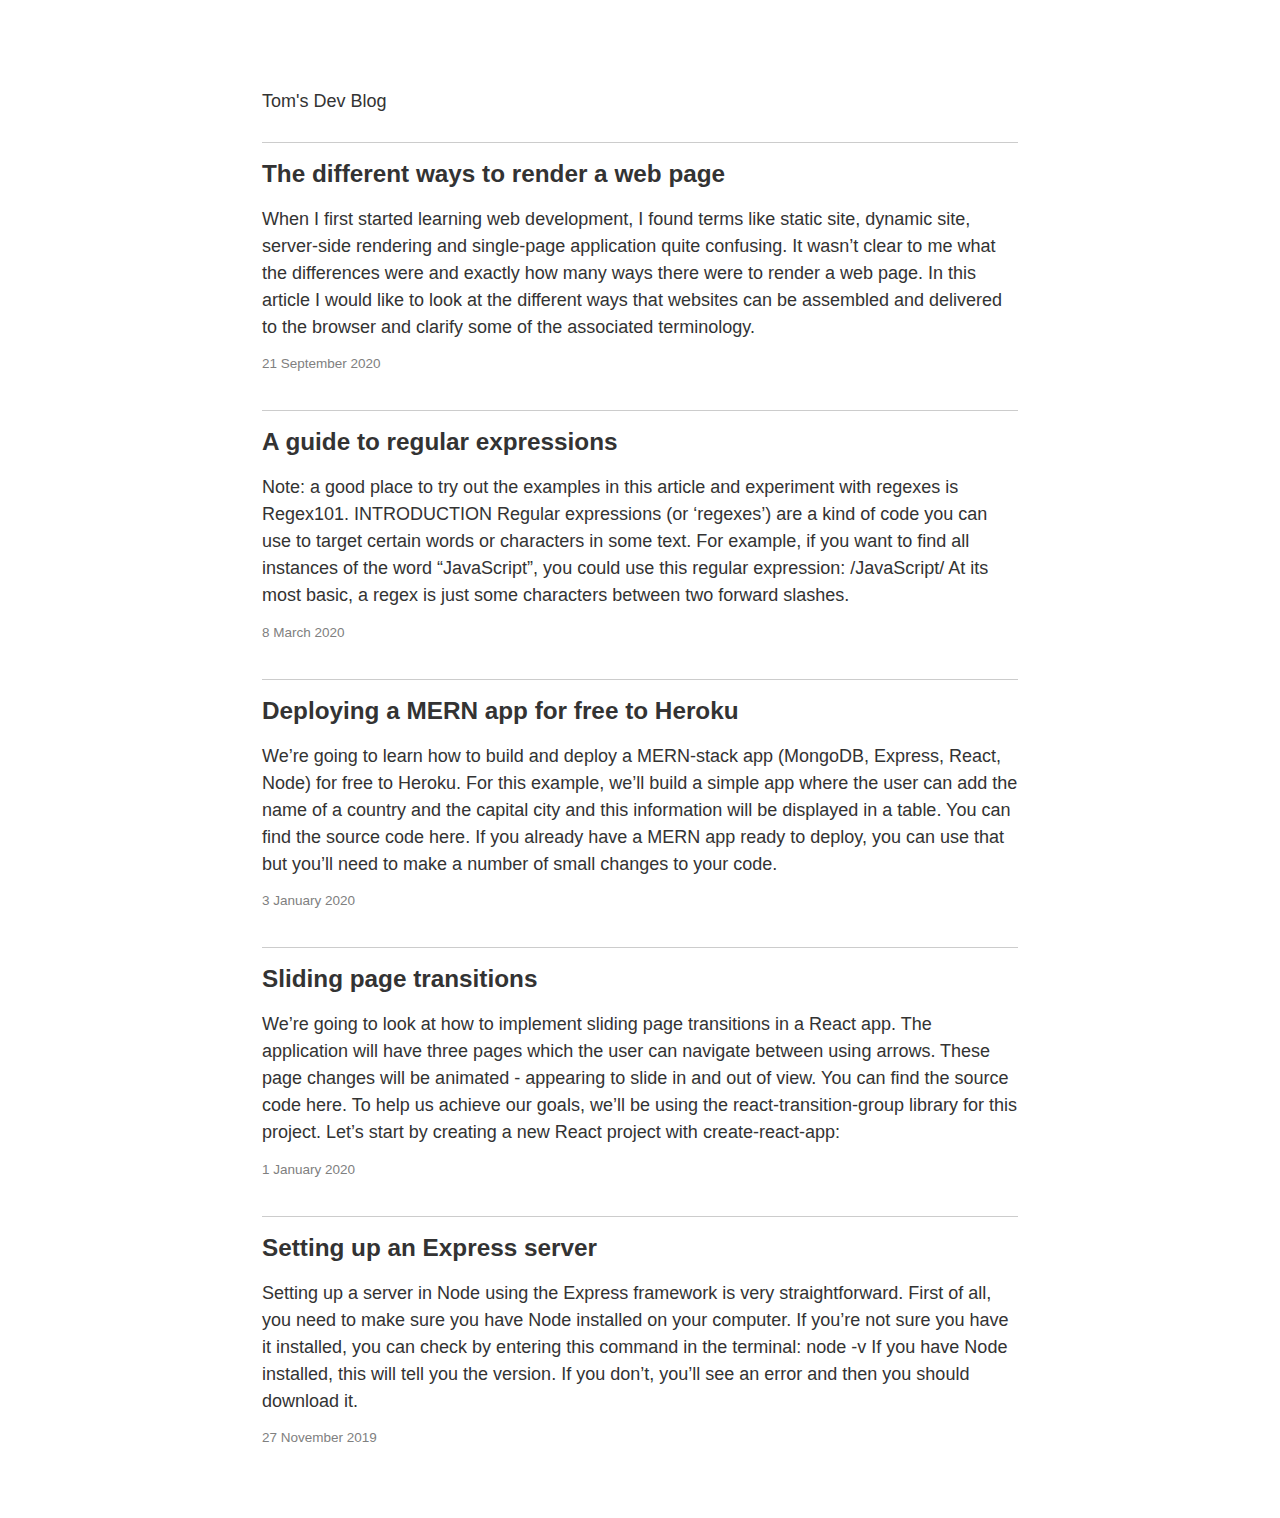
<file: index.html>
<!DOCTYPE html>
<html lang="" data-theme="">
  <head>
    <meta charset="utf-8" />
    <meta name="HandheldFriendly" content="True" />
    <meta name="viewport" content="width=device-width, initial-scale=1.0" />
    <meta name="referrer" content="no-referrer-when-downgrade" />
    <title>Tom&#39;s Dev Blog</title>
    <meta name="description" content="" />
    <link
      rel="stylesheet"
      href="./style.css"
    />
  </head>
  <body>
    <div class="container">
      <header class="common-header">
        <div class="header-top">
          <h1 class="site-title">
            Tom&#39;s Dev Blog
          </h1>
        </div>
      </header>
      <main id="main" tabindex="-1">
        <div class="homepage-content"></div>
        <div class="articles h-feed">
          <article class="post-list h-feed">
            <header class="post-header">
              <h1 class="p-name post-title">
                <a class="u-url" href="./posts/rendering-web-pages/index.html"
                  >The different ways to render a web page</a
                >
              </h1>
            </header>
            <div class="content post-summary p-summary">
              When I first started learning web development, I found terms like
              static site, dynamic site, server-side rendering and single-page
              application quite confusing. It wasn’t clear to me what the
              differences were and exactly how many ways there were to render a
              web page. In this article I would like to look at the different
              ways that websites can be assembled and delivered to the browser
              and clarify some of the associated terminology.
            </div>
            <div class="post-info">
              <div class="pos-date dt-published">21 September 2020</div>

              <a
                class="post-hidden-url u-url"
                href="./posts/rendering-web-pages/index.html"
                >/posts/rendering-web-pages/</a
              >
              <a
                href=""
                class="p-name p-author post-hidden-author h-card"
                rel="me"
              ></a>

              <div class="post-taxonomies"></div>
            </div>
          </article>

          <article class="post-list h-feed">
            <header class="post-header">
              <h1 class="p-name post-title">
                <a class="u-url" href="./posts/regular-expressions/index.html"
                  >A guide to regular expressions</a
                >
              </h1>
            </header>

            <div class="content post-summary p-summary">
              Note: a good place to try out the examples in this article and
              experiment with regexes is Regex101. INTRODUCTION Regular
              expressions (or &lsquo;regexes&rsquo;) are a kind of code you can
              use to target certain words or characters in some text. For
              example, if you want to find all instances of the word
              &ldquo;JavaScript&rdquo;, you could use this regular expression:
              /JavaScript/ At its most basic, a regex is just some characters
              between two forward slashes.
            </div>

            <div class="post-info">
              <div class="post-date dt-published">8 March 2020</div>

              <a
                class="post-hidden-url u-url"
                href="./posts/regular-expressions/index.html"
                >/posts/regular-expressions/</a
              >
              <a
                href=""
                class="p-name p-author post-hidden-author h-card"
                rel="me"
              ></a>

              <div class="post-taxonomies"></div>
            </div>
          </article>

          <article class="post-list h-feed">
            <header class="post-header">
              <h1 class="p-name post-title">
                <a class="u-url" href="./posts/deploying-to-heroku/index.html"
                  >Deploying a MERN app for free to Heroku</a
                >
              </h1>
            </header>

            <div class="content post-summary p-summary">
              We&rsquo;re going to learn how to build and deploy a MERN-stack
              app (MongoDB, Express, React, Node) for free to Heroku. For this
              example, we&rsquo;ll build a simple app where the user can add the
              name of a country and the capital city and this information will
              be displayed in a table. You can find the source code here. If you
              already have a MERN app ready to deploy, you can use that but
              you&rsquo;ll need to make a number of small changes to your code.
            </div>

            <div class="post-info">
              <div class="post-date dt-published">3 January 2020</div>

              <a
                class="post-hidden-url u-url"
                href="./posts/deploying-to-heroku/index.html"
                >/posts/deploying-to-heroku/</a
              >
              <a
                href=""
                class="p-name p-author post-hidden-author h-card"
                rel="me"
              ></a>

              <div class="post-taxonomies"></div>
            </div>
          </article>

          <article class="post-list h-feed">
            <header class="post-header">
              <h1 class="p-name post-title">
                <a class="u-url" href="./posts/sliding-transitions/index.html"
                  >Sliding page transitions</a
                >
              </h1>
            </header>

            <div class="content post-summary p-summary">
              We&rsquo;re going to look at how to implement sliding page
              transitions in a React app. The application will have three pages
              which the user can navigate between using arrows. These page
              changes will be animated - appearing to slide in and out of view.
              You can find the source code here. To help us achieve our goals,
              we&rsquo;ll be using the react-transition-group library for this
              project. Let&rsquo;s start by creating a new React project with
              create-react-app:
            </div>

            <div class="post-info">
              <div class="post-date dt-published">1 January 2020</div>

              <a
                class="post-hidden-url u-url"
                href="./posts/sliding-transitions/index.html"
                >/posts/sliding-transitions/</a
              >
              <a
                href=""
                class="p-name p-author post-hidden-author h-card"
                rel="me"
              ></a>

              <div class="post-taxonomies"></div>
            </div>
          </article>

          <article class="post-list h-feed">
            <header class="post-header">
              <h1 class="p-name post-title">
                <a class="u-url" href="./posts/express-server/index.html"
                  >Setting up an Express server</a
                >
              </h1>
            </header>

            <div class="content post-summary p-summary">
              Setting up a server in Node using the Express framework is very
              straightforward. First of all, you need to make sure you have Node
              installed on your computer. If you’re not sure you have it
              installed, you can check by entering this command in the terminal:
              node -v If you have Node installed, this will tell you the
              version. If you don’t, you’ll see an error and then you should
              download it.
            </div>

            <div class="post-info">
              <div class="post-date dt-published">27 November 2019</div>

              <a class="post-hidden-url u-url" href="./posts/express-server/index.html"
                >/posts/express-server/</a
              >
              <a
                href=""
                class="p-name p-author post-hidden-author h-card"
                rel="me"
              ></a>

              <div class="post-taxonomies"></div>
            </div>
          </article>
        </div>
      </main>
    </div>
  </body>
</html>
</file>
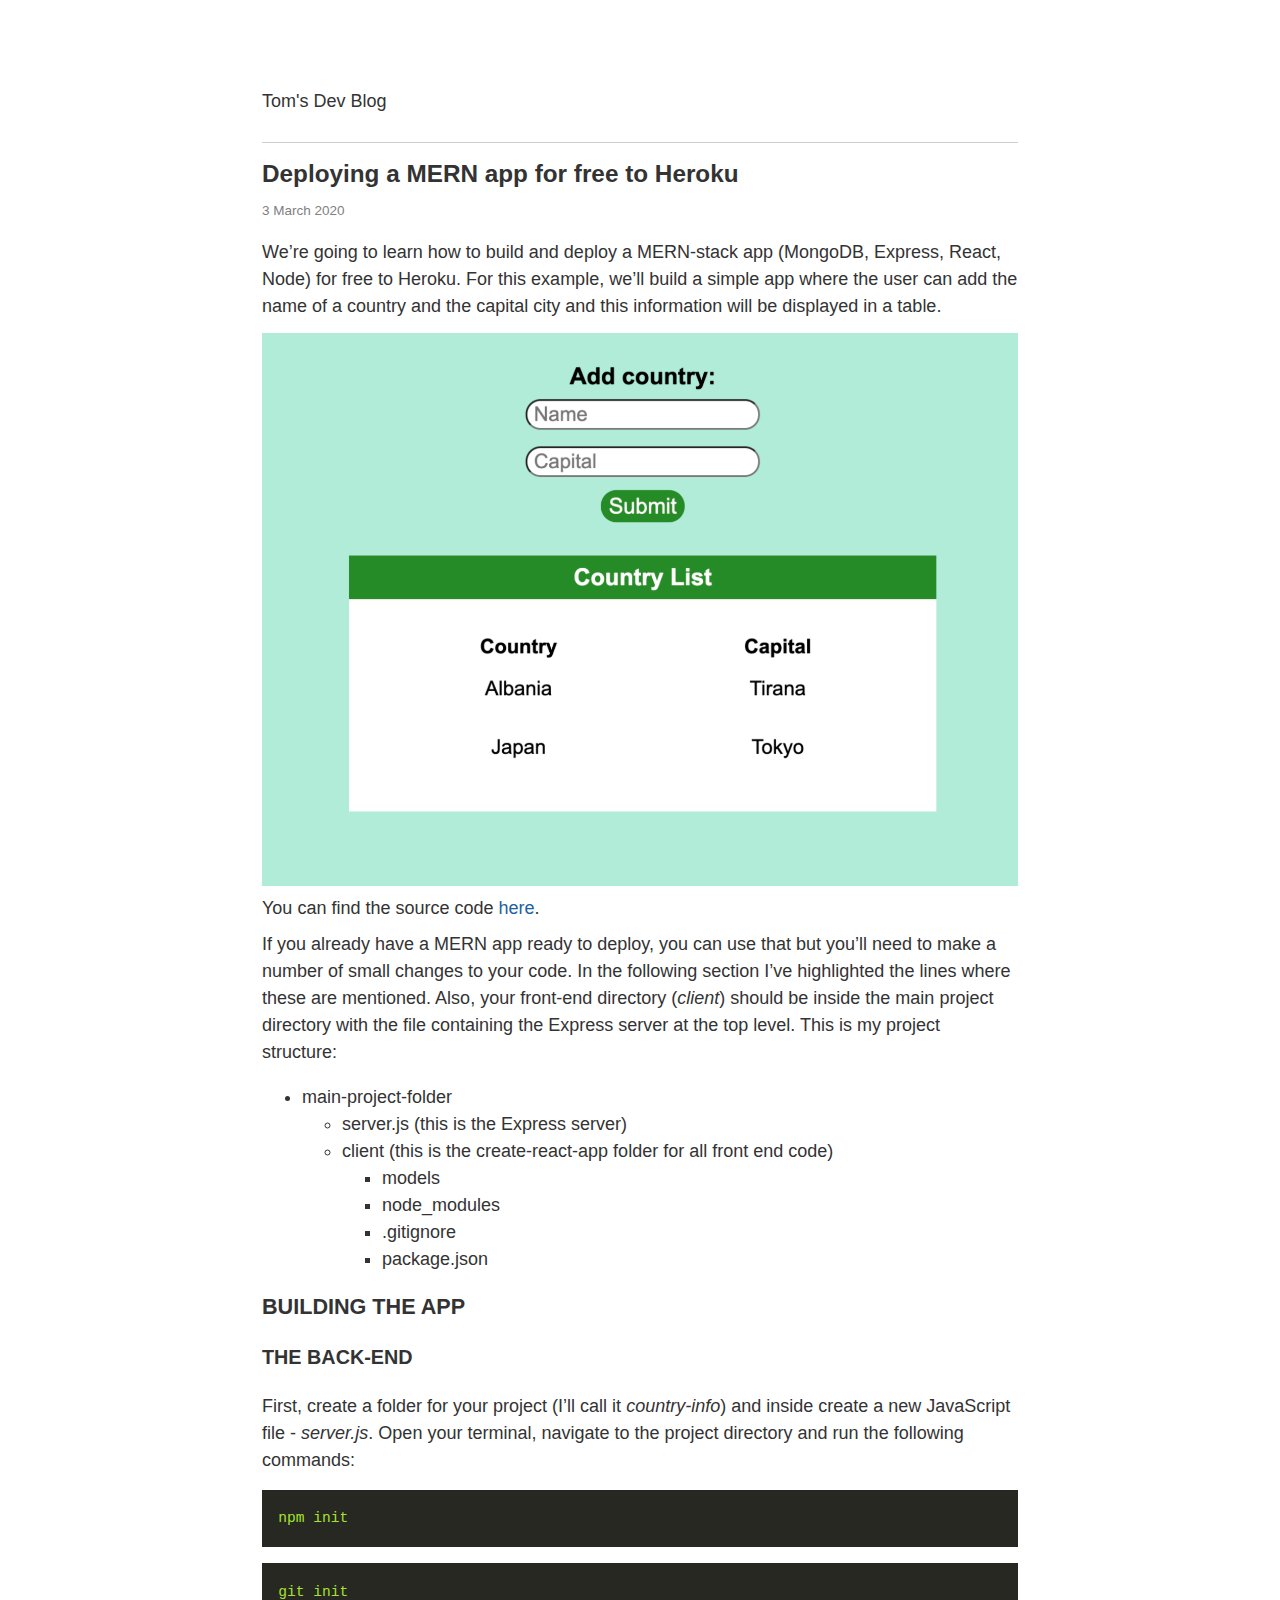
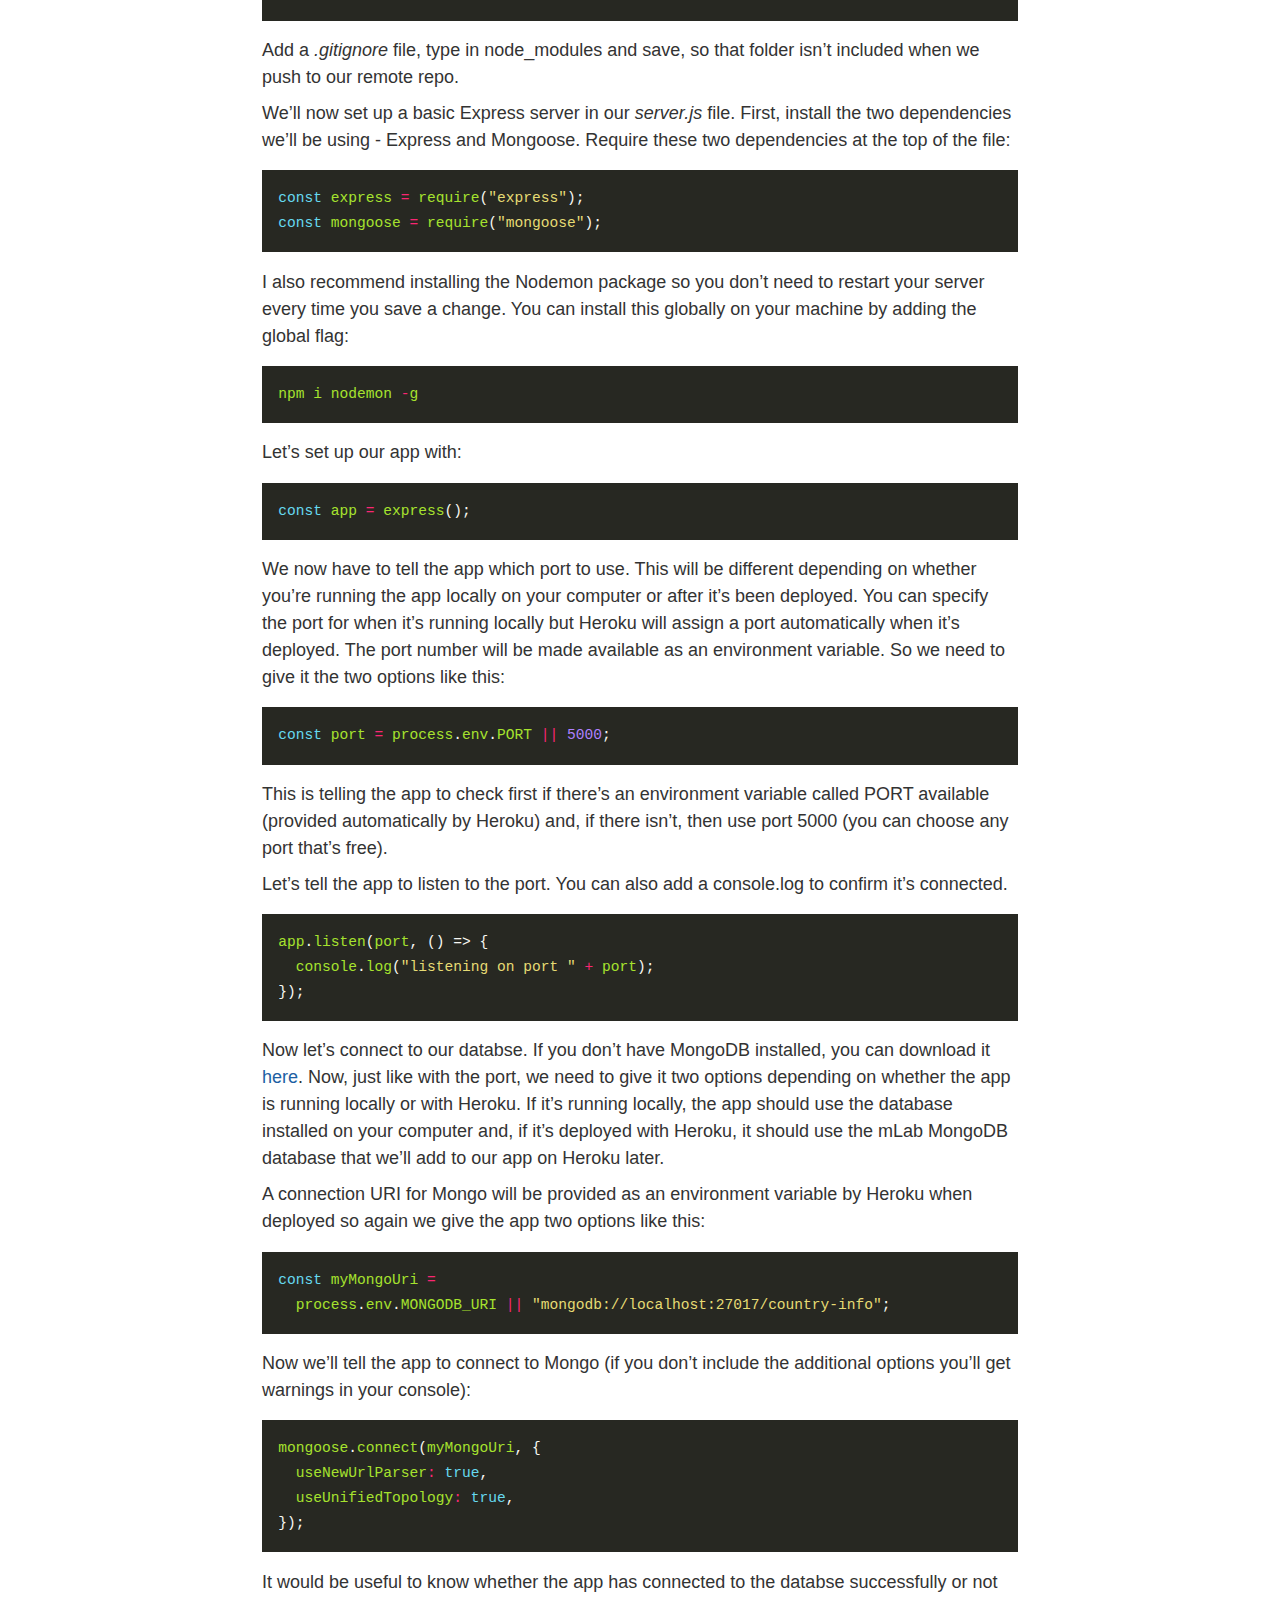
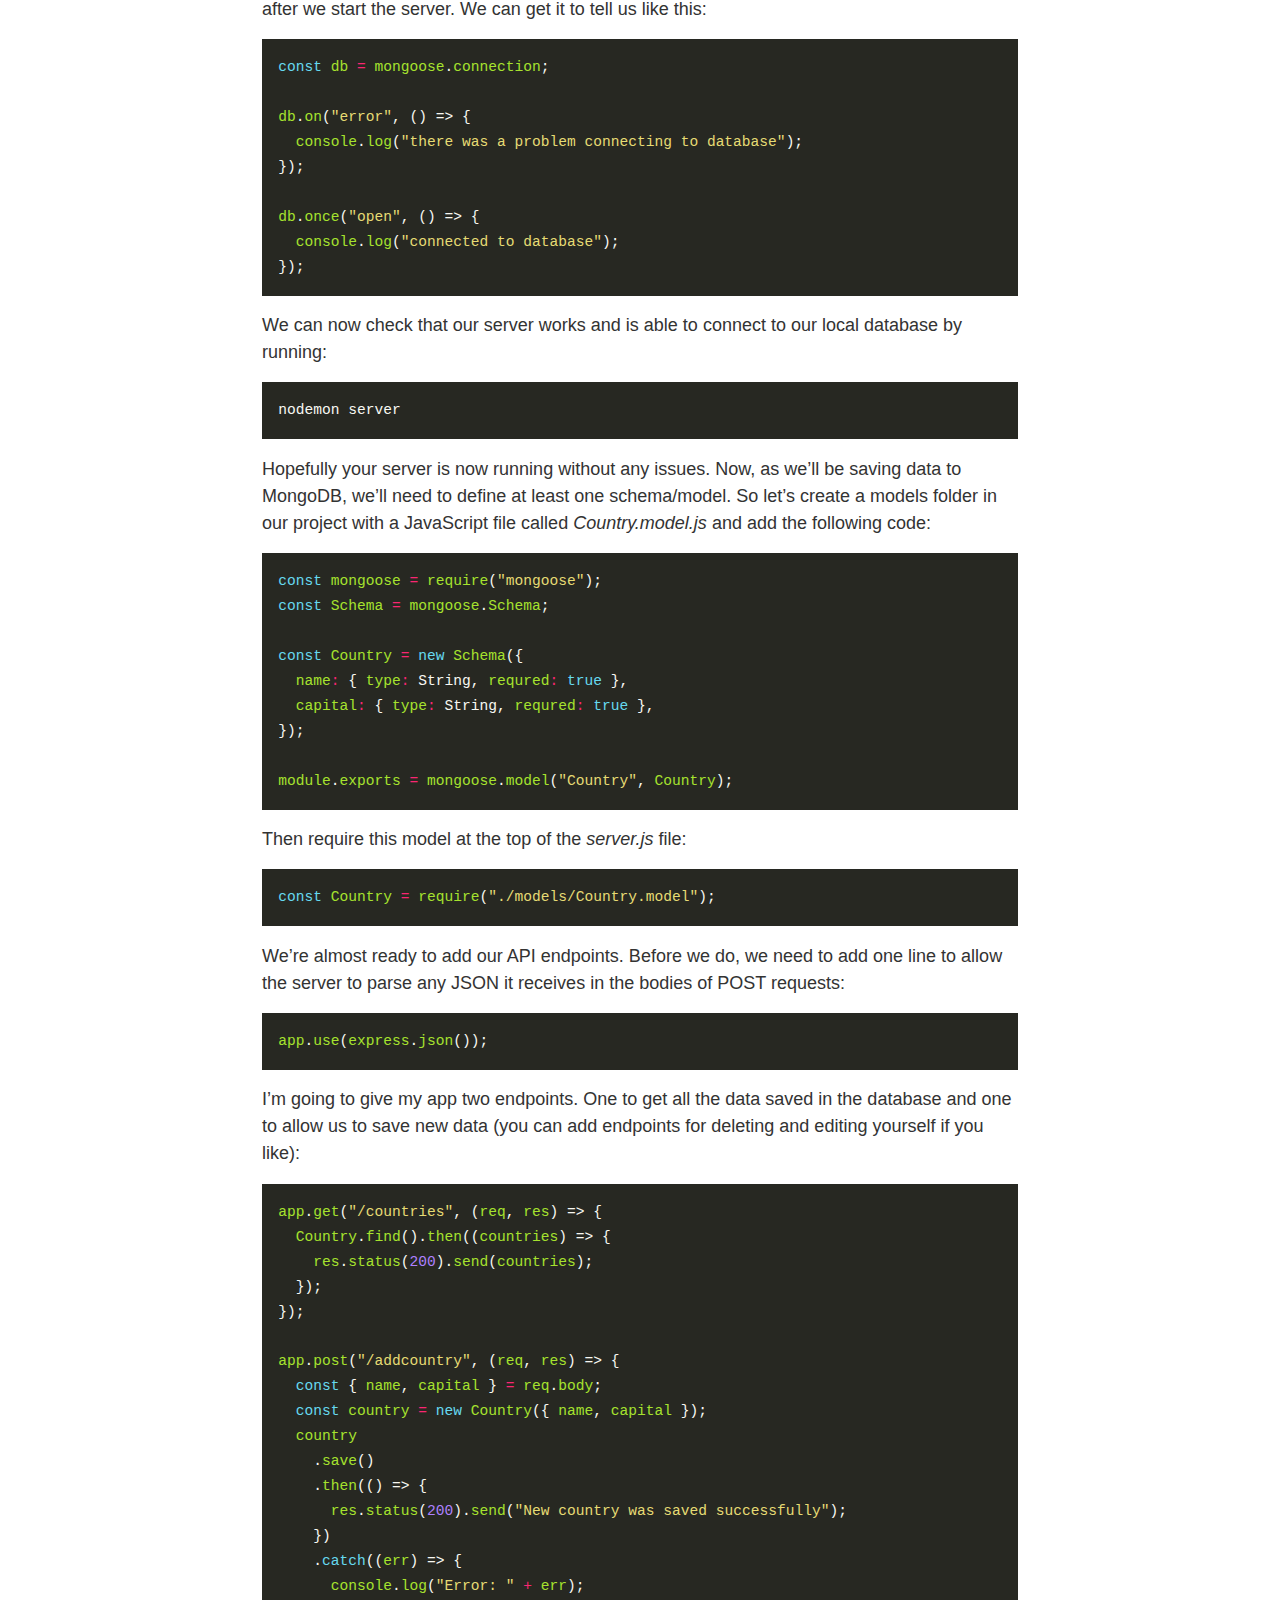
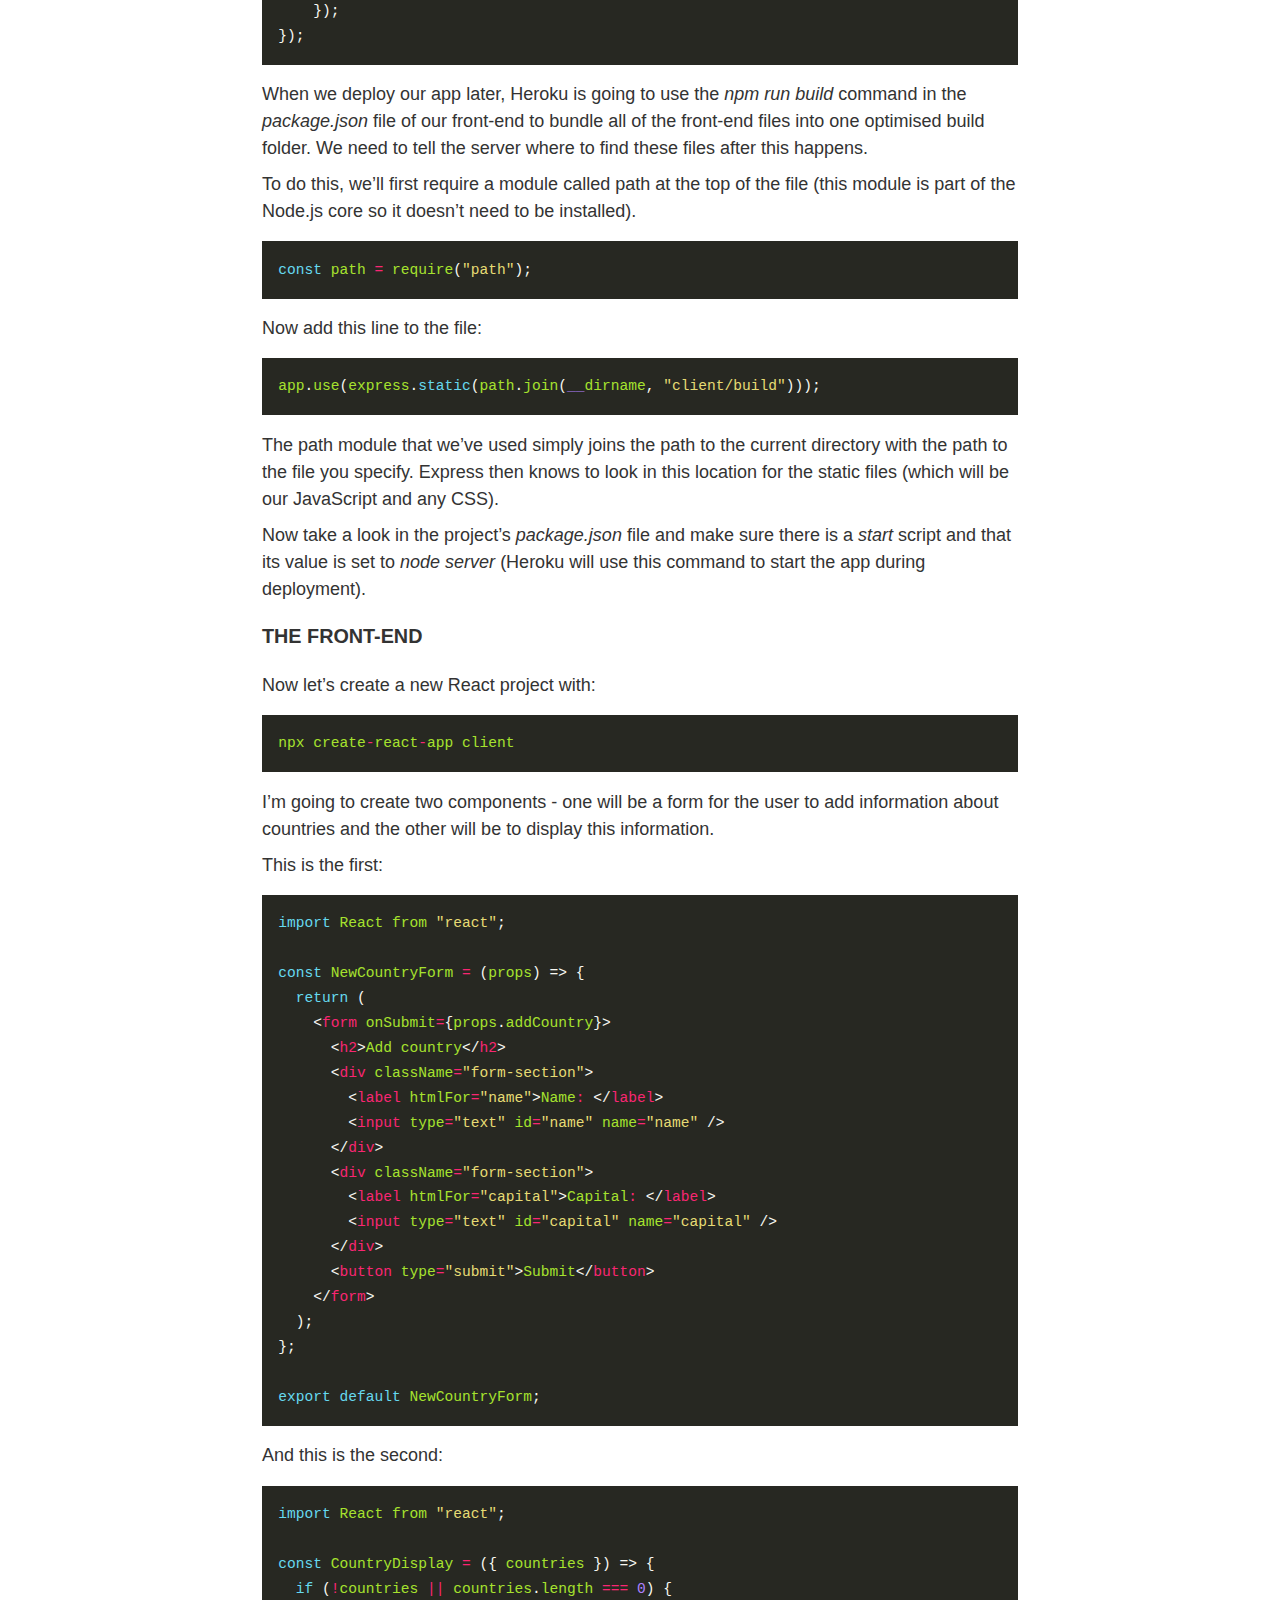
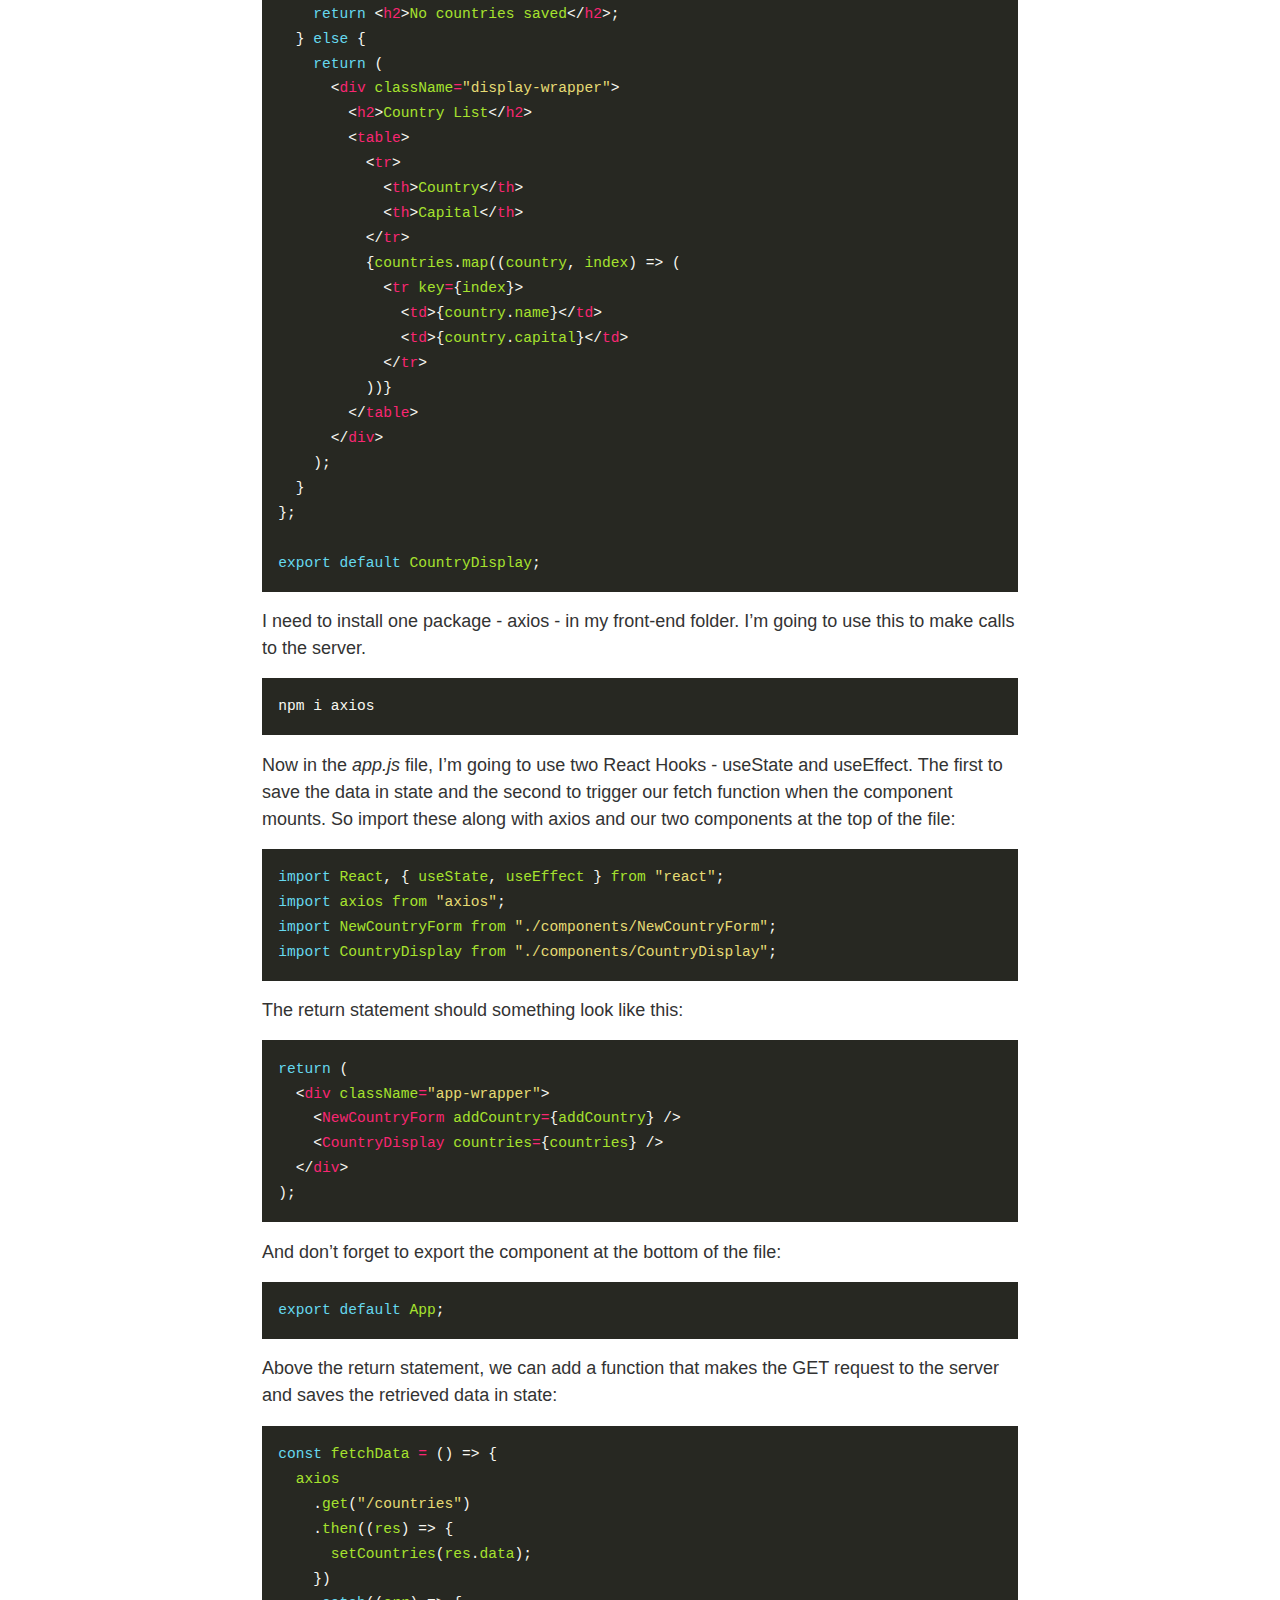
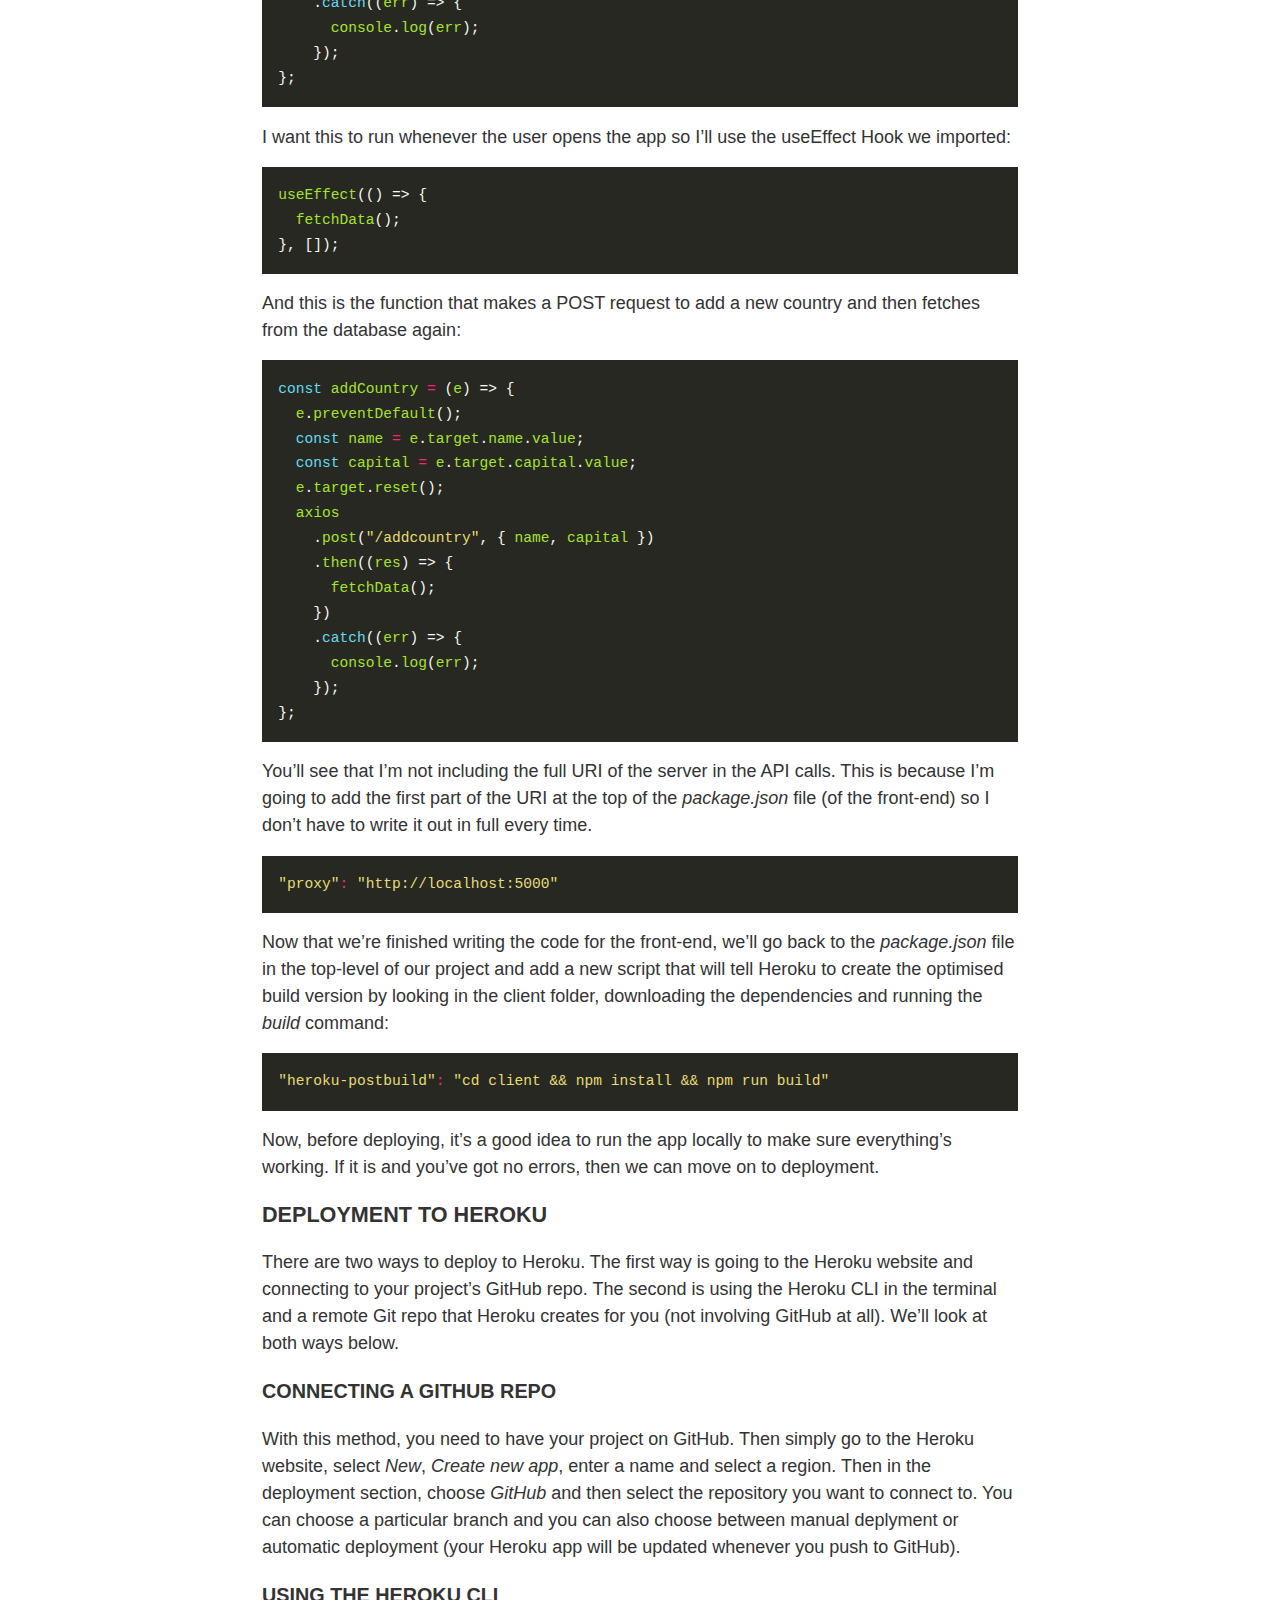
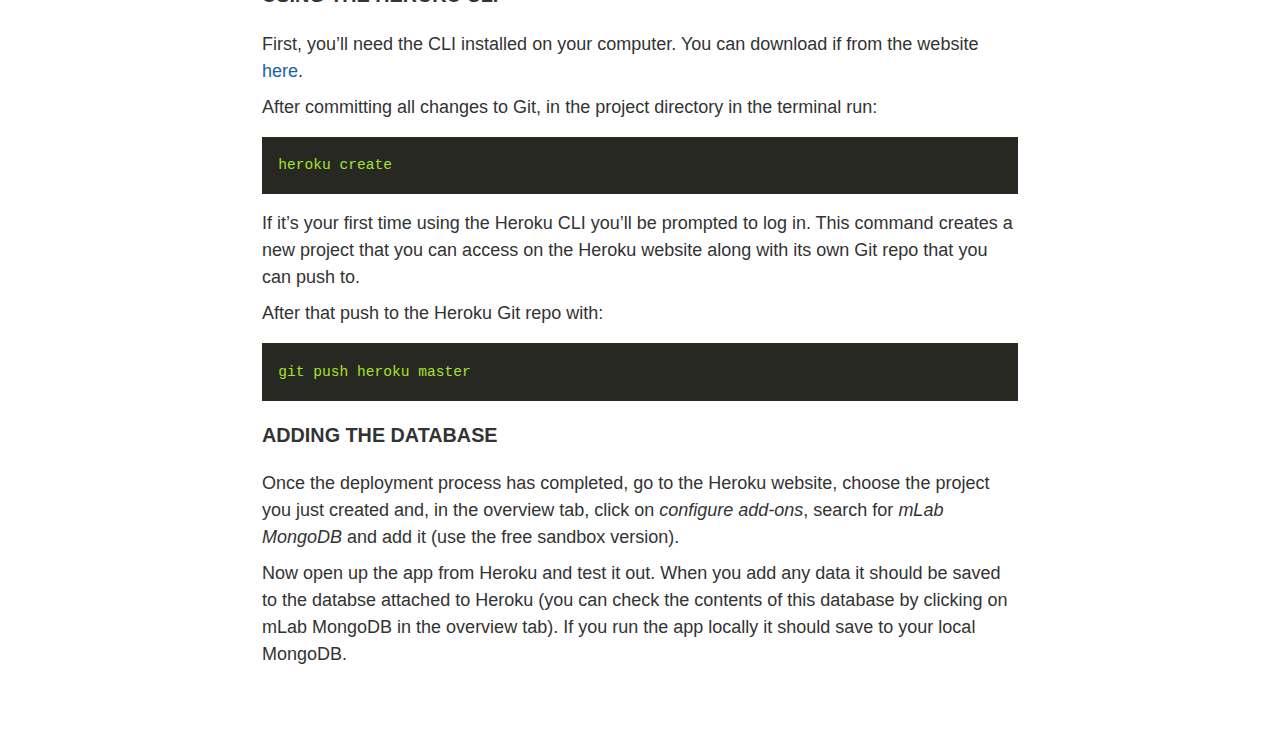
<file: posts/deploying-to-heroku/index.html>
<!DOCTYPE html>
<html lang="" data-theme="">
  <head>
    <meta charset="utf-8" />
    <meta name="HandheldFriendly" content="True" />
    <meta name="viewport" content="width=device-width, initial-scale=1.0" />
    <meta name="referrer" content="no-referrer-when-downgrade" />
    <title>Deploying a MERN app for free to Heroku - Tom&#39;s Dev Blog</title>
    <meta name="description" content="" />
    <link
      rel="stylesheet"
      href="../../style.css"
    />
  </head>
  <body>
    
    <div class="container">
      <header class="common-header">
        <div class="header-top">
          <h1 class="site-title">
            <a href="/">Tom&#39;s Dev Blog</a>
          </h1>
        </div>

        
      </header>
      <main id="main" tabindex="-1">
        <article class="post h-entry">
          <header class="post-header">
            <h1 class="p-name post-title">
              Deploying a MERN app for free to Heroku
            </h1>
            <div class="post-info">
              <div class="post-date dt-published">3 March 2020</div>
            </div>
          </header>
          <div class="content e-content">
            <p>
              We&rsquo;re going to learn how to build and deploy a MERN-stack
              app (MongoDB, Express, React, Node) for free to Heroku. For this
              example, we&rsquo;ll build a simple app where the user can add the
              name of a country and the capital city and this information will
              be displayed in a table.
            </p>
            <p><img src="../../images/countries.png" alt="MERN app" /></p>
            <p>
              You can find the source code
              <a href="https://github.com/tommcandrew/mern-country-list">here</a
              >.
            </p>
            <p>
              If you already have a MERN app ready to deploy, you can use that
              but you&rsquo;ll need to make a number of small changes to your
              code. In the following section I&rsquo;ve highlighted the lines
              where these are mentioned. Also, your front-end directory
              (<em>client</em>) should be inside the main project directory with
              the file containing the Express server at the top level. This is
              my project structure:
            </p>
            <ul>
              <li>
                main-project-folder
                <ul>
                  <li>server.js (this is the Express server)</li>
                  <li>
                    client (this is the create-react-app folder for all front
                    end code)
                    <ul>
                      <li>models</li>
                      <li>node_modules</li>
                      <li>.gitignore</li>
                      <li>package.json</li>
                    </ul>
                  </li>
                </ul>
              </li>
            </ul>
            <h2 id="building-the-app">BUILDING THE APP</h2>
            <h3 id="the-back-end">THE BACK-END</h3>
            <p>
              First, create a folder for your project (I&rsquo;ll call it
              <em>country-info</em>) and inside create a new JavaScript file -
              <em>server.js</em>. Open your terminal, navigate to the project
              directory and run the following commands:
            </p>
            <div class="highlight">
              <pre
                tabindex="0"
                style="
                  color: #f8f8f2;
                  background-color: #272822;
                  -moz-tab-size: 4;
                  -o-tab-size: 4;
                  tab-size: 4;
                "
              ><code class="language-javascript" data-lang="javascript"><span style="color:#a6e22e">npm</span> <span style="color:#a6e22e">init</span>
</code></pre>
            </div>
            <div class="highlight">
              <pre
                tabindex="0"
                style="
                  color: #f8f8f2;
                  background-color: #272822;
                  -moz-tab-size: 4;
                  -o-tab-size: 4;
                  tab-size: 4;
                "
              ><code class="language-javascript" data-lang="javascript"><span style="color:#a6e22e">git</span> <span style="color:#a6e22e">init</span>
</code></pre>
            </div>
            <p>
              Add a <em>.gitignore</em> file, type in node_modules and save, so
              that folder isn&rsquo;t included when we push to our remote repo.
            </p>
            <p>
              We&rsquo;ll now set up a basic Express server in our
              <em>server.js</em> file. First, install the two dependencies
              we&rsquo;ll be using - Express and Mongoose. Require these two
              dependencies at the top of the file:
            </p>
            <div class="highlight">
              <pre
                tabindex="0"
                style="
                  color: #f8f8f2;
                  background-color: #272822;
                  -moz-tab-size: 4;
                  -o-tab-size: 4;
                  tab-size: 4;
                "
              ><code class="language-javascript" data-lang="javascript"><span style="color:#66d9ef">const</span> <span style="color:#a6e22e">express</span> <span style="color:#f92672">=</span> <span style="color:#a6e22e">require</span>(<span style="color:#e6db74">&#34;express&#34;</span>);
<span style="color:#66d9ef">const</span> <span style="color:#a6e22e">mongoose</span> <span style="color:#f92672">=</span> <span style="color:#a6e22e">require</span>(<span style="color:#e6db74">&#34;mongoose&#34;</span>);
</code></pre>
            </div>
            <p>
              I also recommend installing the Nodemon package so you don&rsquo;t
              need to restart your server every time you save a change. You can
              install this globally on your machine by adding the global flag:
            </p>
            <div class="highlight">
              <pre
                tabindex="0"
                style="
                  color: #f8f8f2;
                  background-color: #272822;
                  -moz-tab-size: 4;
                  -o-tab-size: 4;
                  tab-size: 4;
                "
              ><code class="language-javascript" data-lang="javascript"><span style="color:#a6e22e">npm</span> <span style="color:#a6e22e">i</span> <span style="color:#a6e22e">nodemon</span> <span style="color:#f92672">-</span><span style="color:#a6e22e">g</span>
</code></pre>
            </div>
            <p>Let&rsquo;s set up our app with:</p>
            <div class="highlight">
              <pre
                tabindex="0"
                style="
                  color: #f8f8f2;
                  background-color: #272822;
                  -moz-tab-size: 4;
                  -o-tab-size: 4;
                  tab-size: 4;
                "
              ><code class="language-javascript" data-lang="javascript"><span style="color:#66d9ef">const</span> <span style="color:#a6e22e">app</span> <span style="color:#f92672">=</span> <span style="color:#a6e22e">express</span>();
</code></pre>
            </div>
            <p>
              We now have to tell the app which port to use. This will be
              different depending on whether you&rsquo;re running the app
              locally on your computer or after it&rsquo;s been deployed. You
              can specify the port for when it&rsquo;s running locally but
              Heroku will assign a port automatically when it&rsquo;s deployed.
              The port number will be made available as an environment variable.
              So we need to give it the two options like this:
            </p>
            <div class="highlight">
              <pre
                tabindex="0"
                style="
                  color: #f8f8f2;
                  background-color: #272822;
                  -moz-tab-size: 4;
                  -o-tab-size: 4;
                  tab-size: 4;
                "
              ><code class="language-javascript" data-lang="javascript"><span style="color:#66d9ef">const</span> <span style="color:#a6e22e">port</span> <span style="color:#f92672">=</span> <span style="color:#a6e22e">process</span>.<span style="color:#a6e22e">env</span>.<span style="color:#a6e22e">PORT</span> <span style="color:#f92672">||</span> <span style="color:#ae81ff">5000</span>;
</code></pre>
            </div>
            <p>
              This is telling the app to check first if there&rsquo;s an
              environment variable called PORT available (provided automatically
              by Heroku) and, if there isn&rsquo;t, then use port 5000 (you can
              choose any port that&rsquo;s free).
            </p>
            <p>
              Let&rsquo;s tell the app to listen to the port. You can also add a
              console.log to confirm it&rsquo;s connected.
            </p>
            <div class="highlight">
              <pre
                tabindex="0"
                style="
                  color: #f8f8f2;
                  background-color: #272822;
                  -moz-tab-size: 4;
                  -o-tab-size: 4;
                  tab-size: 4;
                "
              ><code class="language-javascript" data-lang="javascript"><span style="color:#a6e22e">app</span>.<span style="color:#a6e22e">listen</span>(<span style="color:#a6e22e">port</span>, () =&gt; {
  <span style="color:#a6e22e">console</span>.<span style="color:#a6e22e">log</span>(<span style="color:#e6db74">&#34;listening on port &#34;</span> <span style="color:#f92672">+</span> <span style="color:#a6e22e">port</span>);
});
</code></pre>
            </div>
            <p>
              Now let&rsquo;s connect to our databse. If you don&rsquo;t have
              MongoDB installed, you can download it
              <a href="https://www.mongodb.com/download-center">here</a>. Now,
              just like with the port, we need to give it two options depending
              on whether the app is running locally or with Heroku. If
              it&rsquo;s running locally, the app should use the database
              installed on your computer and, if it&rsquo;s deployed with
              Heroku, it should use the mLab MongoDB database that we&rsquo;ll
              add to our app on Heroku later.
            </p>
            <p>
              A connection URI for Mongo will be provided as an environment
              variable by Heroku when deployed so again we give the app two
              options like this:
            </p>
            <div class="highlight">
              <pre
                tabindex="0"
                style="
                  color: #f8f8f2;
                  background-color: #272822;
                  -moz-tab-size: 4;
                  -o-tab-size: 4;
                  tab-size: 4;
                "
              ><code class="language-javascript" data-lang="javascript"><span style="color:#66d9ef">const</span> <span style="color:#a6e22e">myMongoUri</span> <span style="color:#f92672">=</span>
  <span style="color:#a6e22e">process</span>.<span style="color:#a6e22e">env</span>.<span style="color:#a6e22e">MONGODB_URI</span> <span style="color:#f92672">||</span> <span style="color:#e6db74">&#34;mongodb://localhost:27017/country-info&#34;</span>;
</code></pre>
            </div>
            <p>
              Now we&rsquo;ll tell the app to connect to Mongo (if you
              don&rsquo;t include the additional options you&rsquo;ll get
              warnings in your console):
            </p>
            <div class="highlight">
              <pre
                tabindex="0"
                style="
                  color: #f8f8f2;
                  background-color: #272822;
                  -moz-tab-size: 4;
                  -o-tab-size: 4;
                  tab-size: 4;
                "
              ><code class="language-javascript" data-lang="javascript"><span style="color:#a6e22e">mongoose</span>.<span style="color:#a6e22e">connect</span>(<span style="color:#a6e22e">myMongoUri</span>, {
  <span style="color:#a6e22e">useNewUrlParser</span><span style="color:#f92672">:</span> <span style="color:#66d9ef">true</span>,
  <span style="color:#a6e22e">useUnifiedTopology</span><span style="color:#f92672">:</span> <span style="color:#66d9ef">true</span>,
});
</code></pre>
            </div>
            <p>
              It would be useful to know whether the app has connected to the
              databse successfully or not after we start the server. We can get
              it to tell us like this:
            </p>
            <div class="highlight">
              <pre
                tabindex="0"
                style="
                  color: #f8f8f2;
                  background-color: #272822;
                  -moz-tab-size: 4;
                  -o-tab-size: 4;
                  tab-size: 4;
                "
              ><code class="language-javascript" data-lang="javascript"><span style="color:#66d9ef">const</span> <span style="color:#a6e22e">db</span> <span style="color:#f92672">=</span> <span style="color:#a6e22e">mongoose</span>.<span style="color:#a6e22e">connection</span>;

<span style="color:#a6e22e">db</span>.<span style="color:#a6e22e">on</span>(<span style="color:#e6db74">&#34;error&#34;</span>, () =&gt; {
  <span style="color:#a6e22e">console</span>.<span style="color:#a6e22e">log</span>(<span style="color:#e6db74">&#34;there was a problem connecting to database&#34;</span>);
});

<span style="color:#a6e22e">db</span>.<span style="color:#a6e22e">once</span>(<span style="color:#e6db74">&#34;open&#34;</span>, () =&gt; {
  <span style="color:#a6e22e">console</span>.<span style="color:#a6e22e">log</span>(<span style="color:#e6db74">&#34;connected to database&#34;</span>);
});
</code></pre>
            </div>
            <p>
              We can now check that our server works and is able to connect to
              our local database by running:
            </p>
            <div class="highlight">
              <pre
                tabindex="0"
                style="
                  color: #f8f8f2;
                  background-color: #272822;
                  -moz-tab-size: 4;
                  -o-tab-size: 4;
                  tab-size: 4;
                "
              ><code class="language-bash" data-lang="bash">nodemon server
</code></pre>
            </div>
            <p>
              Hopefully your server is now running without any issues. Now, as
              we&rsquo;ll be saving data to MongoDB, we&rsquo;ll need to define
              at least one schema/model. So let&rsquo;s create a models folder
              in our project with a JavaScript file called
              <em>Country.model.js</em> and add the following code:
            </p>
            <div class="highlight">
              <pre
                tabindex="0"
                style="
                  color: #f8f8f2;
                  background-color: #272822;
                  -moz-tab-size: 4;
                  -o-tab-size: 4;
                  tab-size: 4;
                "
              ><code class="language-javascript" data-lang="javascript"><span style="color:#66d9ef">const</span> <span style="color:#a6e22e">mongoose</span> <span style="color:#f92672">=</span> <span style="color:#a6e22e">require</span>(<span style="color:#e6db74">&#34;mongoose&#34;</span>);
<span style="color:#66d9ef">const</span> <span style="color:#a6e22e">Schema</span> <span style="color:#f92672">=</span> <span style="color:#a6e22e">mongoose</span>.<span style="color:#a6e22e">Schema</span>;

<span style="color:#66d9ef">const</span> <span style="color:#a6e22e">Country</span> <span style="color:#f92672">=</span> <span style="color:#66d9ef">new</span> <span style="color:#a6e22e">Schema</span>({
  <span style="color:#a6e22e">name</span><span style="color:#f92672">:</span> { <span style="color:#a6e22e">type</span><span style="color:#f92672">:</span> String, <span style="color:#a6e22e">requred</span><span style="color:#f92672">:</span> <span style="color:#66d9ef">true</span> },
  <span style="color:#a6e22e">capital</span><span style="color:#f92672">:</span> { <span style="color:#a6e22e">type</span><span style="color:#f92672">:</span> String, <span style="color:#a6e22e">requred</span><span style="color:#f92672">:</span> <span style="color:#66d9ef">true</span> },
});

<span style="color:#a6e22e">module</span>.<span style="color:#a6e22e">exports</span> <span style="color:#f92672">=</span> <span style="color:#a6e22e">mongoose</span>.<span style="color:#a6e22e">model</span>(<span style="color:#e6db74">&#34;Country&#34;</span>, <span style="color:#a6e22e">Country</span>);
</code></pre>
            </div>
            <p>
              Then require this model at the top of the <em>server.js</em> file:
            </p>
            <div class="highlight">
              <pre
                tabindex="0"
                style="
                  color: #f8f8f2;
                  background-color: #272822;
                  -moz-tab-size: 4;
                  -o-tab-size: 4;
                  tab-size: 4;
                "
              ><code class="language-javascript" data-lang="javascript"><span style="color:#66d9ef">const</span> <span style="color:#a6e22e">Country</span> <span style="color:#f92672">=</span> <span style="color:#a6e22e">require</span>(<span style="color:#e6db74">&#34;./models/Country.model&#34;</span>);
</code></pre>
            </div>
            <p>
              We&rsquo;re almost ready to add our API endpoints. Before we do,
              we need to add one line to allow the server to parse any JSON it
              receives in the bodies of POST requests:
            </p>
            <div class="highlight">
              <pre
                tabindex="0"
                style="
                  color: #f8f8f2;
                  background-color: #272822;
                  -moz-tab-size: 4;
                  -o-tab-size: 4;
                  tab-size: 4;
                "
              ><code class="language-javascript" data-lang="javascript"><span style="color:#a6e22e">app</span>.<span style="color:#a6e22e">use</span>(<span style="color:#a6e22e">express</span>.<span style="color:#a6e22e">json</span>());
</code></pre>
            </div>
            <p>
              I&rsquo;m going to give my app two endpoints. One to get all the
              data saved in the database and one to allow us to save new data
              (you can add endpoints for deleting and editing yourself if you
              like):
            </p>
            <div class="highlight">
              <pre
                tabindex="0"
                style="
                  color: #f8f8f2;
                  background-color: #272822;
                  -moz-tab-size: 4;
                  -o-tab-size: 4;
                  tab-size: 4;
                "
              ><code class="language-javascript" data-lang="javascript"><span style="color:#a6e22e">app</span>.<span style="color:#a6e22e">get</span>(<span style="color:#e6db74">&#34;/countries&#34;</span>, (<span style="color:#a6e22e">req</span>, <span style="color:#a6e22e">res</span>) =&gt; {
  <span style="color:#a6e22e">Country</span>.<span style="color:#a6e22e">find</span>().<span style="color:#a6e22e">then</span>((<span style="color:#a6e22e">countries</span>) =&gt; {
    <span style="color:#a6e22e">res</span>.<span style="color:#a6e22e">status</span>(<span style="color:#ae81ff">200</span>).<span style="color:#a6e22e">send</span>(<span style="color:#a6e22e">countries</span>);
  });
});

<span style="color:#a6e22e">app</span>.<span style="color:#a6e22e">post</span>(<span style="color:#e6db74">&#34;/addcountry&#34;</span>, (<span style="color:#a6e22e">req</span>, <span style="color:#a6e22e">res</span>) =&gt; {
  <span style="color:#66d9ef">const</span> { <span style="color:#a6e22e">name</span>, <span style="color:#a6e22e">capital</span> } <span style="color:#f92672">=</span> <span style="color:#a6e22e">req</span>.<span style="color:#a6e22e">body</span>;
  <span style="color:#66d9ef">const</span> <span style="color:#a6e22e">country</span> <span style="color:#f92672">=</span> <span style="color:#66d9ef">new</span> <span style="color:#a6e22e">Country</span>({ <span style="color:#a6e22e">name</span>, <span style="color:#a6e22e">capital</span> });
  <span style="color:#a6e22e">country</span>
    .<span style="color:#a6e22e">save</span>()
    .<span style="color:#a6e22e">then</span>(() =&gt; {
      <span style="color:#a6e22e">res</span>.<span style="color:#a6e22e">status</span>(<span style="color:#ae81ff">200</span>).<span style="color:#a6e22e">send</span>(<span style="color:#e6db74">&#34;New country was saved successfully&#34;</span>);
    })
    .<span style="color:#66d9ef">catch</span>((<span style="color:#a6e22e">err</span>) =&gt; {
      <span style="color:#a6e22e">console</span>.<span style="color:#a6e22e">log</span>(<span style="color:#e6db74">&#34;Error: &#34;</span> <span style="color:#f92672">+</span> <span style="color:#a6e22e">err</span>);
    });
});
</code></pre>
            </div>
            <p>
              When we deploy our app later, Heroku is going to use the
              <em>npm run build</em> command in the <em>package.json</em> file
              of our front-end to bundle all of the front-end files into one
              optimised build folder. We need to tell the server where to find
              these files after this happens.
            </p>
            <p>
              To do this, we&rsquo;ll first require a module called path at the
              top of the file (this module is part of the Node.js core so it
              doesn&rsquo;t need to be installed).
            </p>
            <div class="highlight">
              <pre
                tabindex="0"
                style="
                  color: #f8f8f2;
                  background-color: #272822;
                  -moz-tab-size: 4;
                  -o-tab-size: 4;
                  tab-size: 4;
                "
              ><code class="language-javascript" data-lang="javascript"><span style="color:#66d9ef">const</span> <span style="color:#a6e22e">path</span> <span style="color:#f92672">=</span> <span style="color:#a6e22e">require</span>(<span style="color:#e6db74">&#34;path&#34;</span>);
</code></pre>
            </div>
            <p>Now add this line to the file:</p>
            <div class="highlight">
              <pre
                tabindex="0"
                style="
                  color: #f8f8f2;
                  background-color: #272822;
                  -moz-tab-size: 4;
                  -o-tab-size: 4;
                  tab-size: 4;
                "
              ><code class="language-javascript" data-lang="javascript"><span style="color:#a6e22e">app</span>.<span style="color:#a6e22e">use</span>(<span style="color:#a6e22e">express</span>.<span style="color:#66d9ef">static</span>(<span style="color:#a6e22e">path</span>.<span style="color:#a6e22e">join</span>(<span style="color:#ae81ff">__</span><span style="color:#a6e22e">dirname</span>, <span style="color:#e6db74">&#34;client/build&#34;</span>)));
</code></pre>
            </div>
            <p>
              The path module that we&rsquo;ve used simply joins the path to the
              current directory with the path to the file you specify. Express
              then knows to look in this location for the static files (which
              will be our JavaScript and any CSS).
            </p>
            <p>
              Now take a look in the project&rsquo;s <em>package.json</em> file
              and make sure there is a <em>start</em> script and that its value
              is set to <em>node server</em> (Heroku will use this command to
              start the app during deployment).
            </p>
            <h3 id="the-front-end">THE FRONT-END</h3>
            <p>Now let&rsquo;s create a new React project with:</p>
            <div class="highlight">
              <pre
                tabindex="0"
                style="
                  color: #f8f8f2;
                  background-color: #272822;
                  -moz-tab-size: 4;
                  -o-tab-size: 4;
                  tab-size: 4;
                "
              ><code class="language-javascript" data-lang="javascript"><span style="color:#a6e22e">npx</span> <span style="color:#a6e22e">create</span><span style="color:#f92672">-</span><span style="color:#a6e22e">react</span><span style="color:#f92672">-</span><span style="color:#a6e22e">app</span> <span style="color:#a6e22e">client</span>
</code></pre>
            </div>
            <p>
              I&rsquo;m going to create two components - one will be a form for
              the user to add information about countries and the other will be
              to display this information.
            </p>
            <p>This is the first:</p>
            <div class="highlight">
              <pre
                tabindex="0"
                style="
                  color: #f8f8f2;
                  background-color: #272822;
                  -moz-tab-size: 4;
                  -o-tab-size: 4;
                  tab-size: 4;
                "
              ><code class="language-jsx" data-lang="jsx"><span style="color:#66d9ef">import</span> <span style="color:#a6e22e">React</span> <span style="color:#a6e22e">from</span> <span style="color:#e6db74">&#34;react&#34;</span>;

<span style="color:#66d9ef">const</span> <span style="color:#a6e22e">NewCountryForm</span> <span style="color:#f92672">=</span> (<span style="color:#a6e22e">props</span>) =&gt; {
  <span style="color:#66d9ef">return</span> (
    &lt;<span style="color:#f92672">form</span> <span style="color:#a6e22e">onSubmit</span><span style="color:#f92672">=</span>{<span style="color:#a6e22e">props</span>.<span style="color:#a6e22e">addCountry</span>}&gt;
      &lt;<span style="color:#f92672">h2</span>&gt;<span style="color:#a6e22e">Add</span> <span style="color:#a6e22e">country</span>&lt;/<span style="color:#f92672">h2</span>&gt;
      &lt;<span style="color:#f92672">div</span> <span style="color:#a6e22e">className</span><span style="color:#f92672">=</span><span style="color:#e6db74">&#34;form-section&#34;</span>&gt;
        &lt;<span style="color:#f92672">label</span> <span style="color:#a6e22e">htmlFor</span><span style="color:#f92672">=</span><span style="color:#e6db74">&#34;name&#34;</span>&gt;<span style="color:#a6e22e">Name</span><span style="color:#f92672">:</span> &lt;/<span style="color:#f92672">label</span>&gt;
        &lt;<span style="color:#f92672">input</span> <span style="color:#a6e22e">type</span><span style="color:#f92672">=</span><span style="color:#e6db74">&#34;text&#34;</span> <span style="color:#a6e22e">id</span><span style="color:#f92672">=</span><span style="color:#e6db74">&#34;name&#34;</span> <span style="color:#a6e22e">name</span><span style="color:#f92672">=</span><span style="color:#e6db74">&#34;name&#34;</span> /&gt;
      &lt;/<span style="color:#f92672">div</span>&gt;
      &lt;<span style="color:#f92672">div</span> <span style="color:#a6e22e">className</span><span style="color:#f92672">=</span><span style="color:#e6db74">&#34;form-section&#34;</span>&gt;
        &lt;<span style="color:#f92672">label</span> <span style="color:#a6e22e">htmlFor</span><span style="color:#f92672">=</span><span style="color:#e6db74">&#34;capital&#34;</span>&gt;<span style="color:#a6e22e">Capital</span><span style="color:#f92672">:</span> &lt;/<span style="color:#f92672">label</span>&gt;
        &lt;<span style="color:#f92672">input</span> <span style="color:#a6e22e">type</span><span style="color:#f92672">=</span><span style="color:#e6db74">&#34;text&#34;</span> <span style="color:#a6e22e">id</span><span style="color:#f92672">=</span><span style="color:#e6db74">&#34;capital&#34;</span> <span style="color:#a6e22e">name</span><span style="color:#f92672">=</span><span style="color:#e6db74">&#34;capital&#34;</span> /&gt;
      &lt;/<span style="color:#f92672">div</span>&gt;
      &lt;<span style="color:#f92672">button</span> <span style="color:#a6e22e">type</span><span style="color:#f92672">=</span><span style="color:#e6db74">&#34;submit&#34;</span>&gt;<span style="color:#a6e22e">Submit</span>&lt;/<span style="color:#f92672">button</span>&gt;
    &lt;/<span style="color:#f92672">form</span>&gt;
  );
};

<span style="color:#66d9ef">export</span> <span style="color:#66d9ef">default</span> <span style="color:#a6e22e">NewCountryForm</span>;
</code></pre>
            </div>
            <p>And this is the second:</p>
            <div class="highlight">
              <pre
                tabindex="0"
                style="
                  color: #f8f8f2;
                  background-color: #272822;
                  -moz-tab-size: 4;
                  -o-tab-size: 4;
                  tab-size: 4;
                "
              ><code class="language-jsx" data-lang="jsx"><span style="color:#66d9ef">import</span> <span style="color:#a6e22e">React</span> <span style="color:#a6e22e">from</span> <span style="color:#e6db74">&#34;react&#34;</span>;

<span style="color:#66d9ef">const</span> <span style="color:#a6e22e">CountryDisplay</span> <span style="color:#f92672">=</span> ({ <span style="color:#a6e22e">countries</span> }) =&gt; {
  <span style="color:#66d9ef">if</span> (<span style="color:#f92672">!</span><span style="color:#a6e22e">countries</span> <span style="color:#f92672">||</span> <span style="color:#a6e22e">countries</span>.<span style="color:#a6e22e">length</span> <span style="color:#f92672">===</span> <span style="color:#ae81ff">0</span>) {
    <span style="color:#66d9ef">return</span> &lt;<span style="color:#f92672">h2</span>&gt;<span style="color:#a6e22e">No</span> <span style="color:#a6e22e">countries</span> <span style="color:#a6e22e">saved</span>&lt;/<span style="color:#f92672">h2</span>&gt;;
  } <span style="color:#66d9ef">else</span> {
    <span style="color:#66d9ef">return</span> (
      &lt;<span style="color:#f92672">div</span> <span style="color:#a6e22e">className</span><span style="color:#f92672">=</span><span style="color:#e6db74">&#34;display-wrapper&#34;</span>&gt;
        &lt;<span style="color:#f92672">h2</span>&gt;<span style="color:#a6e22e">Country</span> <span style="color:#a6e22e">List</span>&lt;/<span style="color:#f92672">h2</span>&gt;
        &lt;<span style="color:#f92672">table</span>&gt;
          &lt;<span style="color:#f92672">tr</span>&gt;
            &lt;<span style="color:#f92672">th</span>&gt;<span style="color:#a6e22e">Country</span>&lt;/<span style="color:#f92672">th</span>&gt;
            &lt;<span style="color:#f92672">th</span>&gt;<span style="color:#a6e22e">Capital</span>&lt;/<span style="color:#f92672">th</span>&gt;
          &lt;/<span style="color:#f92672">tr</span>&gt;
          {<span style="color:#a6e22e">countries</span>.<span style="color:#a6e22e">map</span>((<span style="color:#a6e22e">country</span>, <span style="color:#a6e22e">index</span>) =&gt; (
            &lt;<span style="color:#f92672">tr</span> <span style="color:#a6e22e">key</span><span style="color:#f92672">=</span>{<span style="color:#a6e22e">index</span>}&gt;
              &lt;<span style="color:#f92672">td</span>&gt;{<span style="color:#a6e22e">country</span>.<span style="color:#a6e22e">name</span>}&lt;/<span style="color:#f92672">td</span>&gt;
              &lt;<span style="color:#f92672">td</span>&gt;{<span style="color:#a6e22e">country</span>.<span style="color:#a6e22e">capital</span>}&lt;/<span style="color:#f92672">td</span>&gt;
            &lt;/<span style="color:#f92672">tr</span>&gt;
          ))}
        &lt;/<span style="color:#f92672">table</span>&gt;
      &lt;/<span style="color:#f92672">div</span>&gt;
    );
  }
};

<span style="color:#66d9ef">export</span> <span style="color:#66d9ef">default</span> <span style="color:#a6e22e">CountryDisplay</span>;
</code></pre>
            </div>
            <p>
              I need to install one package - axios - in my front-end folder.
              I&rsquo;m going to use this to make calls to the server.
            </p>
            <div class="highlight">
              <pre
                tabindex="0"
                style="
                  color: #f8f8f2;
                  background-color: #272822;
                  -moz-tab-size: 4;
                  -o-tab-size: 4;
                  tab-size: 4;
                "
              ><code class="language-bash" data-lang="bash">npm i axios
</code></pre>
            </div>
            <p>
              Now in the <em>app.js</em> file, I&rsquo;m going to use two React
              Hooks - useState and useEffect. The first to save the data in
              state and the second to trigger our fetch function when the
              component mounts. So import these along with axios and our two
              components at the top of the file:
            </p>
            <div class="highlight">
              <pre
                tabindex="0"
                style="
                  color: #f8f8f2;
                  background-color: #272822;
                  -moz-tab-size: 4;
                  -o-tab-size: 4;
                  tab-size: 4;
                "
              ><code class="language-javascript" data-lang="javascript"><span style="color:#66d9ef">import</span> <span style="color:#a6e22e">React</span>, { <span style="color:#a6e22e">useState</span>, <span style="color:#a6e22e">useEffect</span> } <span style="color:#a6e22e">from</span> <span style="color:#e6db74">&#34;react&#34;</span>;
<span style="color:#66d9ef">import</span> <span style="color:#a6e22e">axios</span> <span style="color:#a6e22e">from</span> <span style="color:#e6db74">&#34;axios&#34;</span>;
<span style="color:#66d9ef">import</span> <span style="color:#a6e22e">NewCountryForm</span> <span style="color:#a6e22e">from</span> <span style="color:#e6db74">&#34;./components/NewCountryForm&#34;</span>;
<span style="color:#66d9ef">import</span> <span style="color:#a6e22e">CountryDisplay</span> <span style="color:#a6e22e">from</span> <span style="color:#e6db74">&#34;./components/CountryDisplay&#34;</span>;
</code></pre>
            </div>
            <p>The return statement should something look like this:</p>
            <div class="highlight">
              <pre
                tabindex="0"
                style="
                  color: #f8f8f2;
                  background-color: #272822;
                  -moz-tab-size: 4;
                  -o-tab-size: 4;
                  tab-size: 4;
                "
              ><code class="language-jsx" data-lang="jsx"><span style="color:#66d9ef">return</span> (
  &lt;<span style="color:#f92672">div</span> <span style="color:#a6e22e">className</span><span style="color:#f92672">=</span><span style="color:#e6db74">&#34;app-wrapper&#34;</span>&gt;
    &lt;<span style="color:#f92672">NewCountryForm</span> <span style="color:#a6e22e">addCountry</span><span style="color:#f92672">=</span>{<span style="color:#a6e22e">addCountry</span>} /&gt;
    &lt;<span style="color:#f92672">CountryDisplay</span> <span style="color:#a6e22e">countries</span><span style="color:#f92672">=</span>{<span style="color:#a6e22e">countries</span>} /&gt;
  &lt;/<span style="color:#f92672">div</span>&gt;
);
</code></pre>
            </div>
            <p>
              And don&rsquo;t forget to export the component at the bottom of
              the file:
            </p>
            <div class="highlight">
              <pre
                tabindex="0"
                style="
                  color: #f8f8f2;
                  background-color: #272822;
                  -moz-tab-size: 4;
                  -o-tab-size: 4;
                  tab-size: 4;
                "
              ><code class="language-jsx" data-lang="jsx"><span style="color:#66d9ef">export</span> <span style="color:#66d9ef">default</span> <span style="color:#a6e22e">App</span>;
</code></pre>
            </div>
            <p>
              Above the return statement, we can add a function that makes the
              GET request to the server and saves the retrieved data in state:
            </p>
            <div class="highlight">
              <pre
                tabindex="0"
                style="
                  color: #f8f8f2;
                  background-color: #272822;
                  -moz-tab-size: 4;
                  -o-tab-size: 4;
                  tab-size: 4;
                "
              ><code class="language-javascript" data-lang="javascript"><span style="color:#66d9ef">const</span> <span style="color:#a6e22e">fetchData</span> <span style="color:#f92672">=</span> () =&gt; {
  <span style="color:#a6e22e">axios</span>
    .<span style="color:#a6e22e">get</span>(<span style="color:#e6db74">&#34;/countries&#34;</span>)
    .<span style="color:#a6e22e">then</span>((<span style="color:#a6e22e">res</span>) =&gt; {
      <span style="color:#a6e22e">setCountries</span>(<span style="color:#a6e22e">res</span>.<span style="color:#a6e22e">data</span>);
    })
    .<span style="color:#66d9ef">catch</span>((<span style="color:#a6e22e">err</span>) =&gt; {
      <span style="color:#a6e22e">console</span>.<span style="color:#a6e22e">log</span>(<span style="color:#a6e22e">err</span>);
    });
};
</code></pre>
            </div>
            <p>
              I want this to run whenever the user opens the app so I&rsquo;ll
              use the useEffect Hook we imported:
            </p>
            <div class="highlight">
              <pre
                tabindex="0"
                style="
                  color: #f8f8f2;
                  background-color: #272822;
                  -moz-tab-size: 4;
                  -o-tab-size: 4;
                  tab-size: 4;
                "
              ><code class="language-javascript" data-lang="javascript"><span style="color:#a6e22e">useEffect</span>(() =&gt; {
  <span style="color:#a6e22e">fetchData</span>();
}, []);
</code></pre>
            </div>
            <p>
              And this is the function that makes a POST request to add a new
              country and then fetches from the database again:
            </p>
            <div class="highlight">
              <pre
                tabindex="0"
                style="
                  color: #f8f8f2;
                  background-color: #272822;
                  -moz-tab-size: 4;
                  -o-tab-size: 4;
                  tab-size: 4;
                "
              ><code class="language-javascript" data-lang="javascript"><span style="color:#66d9ef">const</span> <span style="color:#a6e22e">addCountry</span> <span style="color:#f92672">=</span> (<span style="color:#a6e22e">e</span>) =&gt; {
  <span style="color:#a6e22e">e</span>.<span style="color:#a6e22e">preventDefault</span>();
  <span style="color:#66d9ef">const</span> <span style="color:#a6e22e">name</span> <span style="color:#f92672">=</span> <span style="color:#a6e22e">e</span>.<span style="color:#a6e22e">target</span>.<span style="color:#a6e22e">name</span>.<span style="color:#a6e22e">value</span>;
  <span style="color:#66d9ef">const</span> <span style="color:#a6e22e">capital</span> <span style="color:#f92672">=</span> <span style="color:#a6e22e">e</span>.<span style="color:#a6e22e">target</span>.<span style="color:#a6e22e">capital</span>.<span style="color:#a6e22e">value</span>;
  <span style="color:#a6e22e">e</span>.<span style="color:#a6e22e">target</span>.<span style="color:#a6e22e">reset</span>();
  <span style="color:#a6e22e">axios</span>
    .<span style="color:#a6e22e">post</span>(<span style="color:#e6db74">&#34;/addcountry&#34;</span>, { <span style="color:#a6e22e">name</span>, <span style="color:#a6e22e">capital</span> })
    .<span style="color:#a6e22e">then</span>((<span style="color:#a6e22e">res</span>) =&gt; {
      <span style="color:#a6e22e">fetchData</span>();
    })
    .<span style="color:#66d9ef">catch</span>((<span style="color:#a6e22e">err</span>) =&gt; {
      <span style="color:#a6e22e">console</span>.<span style="color:#a6e22e">log</span>(<span style="color:#a6e22e">err</span>);
    });
};
</code></pre>
            </div>
            <p>
              You&rsquo;ll see that I&rsquo;m not including the full URI of the
              server in the API calls. This is because I&rsquo;m going to add
              the first part of the URI at the top of the
              <em>package.json</em> file (of the front-end) so I don&rsquo;t
              have to write it out in full every time.
            </p>
            <div class="highlight">
              <pre
                tabindex="0"
                style="
                  color: #f8f8f2;
                  background-color: #272822;
                  -moz-tab-size: 4;
                  -o-tab-size: 4;
                  tab-size: 4;
                "
              ><code class="language-javascript" data-lang="javascript"><span style="color:#e6db74">&#34;proxy&#34;</span><span style="color:#f92672">:</span> <span style="color:#e6db74">&#34;http://localhost:5000&#34;</span>
</code></pre>
            </div>
            <p>
              Now that we&rsquo;re finished writing the code for the front-end,
              we&rsquo;ll go back to the <em>package.json</em> file in the
              top-level of our project and add a new script that will tell
              Heroku to create the optimised build version by looking in the
              client folder, downloading the dependencies and running the
              <em>build</em> command:
            </p>
            <div class="highlight">
              <pre
                tabindex="0"
                style="
                  color: #f8f8f2;
                  background-color: #272822;
                  -moz-tab-size: 4;
                  -o-tab-size: 4;
                  tab-size: 4;
                "
              ><code class="language-javascript" data-lang="javascript"><span style="color:#e6db74">&#34;heroku-postbuild&#34;</span><span style="color:#f92672">:</span> <span style="color:#e6db74">&#34;cd client &amp;&amp; npm install &amp;&amp; npm run build&#34;</span>
</code></pre>
            </div>
            <p>
              Now, before deploying, it&rsquo;s a good idea to run the app
              locally to make sure everything&rsquo;s working. If it is and
              you&rsquo;ve got no errors, then we can move on to deployment.
            </p>
            <h2 id="deployment-to-heroku">DEPLOYMENT TO HEROKU</h2>
            <p>
              There are two ways to deploy to Heroku. The first way is going to
              the Heroku website and connecting to your project&rsquo;s GitHub
              repo. The second is using the Heroku CLI in the terminal and a
              remote Git repo that Heroku creates for you (not involving GitHub
              at all). We&rsquo;ll look at both ways below.
            </p>
            <h3 id="connecting-a-github-repo">CONNECTING A GITHUB REPO</h3>
            <p>
              With this method, you need to have your project on GitHub. Then
              simply go to the Heroku website, select <em>New</em>,
              <em>Create new app</em>, enter a name and select a region. Then in
              the deployment section, choose <em>GitHub</em> and then select the
              repository you want to connect to. You can choose a particular
              branch and you can also choose between manual deplyment or
              automatic deployment (your Heroku app will be updated whenever you
              push to GitHub).
            </p>
            <h3 id="using-the-heroku-cli">USING THE HEROKU CLI</h3>
            <p>
              First, you&rsquo;ll need the CLI installed on your computer. You
              can download if from the website
              <a
                href="https://devcenter.heroku.com/articles/heroku-cli#download-and-install"
                >here</a
              >.
            </p>
            <p>
              After committing all changes to Git, in the project directory in
              the terminal run:
            </p>
            <div class="highlight">
              <pre
                tabindex="0"
                style="
                  color: #f8f8f2;
                  background-color: #272822;
                  -moz-tab-size: 4;
                  -o-tab-size: 4;
                  tab-size: 4;
                "
              ><code class="language-javascript" data-lang="javascript"><span style="color:#a6e22e">heroku</span> <span style="color:#a6e22e">create</span>
</code></pre>
            </div>
            <p>
              If it&rsquo;s your first time using the Heroku CLI you&rsquo;ll be
              prompted to log in. This command creates a new project that you
              can access on the Heroku website along with its own Git repo that
              you can push to.
            </p>
            <p>After that push to the Heroku Git repo with:</p>
            <div class="highlight">
              <pre
                tabindex="0"
                style="
                  color: #f8f8f2;
                  background-color: #272822;
                  -moz-tab-size: 4;
                  -o-tab-size: 4;
                  tab-size: 4;
                "
              ><code class="language-javascript" data-lang="javascript"><span style="color:#a6e22e">git</span> <span style="color:#a6e22e">push</span> <span style="color:#a6e22e">heroku</span> <span style="color:#a6e22e">master</span>
</code></pre>
            </div>
            <h3 id="adding-the-database">ADDING THE DATABASE</h3>
            <p>
              Once the deployment process has completed, go to the Heroku
              website, choose the project you just created and, in the overview
              tab, click on <em>configure add-ons</em>, search for
              <em>mLab MongoDB</em> and add it (use the free sandbox version).
            </p>
            <p>
              Now open up the app from Heroku and test it out. When you add any
              data it should be saved to the databse attached to Heroku (you can
              check the contents of this database by clicking on mLab MongoDB in
              the overview tab). If you run the app locally it should save to
              your local MongoDB.
            </p>
          </div>
        </article>
      </main>
    </div>
  </body>
</html>
</file>
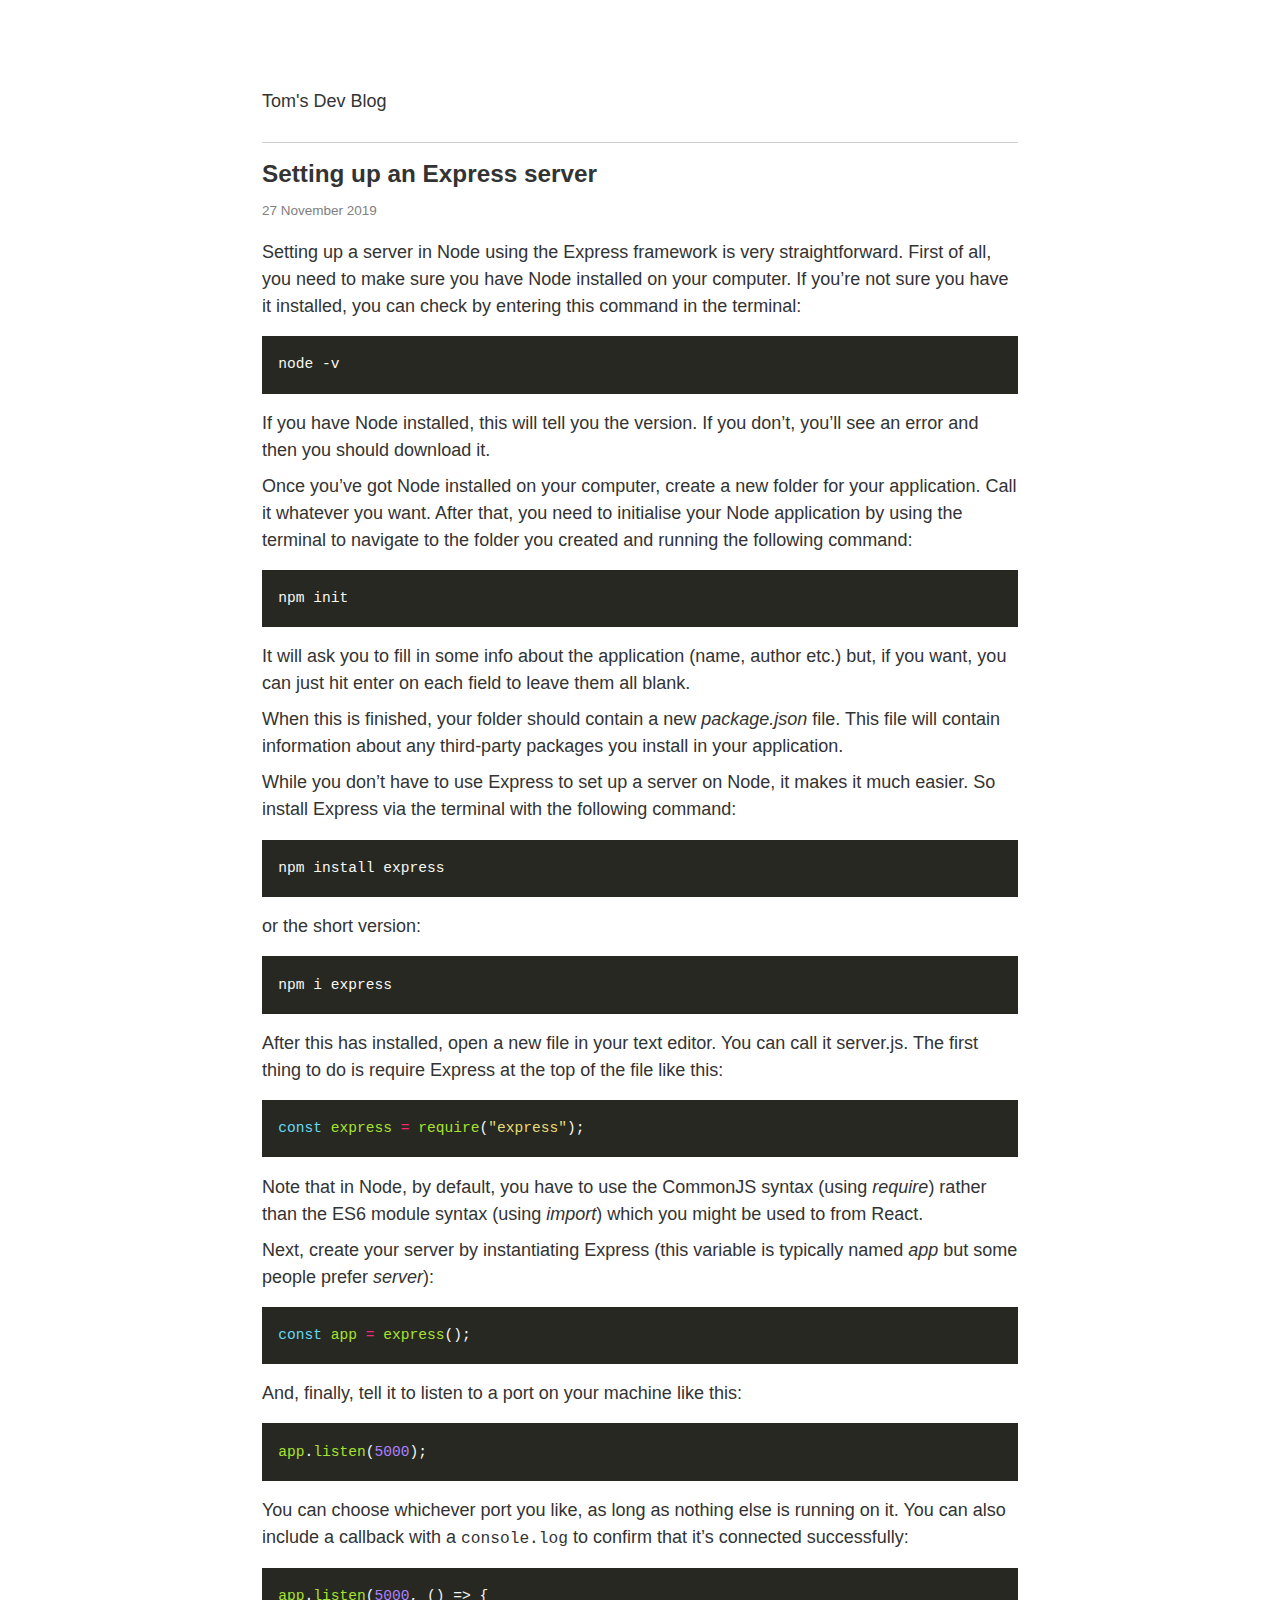
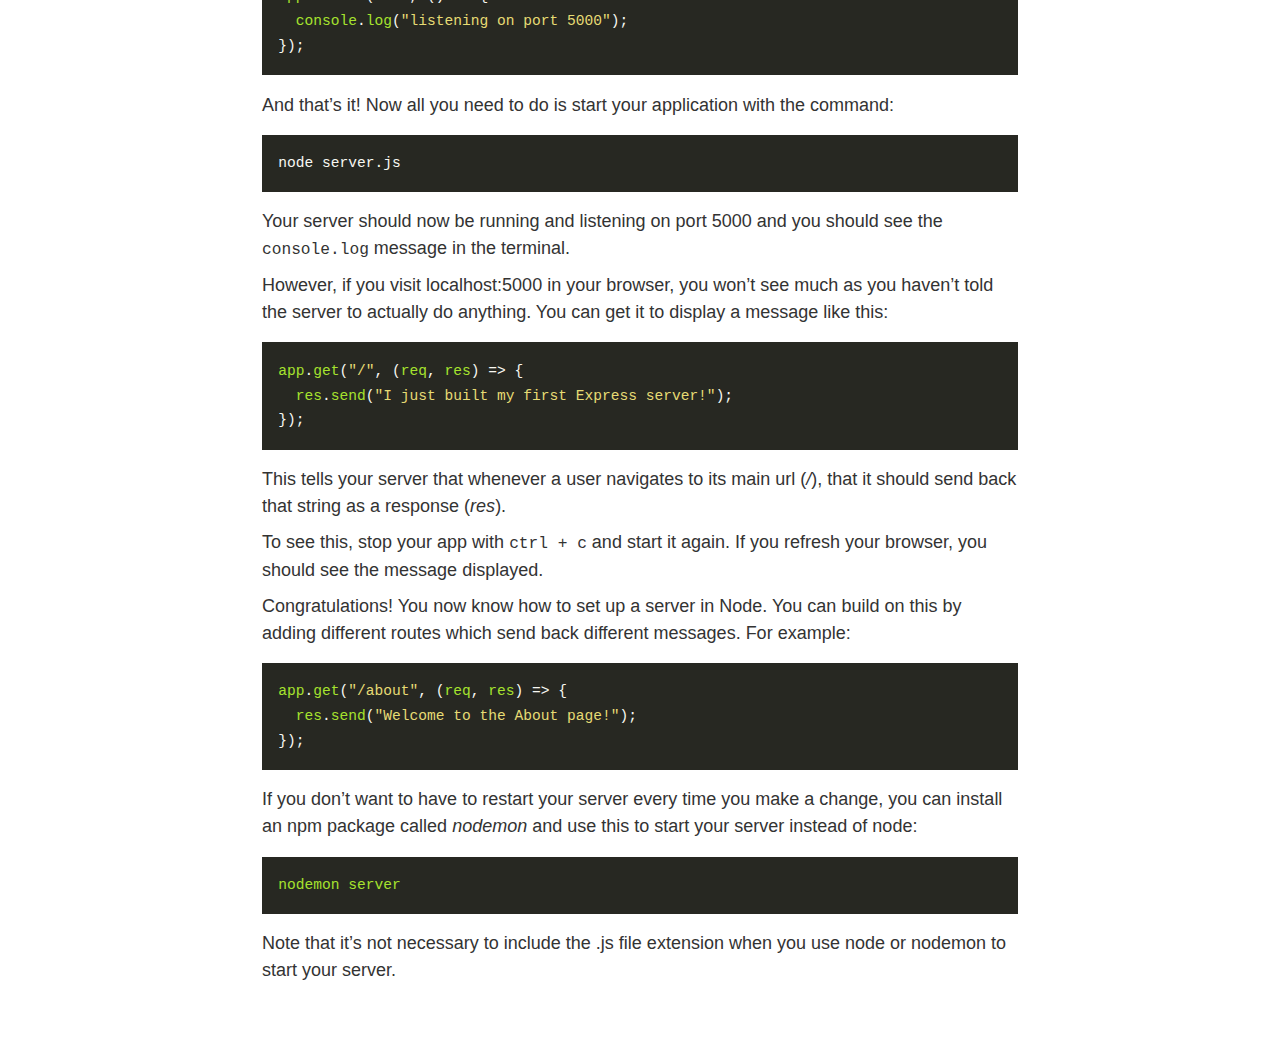
<file: posts/express-server/index.html>
<!DOCTYPE html>

<html lang="" data-theme="">
  <head>
    <meta charset="utf-8" />
    <meta name="HandheldFriendly" content="True" />
    <meta name="viewport" content="width=device-width, initial-scale=1.0" />
    <meta name="referrer" content="no-referrer-when-downgrade" />
    <title>Setting up an Express server - Tom&#39;s Dev Blog</title>
    <meta name="description" content="" />
    <link
      rel="stylesheet"
      href="../../style.css"
    />
  </head>
  <body>
    
    <div class="container">
      <header class="common-header">
        <div class="header-top">
          <h1 class="site-title">
            <a href="/">Tom&#39;s Dev Blog</a>
          </h1>
        </div>

        
      </header>
      <main id="main" tabindex="-1">
        <article class="post h-entry">
          <header class="post-header">
            <h1 class="p-name post-title">Setting up an Express server</h1>
            <div class="post-info">
              <div class="post-date dt-published">27 November 2019</div>
            </div>
          </header>
          <div class="content e-content">
            <p>
              Setting up a server in Node using the Express framework is very
              straightforward. First of all, you need to make sure you have Node
              installed on your computer. If you’re not sure you have it
              installed, you can check by entering this command in the terminal:
            </p>
            <div class="highlight">
              <pre
                tabindex="0"
                style="
                  color: #f8f8f2;
                  background-color: #272822;
                  -moz-tab-size: 4;
                  -o-tab-size: 4;
                  tab-size: 4;
                "
              ><code class="language-bash" data-lang="bash">node -v
</code></pre>
            </div>
            <p>
              If you have Node installed, this will tell you the version. If you
              don’t, you’ll see an error and then you should download it.
            </p>
            <p>
              Once you’ve got Node installed on your computer, create a new
              folder for your application. Call it whatever you want. After
              that, you need to initialise your Node application by using the
              terminal to navigate to the folder you created and running the
              following command:
            </p>
            <div class="highlight">
              <pre
                tabindex="0"
                style="
                  color: #f8f8f2;
                  background-color: #272822;
                  -moz-tab-size: 4;
                  -o-tab-size: 4;
                  tab-size: 4;
                "
              ><code class="language-bash" data-lang="bash">npm init
</code></pre>
            </div>
            <p>
              It will ask you to fill in some info about the application (name,
              author etc.) but, if you want, you can just hit enter on each
              field to leave them all blank.
            </p>
            <p>
              When this is finished, your folder should contain a new
              <em>package.json</em> file. This file will contain information
              about any third-party packages you install in your application.
            </p>
            <p>
              While you don’t have to use Express to set up a server on Node, it
              makes it much easier. So install Express via the terminal with the
              following command:
            </p>
            <div class="highlight">
              <pre
                tabindex="0"
                style="
                  color: #f8f8f2;
                  background-color: #272822;
                  -moz-tab-size: 4;
                  -o-tab-size: 4;
                  tab-size: 4;
                "
              ><code class="language-bash" data-lang="bash">npm install express
</code></pre>
            </div>
            <p>or the short version:</p>
            <div class="highlight">
              <pre
                tabindex="0"
                style="
                  color: #f8f8f2;
                  background-color: #272822;
                  -moz-tab-size: 4;
                  -o-tab-size: 4;
                  tab-size: 4;
                "
              ><code class="language-bash" data-lang="bash">npm i express
</code></pre>
            </div>
            <p>
              After this has installed, open a new file in your text editor. You
              can call it server.js. The first thing to do is require Express at
              the top of the file like this:
            </p>
            <div class="highlight">
              <pre
                tabindex="0"
                style="
                  color: #f8f8f2;
                  background-color: #272822;
                  -moz-tab-size: 4;
                  -o-tab-size: 4;
                  tab-size: 4;
                "
              ><code class="language-javascript" data-lang="javascript"><span style="color:#66d9ef">const</span> <span style="color:#a6e22e">express</span> <span style="color:#f92672">=</span> <span style="color:#a6e22e">require</span>(<span style="color:#e6db74">&#34;express&#34;</span>);
</code></pre>
            </div>
            <p>
              Note that in Node, by default, you have to use the CommonJS syntax
              (using <em>require</em>) rather than the ES6 module syntax (using
              <em>import</em>) which you might be used to from React.
            </p>
            <p>
              Next, create your server by instantiating Express (this variable
              is typically named <em>app</em> but some people prefer
              <em>server</em>):
            </p>
            <div class="highlight">
              <pre
                tabindex="0"
                style="
                  color: #f8f8f2;
                  background-color: #272822;
                  -moz-tab-size: 4;
                  -o-tab-size: 4;
                  tab-size: 4;
                "
              ><code class="language-javascript" data-lang="javascript"><span style="color:#66d9ef">const</span> <span style="color:#a6e22e">app</span> <span style="color:#f92672">=</span> <span style="color:#a6e22e">express</span>();
</code></pre>
            </div>
            <p>
              And, finally, tell it to listen to a port on your machine like
              this:
            </p>
            <div class="highlight">
              <pre
                tabindex="0"
                style="
                  color: #f8f8f2;
                  background-color: #272822;
                  -moz-tab-size: 4;
                  -o-tab-size: 4;
                  tab-size: 4;
                "
              ><code class="language-javascript" data-lang="javascript"><span style="color:#a6e22e">app</span>.<span style="color:#a6e22e">listen</span>(<span style="color:#ae81ff">5000</span>);
</code></pre>
            </div>
            <p>
              You can choose whichever port you like, as long as nothing else is
              running on it. You can also include a callback with a
              <code>console.log</code> to confirm that it’s connected
              successfully:
            </p>
            <div class="highlight">
              <pre
                tabindex="0"
                style="
                  color: #f8f8f2;
                  background-color: #272822;
                  -moz-tab-size: 4;
                  -o-tab-size: 4;
                  tab-size: 4;
                "
              ><code class="language-javascript" data-lang="javascript"><span style="color:#a6e22e">app</span>.<span style="color:#a6e22e">listen</span>(<span style="color:#ae81ff">5000</span>, () =&gt; {
  <span style="color:#a6e22e">console</span>.<span style="color:#a6e22e">log</span>(<span style="color:#e6db74">&#34;listening on port 5000&#34;</span>);
});
</code></pre>
            </div>
            <p>
              And that’s it! Now all you need to do is start your application
              with the command:
            </p>
            <div class="highlight">
              <pre
                tabindex="0"
                style="
                  color: #f8f8f2;
                  background-color: #272822;
                  -moz-tab-size: 4;
                  -o-tab-size: 4;
                  tab-size: 4;
                "
              ><code class="language-bash" data-lang="bash">node server.js
</code></pre>
            </div>
            <p>
              Your server should now be running and listening on port 5000 and
              you should see the <code>console.log</code> message in the
              terminal.
            </p>
            <p>
              However, if you visit localhost:5000 in your browser, you won’t
              see much as you haven’t told the server to actually do anything.
              You can get it to display a message like this:
            </p>
            <div class="highlight">
              <pre
                tabindex="0"
                style="
                  color: #f8f8f2;
                  background-color: #272822;
                  -moz-tab-size: 4;
                  -o-tab-size: 4;
                  tab-size: 4;
                "
              ><code class="language-javascript" data-lang="javascript"><span style="color:#a6e22e">app</span>.<span style="color:#a6e22e">get</span>(<span style="color:#e6db74">&#34;/&#34;</span>, (<span style="color:#a6e22e">req</span>, <span style="color:#a6e22e">res</span>) =&gt; {
  <span style="color:#a6e22e">res</span>.<span style="color:#a6e22e">send</span>(<span style="color:#e6db74">&#34;I just built my first Express server!&#34;</span>);
});
</code></pre>
            </div>
            <p>
              This tells your server that whenever a user navigates to its main
              url (<em>/</em>), that it should send back that string as a
              response (<em>res</em>).
            </p>
            <p>
              To see this, stop your app with <code>ctrl + c</code> and start it
              again. If you refresh your browser, you should see the message
              displayed.
            </p>
            <p>
              Congratulations! You now know how to set up a server in Node. You
              can build on this by adding different routes which send back
              different messages. For example:
            </p>
            <div class="highlight">
              <pre
                tabindex="0"
                style="
                  color: #f8f8f2;
                  background-color: #272822;
                  -moz-tab-size: 4;
                  -o-tab-size: 4;
                  tab-size: 4;
                "
              ><code class="language-javascript" data-lang="javascript"><span style="color:#a6e22e">app</span>.<span style="color:#a6e22e">get</span>(<span style="color:#e6db74">&#34;/about&#34;</span>, (<span style="color:#a6e22e">req</span>, <span style="color:#a6e22e">res</span>) =&gt; {
  <span style="color:#a6e22e">res</span>.<span style="color:#a6e22e">send</span>(<span style="color:#e6db74">&#34;Welcome to the About page!&#34;</span>);
});
</code></pre>
            </div>
            <p>
              If you don&rsquo;t want to have to restart your server every time
              you make a change, you can install an npm package called
              <em>nodemon</em> and use this to start your server instead of
              node:
            </p>
            <div class="highlight">
              <pre
                tabindex="0"
                style="
                  color: #f8f8f2;
                  background-color: #272822;
                  -moz-tab-size: 4;
                  -o-tab-size: 4;
                  tab-size: 4;
                "
              ><code class="language-javascript" data-lang="javascript"><span style="color:#a6e22e">nodemon</span> <span style="color:#a6e22e">server</span>
</code></pre>
            </div>
            <p>
              Note that it&rsquo;s not necessary to include the .js file
              extension when you use node or nodemon to start your server.
            </p>
          </div>
        </article>
      </main>
    </div>
  </body>
</html>
</file>
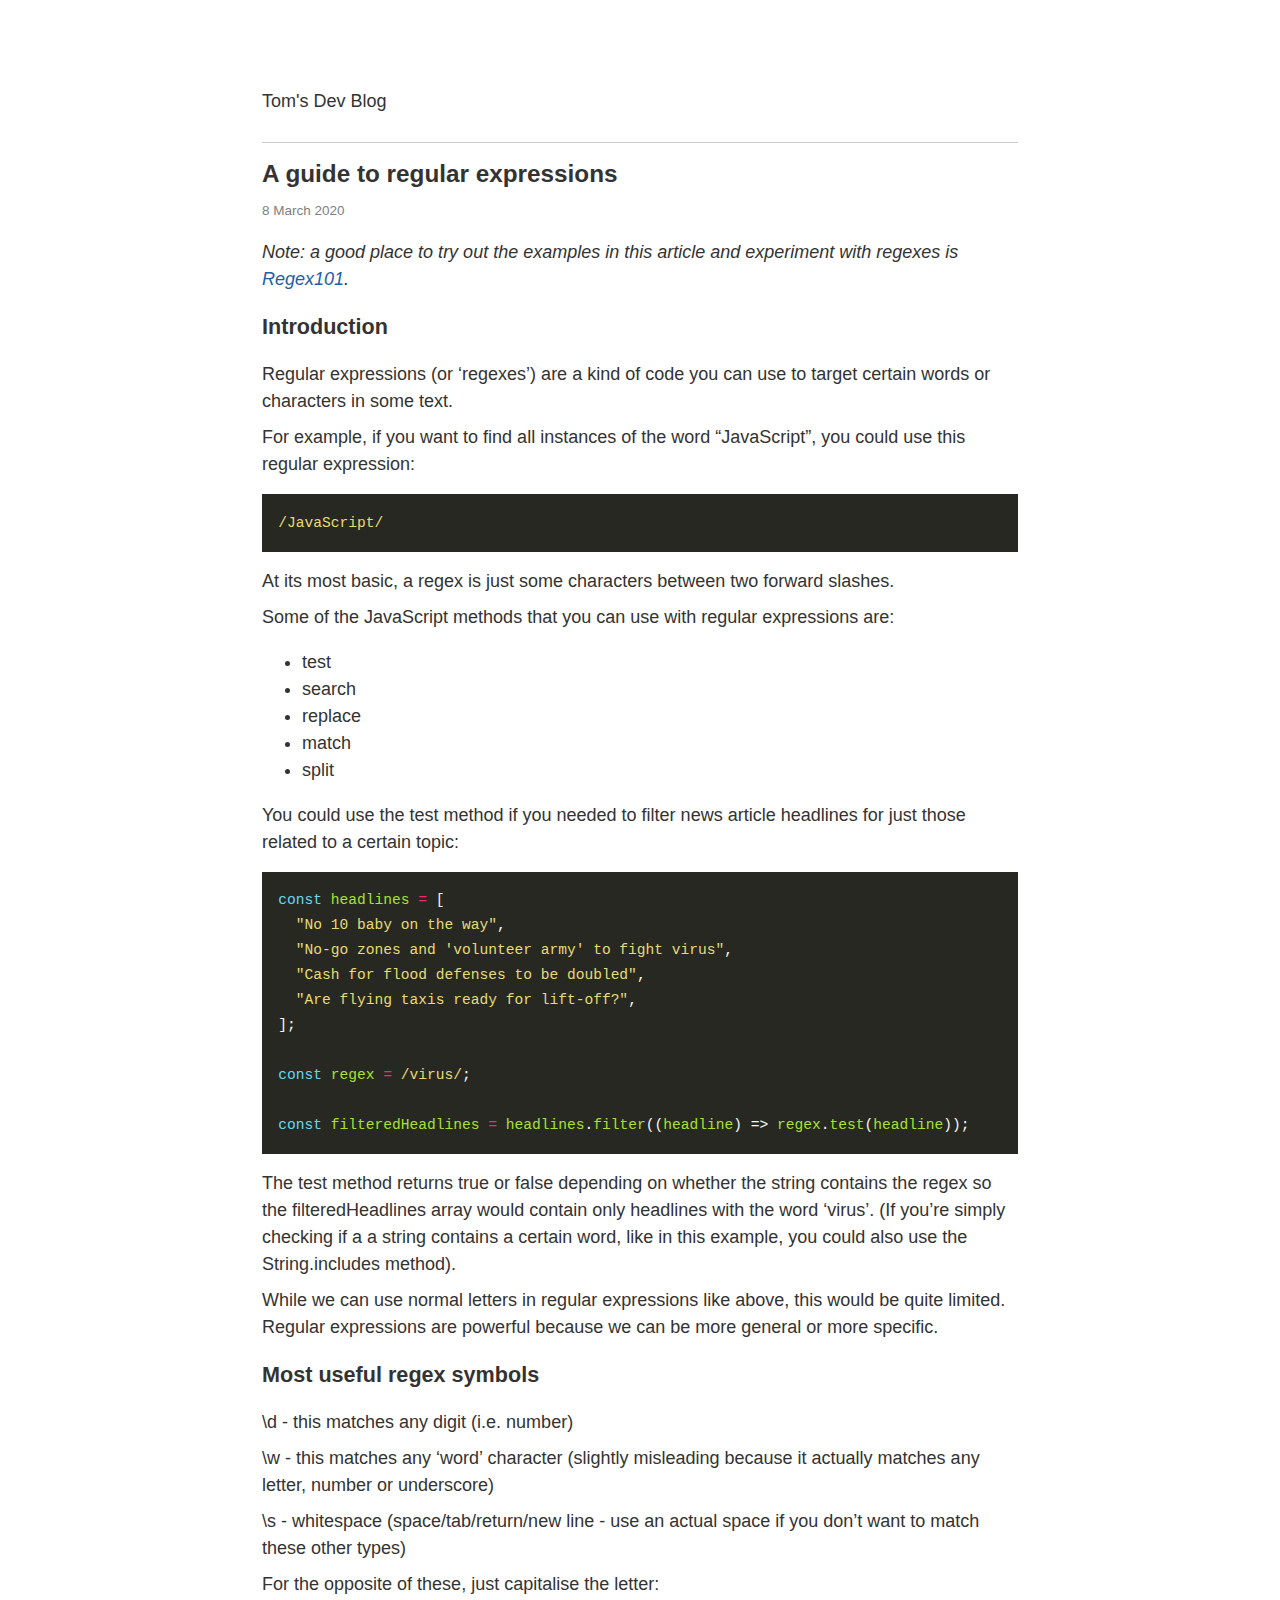
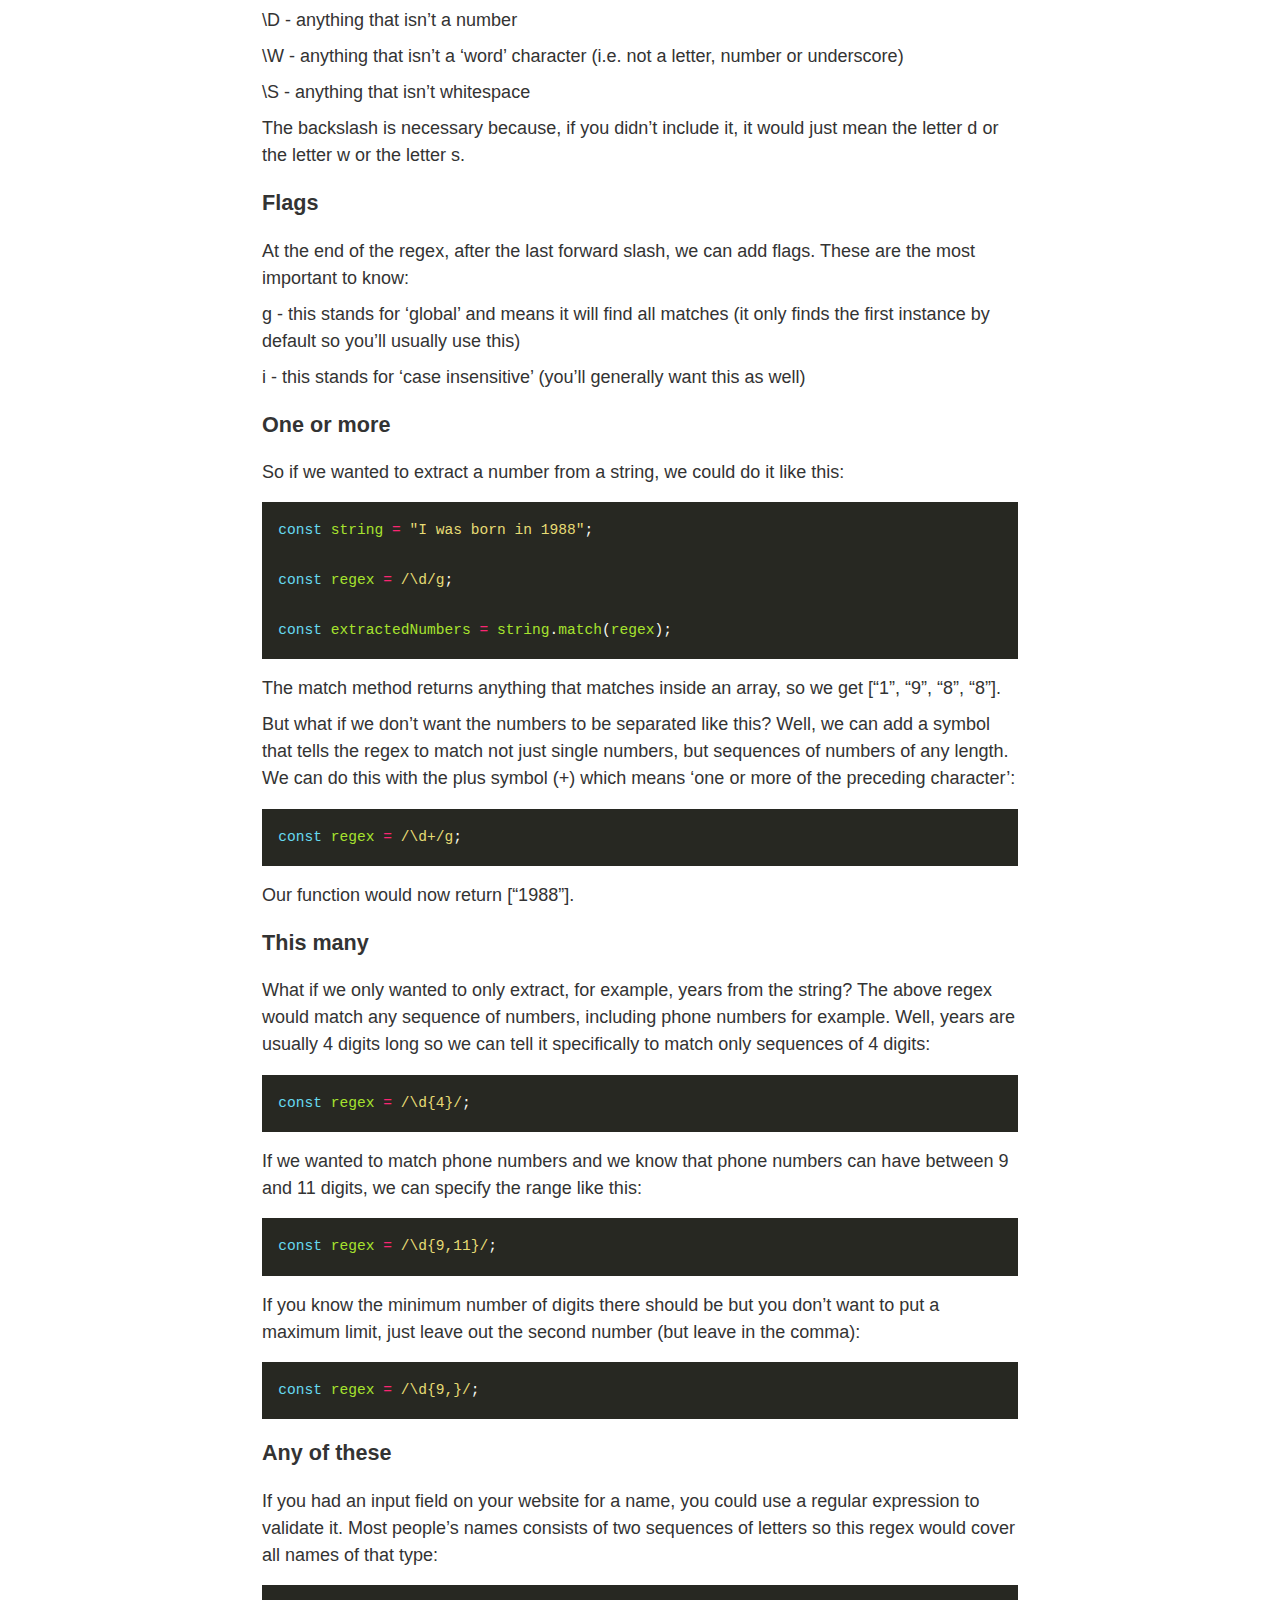
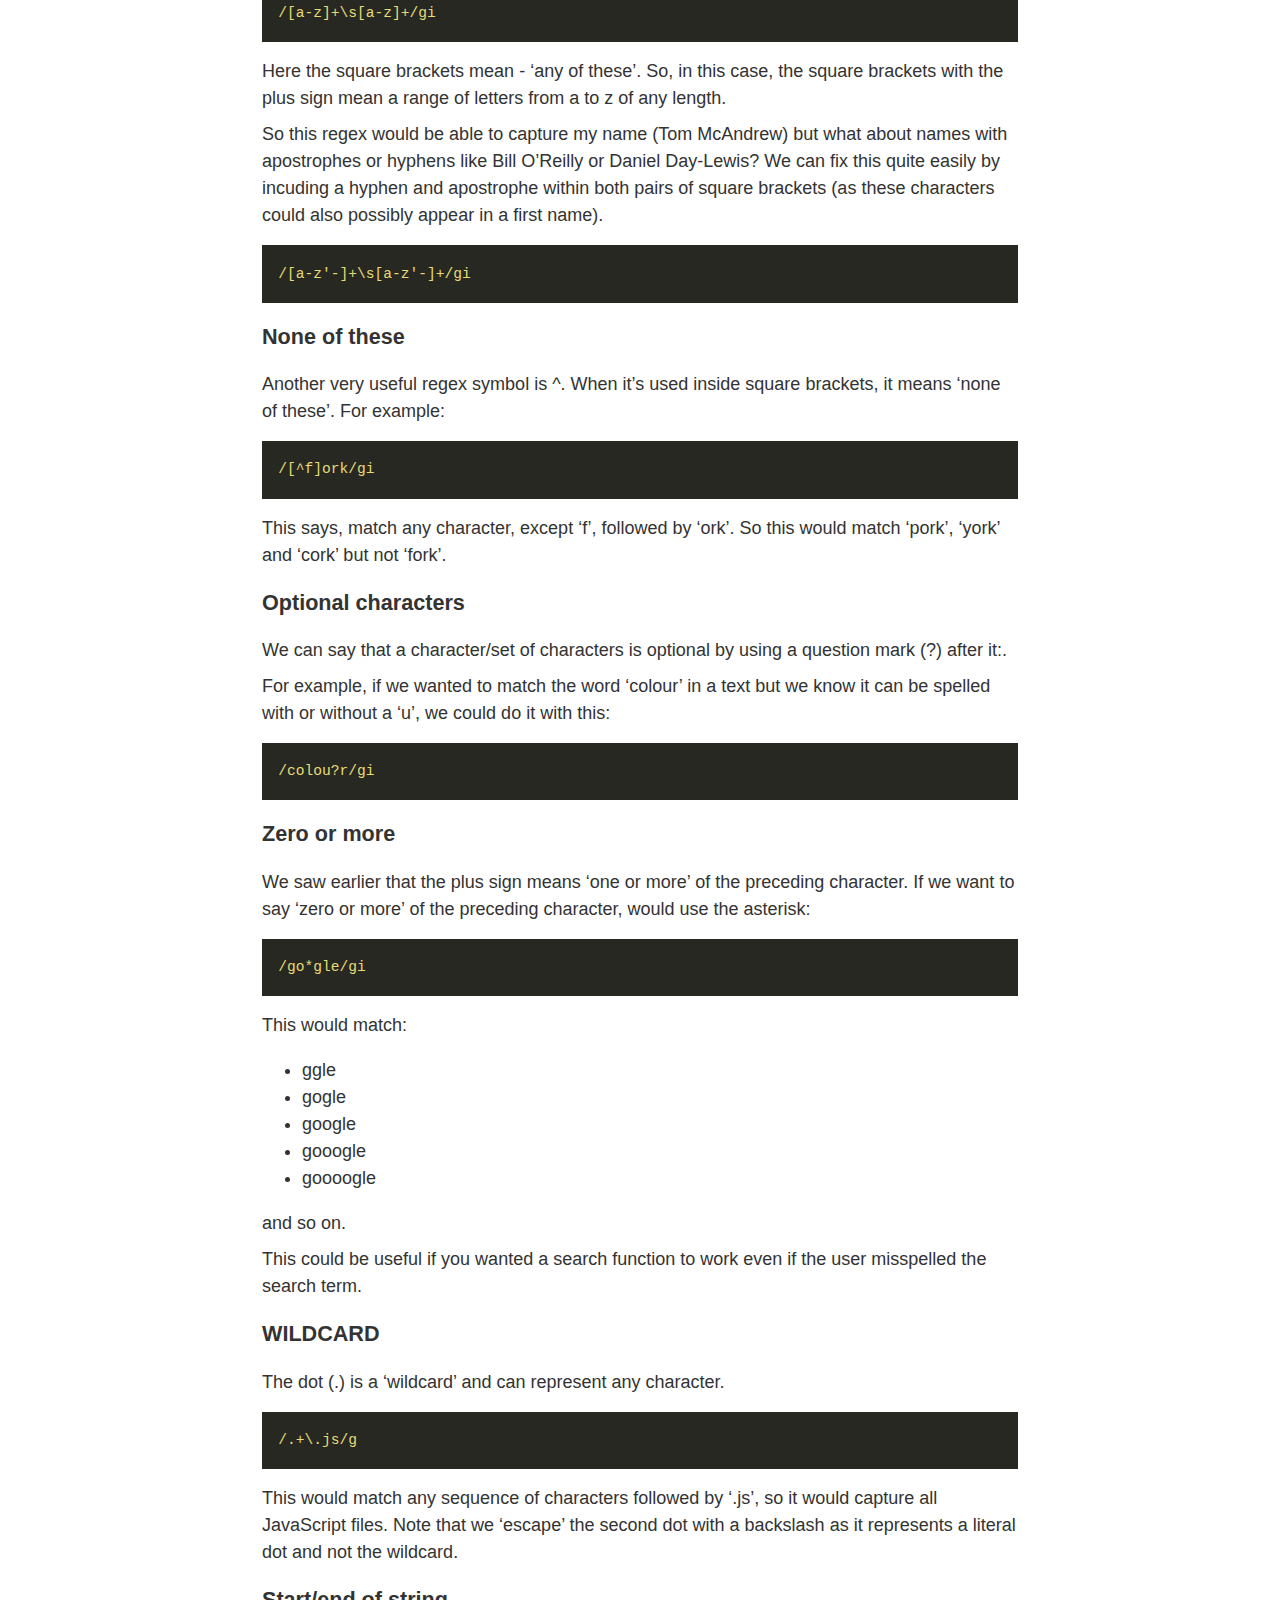
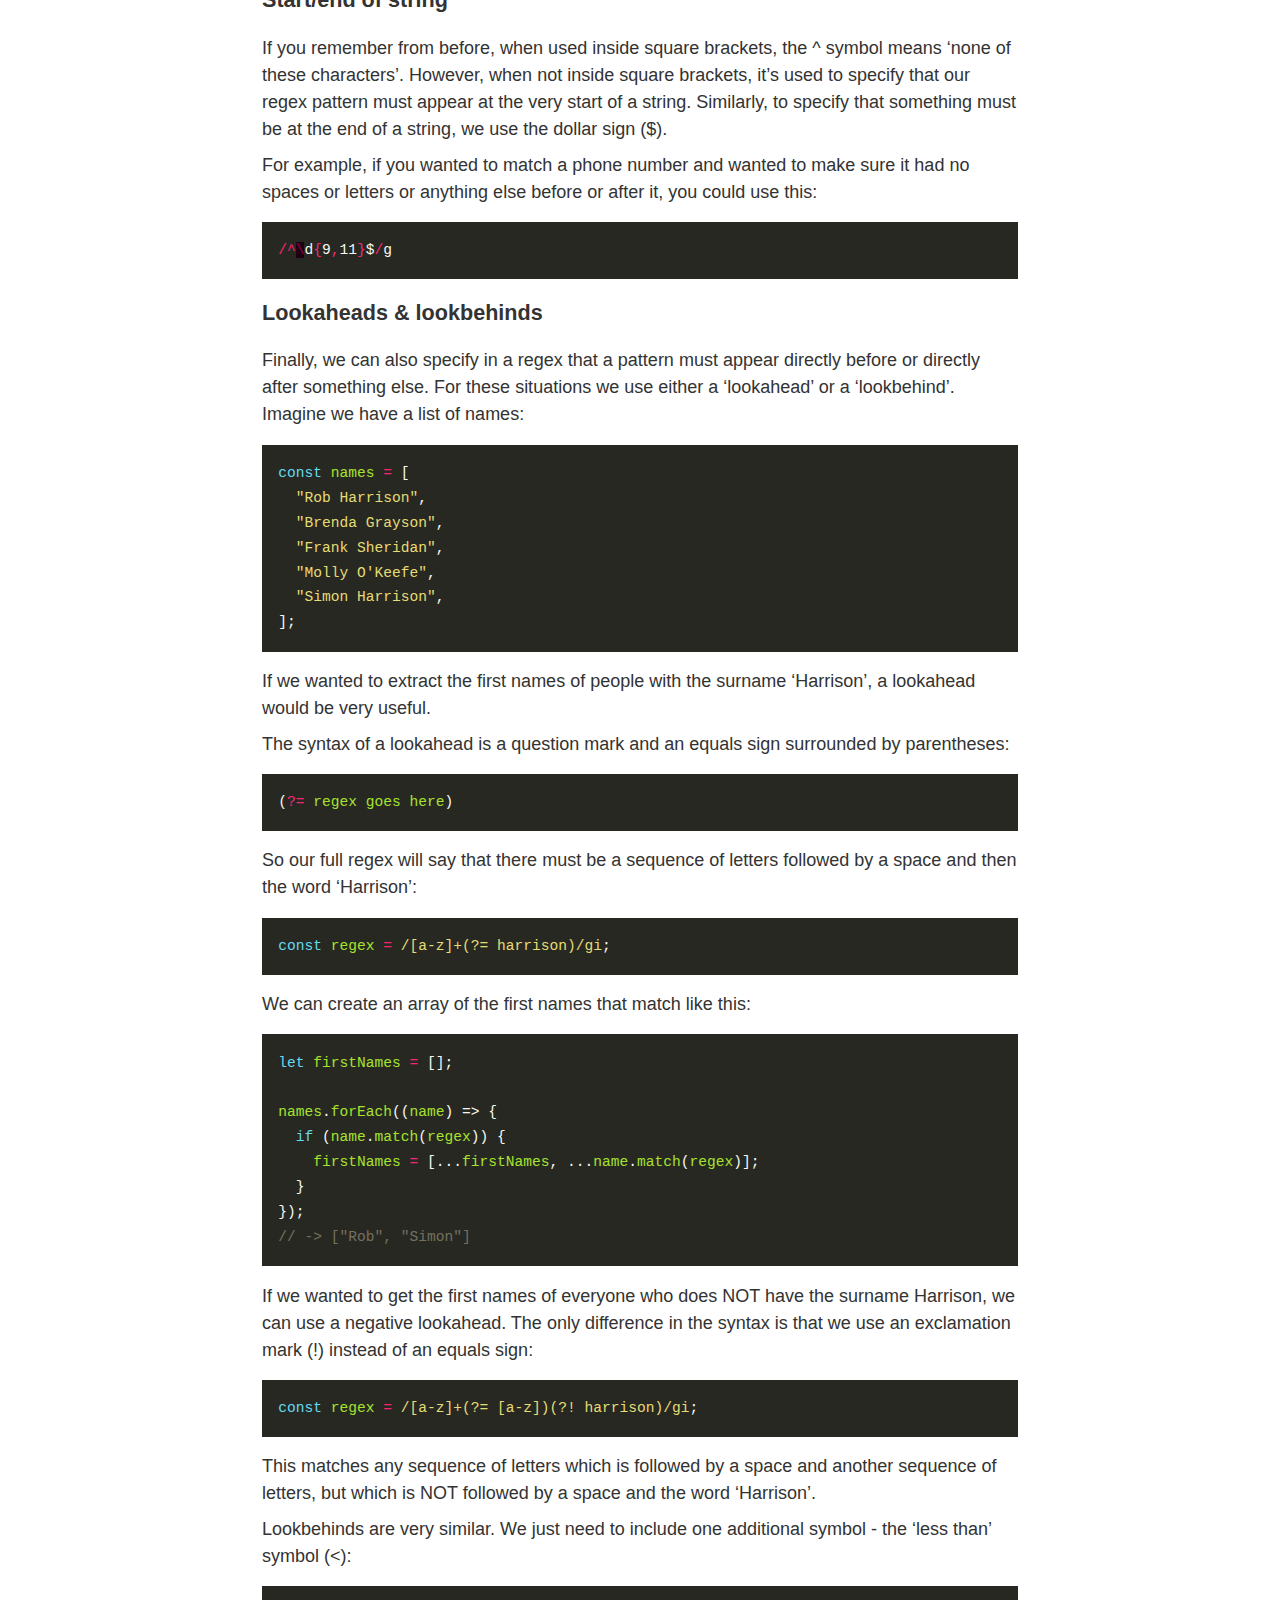
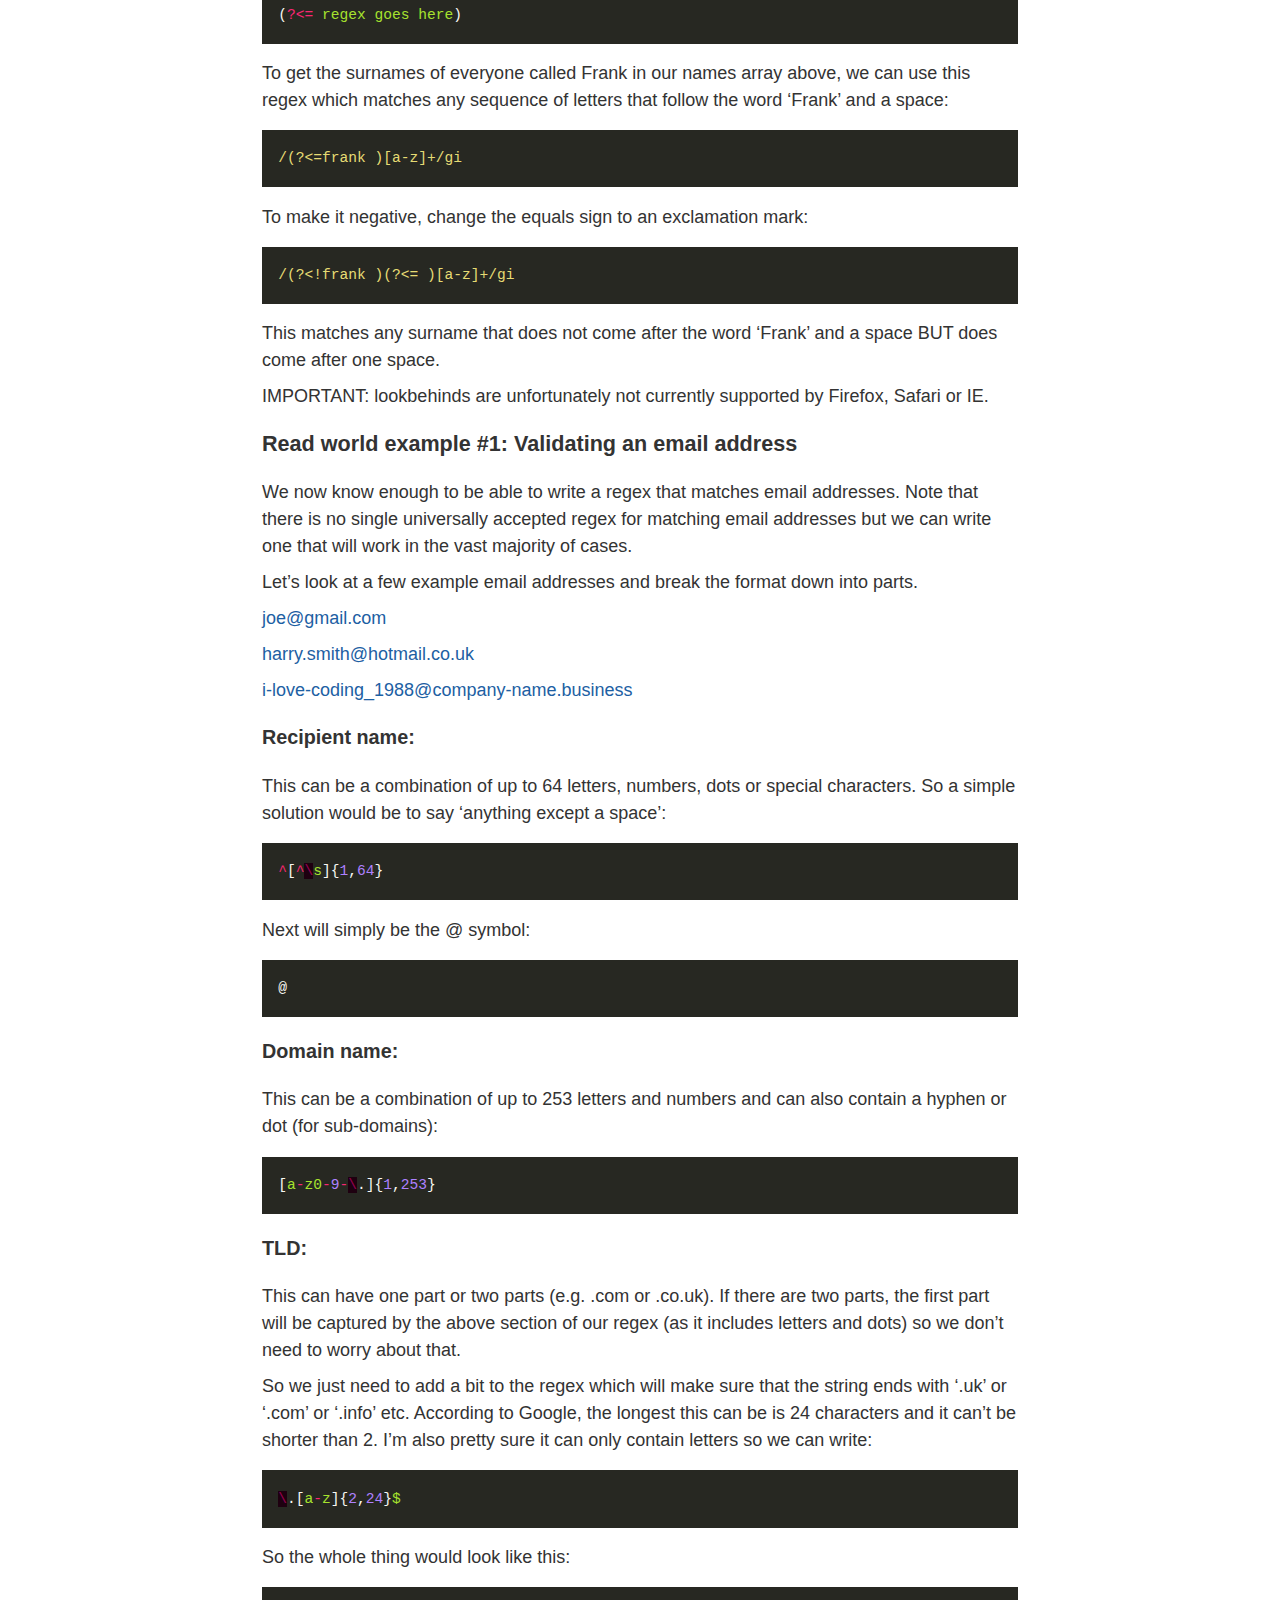
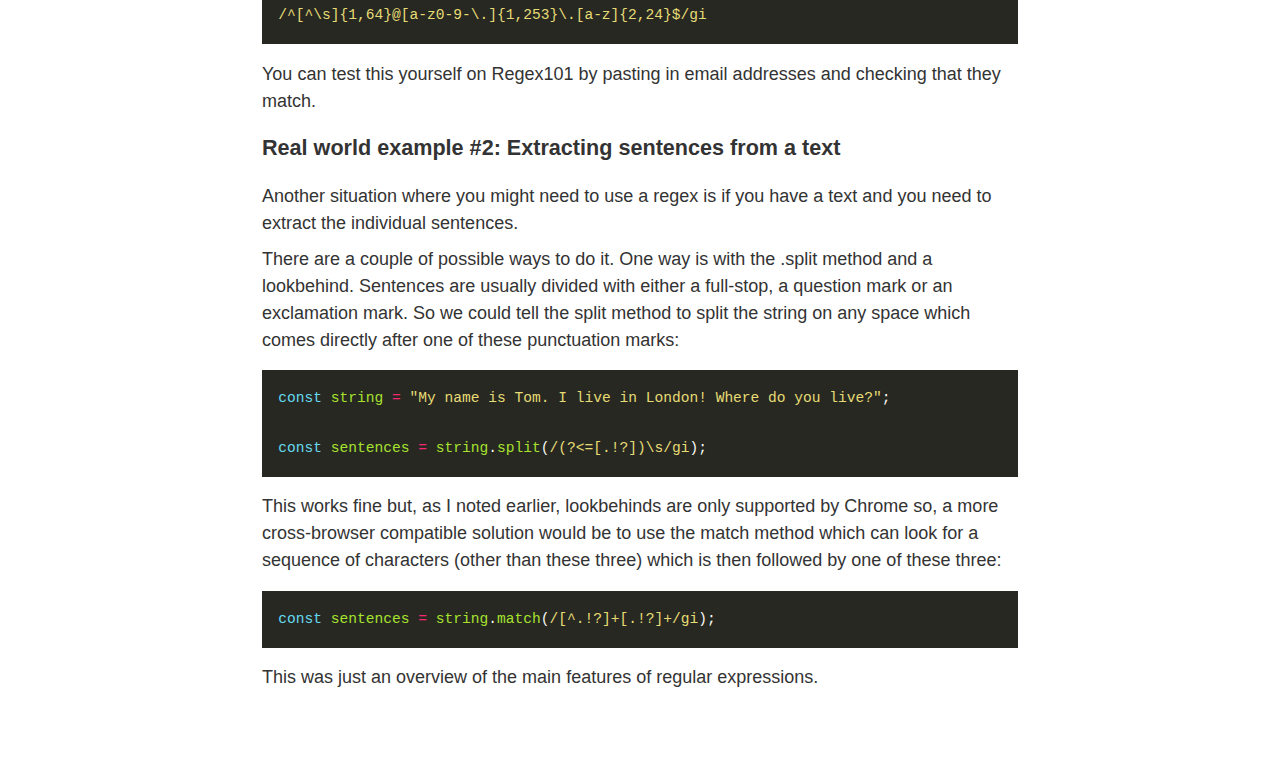
<file: posts/regular-expressions/index.html>
<!DOCTYPE html>

<html lang="" data-theme="">
  <head>
    <meta charset="utf-8" />
    <meta name="HandheldFriendly" content="True" />
    <meta name="viewport" content="width=device-width, initial-scale=1.0" />
    <meta name="referrer" content="no-referrer-when-downgrade" />
    <title>A guide to regular expressions - Tom&#39;s Dev Blog</title>
    <meta name="description" content="" />
    <link
      rel="stylesheet"
      href="../../style.css"
    />
    <meta property="og:title" content="A guide to regular expressions" />
  </head>
  <body>
    
    <div class="container">
      <header class="common-header">
        <div class="header-top">
          <h1 class="site-title">
            <a href="/">Tom&#39;s Dev Blog</a>
          </h1>
        </div>

        
      </header>
      <main id="main" tabindex="-1">
        <article class="post h-entry">
          <header class="post-header">
            <h1 class="p-name post-title">A guide to regular expressions</h1>
            <div class="post-info">
              <div class="post-date dt-published">8 March 2020</div>
            </div>
          </header>
          <div class="content e-content">
            <p>
              <em
                >Note: a good place to try out the examples in this article and
                experiment with regexes is
                <a href="https://regex101.com/">Regex101</a>.</em
              >
            </p>
            <h2 id="introduction">Introduction</h2>
            <p>
              Regular expressions (or &lsquo;regexes&rsquo;) are a kind of code
              you can use to target certain words or characters in some text.
            </p>
            <p>
              For example, if you want to find all instances of the word
              &ldquo;JavaScript&rdquo;, you could use this regular expression:
            </p>
            <div class="highlight">
              <pre
                tabindex="0"
                style="
                  color: #f8f8f2;
                  background-color: #272822;
                  -moz-tab-size: 4;
                  -o-tab-size: 4;
                  tab-size: 4;
                "
              ><code class="language-javascript" data-lang="javascript"><span style="color:#e6db74">/JavaScript/</span>
</code></pre>
            </div>
            <p>
              At its most basic, a regex is just some characters between two
              forward slashes.
            </p>
            <p>
              Some of the JavaScript methods that you can use with regular
              expressions are:
            </p>
            <ul>
              <li>test</li>
              <li>search</li>
              <li>replace</li>
              <li>match</li>
              <li>split</li>
            </ul>
            <p>
              You could use the test method if you needed to filter news article
              headlines for just those related to a certain topic:
            </p>
            <div class="highlight">
              <pre
                tabindex="0"
                style="
                  color: #f8f8f2;
                  background-color: #272822;
                  -moz-tab-size: 4;
                  -o-tab-size: 4;
                  tab-size: 4;
                "
              ><code class="language-javascript" data-lang="javascript"><span style="color:#66d9ef">const</span> <span style="color:#a6e22e">headlines</span> <span style="color:#f92672">=</span> [
  <span style="color:#e6db74">&#34;No 10 baby on the way&#34;</span>,
  <span style="color:#e6db74">&#34;No-go zones and &#39;volunteer army&#39; to fight virus&#34;</span>,
  <span style="color:#e6db74">&#34;Cash for flood defenses to be doubled&#34;</span>,
  <span style="color:#e6db74">&#34;Are flying taxis ready for lift-off?&#34;</span>,
];

<span style="color:#66d9ef">const</span> <span style="color:#a6e22e">regex</span> <span style="color:#f92672">=</span> <span style="color:#e6db74">/virus/</span>;

<span style="color:#66d9ef">const</span> <span style="color:#a6e22e">filteredHeadlines</span> <span style="color:#f92672">=</span> <span style="color:#a6e22e">headlines</span>.<span style="color:#a6e22e">filter</span>((<span style="color:#a6e22e">headline</span>) =&gt; <span style="color:#a6e22e">regex</span>.<span style="color:#a6e22e">test</span>(<span style="color:#a6e22e">headline</span>));
</code></pre>
            </div>
            <p>
              The test method returns true or false depending on whether the
              string contains the regex so the filteredHeadlines array would
              contain only headlines with the word &lsquo;virus&rsquo;. (If
              you&rsquo;re simply checking if a a string contains a certain
              word, like in this example, you could also use the String.includes
              method).
            </p>
            <p>
              While we can use normal letters in regular expressions like above,
              this would be quite limited. Regular expressions are powerful
              because we can be more general or more specific.
            </p>
            <h2 id="most-useful-regex-symbols">Most useful regex symbols</h2>
            <p>\d - this matches any digit (i.e. number)</p>
            <p>
              \w - this matches any &lsquo;word&rsquo; character (slightly
              misleading because it actually matches any letter, number or
              underscore)
            </p>
            <p>
              \s - whitespace (space/tab/return/new line - use an actual space
              if you don&rsquo;t want to match these other types)
            </p>
            <p>For the opposite of these, just capitalise the letter:</p>
            <p>\D - anything that isn&rsquo;t a number</p>
            <p>
              \W - anything that isn&rsquo;t a &lsquo;word&rsquo; character
              (i.e. not a letter, number or underscore)
            </p>
            <p>\S - anything that isn&rsquo;t whitespace</p>
            <p>
              The backslash is necessary because, if you didn&rsquo;t include
              it, it would just mean the letter d or the letter w or the letter
              s.
            </p>
            <h2 id="flags">Flags</h2>
            <p>
              At the end of the regex, after the last forward slash, we can add
              flags. These are the most important to know:
            </p>
            <p>
              g - this stands for &lsquo;global&rsquo; and means it will find
              all matches (it only finds the first instance by default so
              you&rsquo;ll usually use this)
            </p>
            <p>
              i - this stands for &lsquo;case insensitive&rsquo; (you&rsquo;ll
              generally want this as well)
            </p>
            <h2 id="one-or-more">One or more</h2>
            <p>
              So if we wanted to extract a number from a string, we could do it
              like this:
            </p>
            <div class="highlight">
              <pre
                tabindex="0"
                style="
                  color: #f8f8f2;
                  background-color: #272822;
                  -moz-tab-size: 4;
                  -o-tab-size: 4;
                  tab-size: 4;
                "
              ><code class="language-javascript" data-lang="javascript"><span style="color:#66d9ef">const</span> <span style="color:#a6e22e">string</span> <span style="color:#f92672">=</span> <span style="color:#e6db74">&#34;I was born in 1988&#34;</span>;

<span style="color:#66d9ef">const</span> <span style="color:#a6e22e">regex</span> <span style="color:#f92672">=</span> <span style="color:#e6db74">/\d/g</span>;

<span style="color:#66d9ef">const</span> <span style="color:#a6e22e">extractedNumbers</span> <span style="color:#f92672">=</span> <span style="color:#a6e22e">string</span>.<span style="color:#a6e22e">match</span>(<span style="color:#a6e22e">regex</span>);
</code></pre>
            </div>
            <p>
              The match method returns anything that matches inside an array, so
              we get [&ldquo;1&rdquo;, &ldquo;9&rdquo;, &ldquo;8&rdquo;,
              &ldquo;8&rdquo;].
            </p>
            <p>
              But what if we don&rsquo;t want the numbers to be separated like
              this? Well, we can add a symbol that tells the regex to match not
              just single numbers, but sequences of numbers of any length. We
              can do this with the plus symbol (+) which means &lsquo;one or
              more of the preceding character&rsquo;:
            </p>
            <div class="highlight">
              <pre
                tabindex="0"
                style="
                  color: #f8f8f2;
                  background-color: #272822;
                  -moz-tab-size: 4;
                  -o-tab-size: 4;
                  tab-size: 4;
                "
              ><code class="language-javascript" data-lang="javascript"><span style="color:#66d9ef">const</span> <span style="color:#a6e22e">regex</span> <span style="color:#f92672">=</span> <span style="color:#e6db74">/\d+/g</span>;
</code></pre>
            </div>
            <p>Our function would now return [&ldquo;1988&rdquo;].</p>
            <h2 id="this-many">This many</h2>
            <p>
              What if we only wanted to only extract, for example, years from
              the string? The above regex would match any sequence of numbers,
              including phone numbers for example. Well, years are usually 4
              digits long so we can tell it specifically to match only sequences
              of 4 digits:
            </p>
            <div class="highlight">
              <pre
                tabindex="0"
                style="
                  color: #f8f8f2;
                  background-color: #272822;
                  -moz-tab-size: 4;
                  -o-tab-size: 4;
                  tab-size: 4;
                "
              ><code class="language-javascript" data-lang="javascript"><span style="color:#66d9ef">const</span> <span style="color:#a6e22e">regex</span> <span style="color:#f92672">=</span> <span style="color:#e6db74">/\d{4}/</span>;
</code></pre>
            </div>
            <p>
              If we wanted to match phone numbers and we know that phone numbers
              can have between 9 and 11 digits, we can specify the range like
              this:
            </p>
            <div class="highlight">
              <pre
                tabindex="0"
                style="
                  color: #f8f8f2;
                  background-color: #272822;
                  -moz-tab-size: 4;
                  -o-tab-size: 4;
                  tab-size: 4;
                "
              ><code class="language-javascript" data-lang="javascript"><span style="color:#66d9ef">const</span> <span style="color:#a6e22e">regex</span> <span style="color:#f92672">=</span> <span style="color:#e6db74">/\d{9,11}/</span>;
</code></pre>
            </div>
            <p>
              If you know the minimum number of digits there should be but you
              don&rsquo;t want to put a maximum limit, just leave out the second
              number (but leave in the comma):
            </p>
            <div class="highlight">
              <pre
                tabindex="0"
                style="
                  color: #f8f8f2;
                  background-color: #272822;
                  -moz-tab-size: 4;
                  -o-tab-size: 4;
                  tab-size: 4;
                "
              ><code class="language-javascript" data-lang="javascript"><span style="color:#66d9ef">const</span> <span style="color:#a6e22e">regex</span> <span style="color:#f92672">=</span> <span style="color:#e6db74">/\d{9,}/</span>;
</code></pre>
            </div>
            <h2 id="any-of-these">Any of these</h2>
            <p>
              If you had an input field on your website for a name, you could
              use a regular expression to validate it. Most people&rsquo;s names
              consists of two sequences of letters so this regex would cover all
              names of that type:
            </p>
            <div class="highlight">
              <pre
                tabindex="0"
                style="
                  color: #f8f8f2;
                  background-color: #272822;
                  -moz-tab-size: 4;
                  -o-tab-size: 4;
                  tab-size: 4;
                "
              ><code class="language-javascript" data-lang="javascript"><span style="color:#e6db74">/[a-z]+\s[a-z]+/gi</span>
</code></pre>
            </div>
            <p>
              Here the square brackets mean - &lsquo;any of these&rsquo;. So, in
              this case, the square brackets with the plus sign mean a range of
              letters from a to z of any length.
            </p>
            <p>
              So this regex would be able to capture my name (Tom McAndrew) but
              what about names with apostrophes or hyphens like Bill
              O&rsquo;Reilly or Daniel Day-Lewis? We can fix this quite easily
              by incuding a hyphen and apostrophe within both pairs of square
              brackets (as these characters could also possibly appear in a
              first name).
            </p>
            <div class="highlight">
              <pre
                tabindex="0"
                style="
                  color: #f8f8f2;
                  background-color: #272822;
                  -moz-tab-size: 4;
                  -o-tab-size: 4;
                  tab-size: 4;
                "
              ><code class="language-javascript" data-lang="javascript"><span style="color:#e6db74">/[a-z&#39;-]+\s[a-z&#39;-]+/gi</span>
</code></pre>
            </div>
            <h2 id="none-of-these">None of these</h2>
            <p>
              Another very useful regex symbol is ^. When it&rsquo;s used inside
              square brackets, it means &lsquo;none of these&rsquo;. For
              example:
            </p>
            <div class="highlight">
              <pre
                tabindex="0"
                style="
                  color: #f8f8f2;
                  background-color: #272822;
                  -moz-tab-size: 4;
                  -o-tab-size: 4;
                  tab-size: 4;
                "
              ><code class="language-javascript" data-lang="javascript"><span style="color:#e6db74">/[^f]ork/gi</span>
</code></pre>
            </div>
            <p>
              This says, match any character, except &lsquo;f&rsquo;, followed
              by &lsquo;ork&rsquo;. So this would match &lsquo;pork&rsquo;,
              &lsquo;york&rsquo; and &lsquo;cork&rsquo; but not
              &lsquo;fork&rsquo;.
            </p>
            <h2 id="optional-characters">Optional characters</h2>
            <p>
              We can say that a character/set of characters is optional by using
              a question mark (?) after it:.
            </p>
            <p>
              For example, if we wanted to match the word &lsquo;colour&rsquo;
              in a text but we know it can be spelled with or without a
              &lsquo;u&rsquo;, we could do it with this:
            </p>
            <div class="highlight">
              <pre
                tabindex="0"
                style="
                  color: #f8f8f2;
                  background-color: #272822;
                  -moz-tab-size: 4;
                  -o-tab-size: 4;
                  tab-size: 4;
                "
              ><code class="language-javascript" data-lang="javascript"><span style="color:#e6db74">/colou?r/gi</span>
</code></pre>
            </div>
            <h2 id="zero-or-more">Zero or more</h2>
            <p>
              We saw earlier that the plus sign means &lsquo;one or more&rsquo;
              of the preceding character. If we want to say &lsquo;zero or
              more&rsquo; of the preceding character, would use the asterisk:
            </p>
            <div class="highlight">
              <pre
                tabindex="0"
                style="
                  color: #f8f8f2;
                  background-color: #272822;
                  -moz-tab-size: 4;
                  -o-tab-size: 4;
                  tab-size: 4;
                "
              ><code class="language-javascript" data-lang="javascript"><span style="color:#e6db74">/go*gle/gi</span>
</code></pre>
            </div>
            <p>This would match:</p>
            <ul>
              <li>ggle</li>
              <li>gogle</li>
              <li>google</li>
              <li>gooogle</li>
              <li>goooogle</li>
            </ul>
            <p>and so on.</p>
            <p>
              This could be useful if you wanted a search function to work even
              if the user misspelled the search term.
            </p>
            <h2 id="wildcard">WILDCARD</h2>
            <p>
              The dot (.) is a &lsquo;wildcard&rsquo; and can represent any
              character.
            </p>
            <div class="highlight">
              <pre
                tabindex="0"
                style="
                  color: #f8f8f2;
                  background-color: #272822;
                  -moz-tab-size: 4;
                  -o-tab-size: 4;
                  tab-size: 4;
                "
              ><code class="language-javascript" data-lang="javascript"><span style="color:#e6db74">/.+\.js/g</span>
</code></pre>
            </div>
            <p>
              This would match any sequence of characters followed by
              &lsquo;.js&rsquo;, so it would capture all JavaScript files. Note
              that we &lsquo;escape&rsquo; the second dot with a backslash as it
              represents a literal dot and not the wildcard.
            </p>
            <h2 id="startend-of-string">Start/end of string</h2>
            <p>
              If you remember from before, when used inside square brackets, the
              ^ symbol means &lsquo;none of these characters&rsquo;. However,
              when not inside square brackets, it&rsquo;s used to specify that
              our regex pattern must appear at the very start of a string.
              Similarly, to specify that something must be at the end of a
              string, we use the dollar sign ($).
            </p>
            <p>
              For example, if you wanted to match a phone number and wanted to
              make sure it had no spaces or letters or anything else before or
              after it, you could use this:
            </p>
            <div class="highlight">
              <pre
                tabindex="0"
                style="
                  color: #f8f8f2;
                  background-color: #272822;
                  -moz-tab-size: 4;
                  -o-tab-size: 4;
                  tab-size: 4;
                "
              ><code class="language-java" data-lang="java"><span style="color:#f92672">/^</span><span style="color:#960050;background-color:#1e0010">\</span>d<span style="color:#f92672">{</span>9<span style="color:#f92672">,</span>11<span style="color:#f92672">}</span>$<span style="color:#f92672">/</span>g
</code></pre>
            </div>
            <h2 id="lookaheads-and-lookbehinds">Lookaheads & lookbehinds</h2>
            <p>
              Finally, we can also specify in a regex that a pattern must appear
              directly before or directly after something else. For these
              situations we use either a &lsquo;lookahead&rsquo; or a
              &lsquo;lookbehind&rsquo;. Imagine we have a list of names:
            </p>
            <div class="highlight">
              <pre
                tabindex="0"
                style="
                  color: #f8f8f2;
                  background-color: #272822;
                  -moz-tab-size: 4;
                  -o-tab-size: 4;
                  tab-size: 4;
                "
              ><code class="language-javascript" data-lang="javascript"><span style="color:#66d9ef">const</span> <span style="color:#a6e22e">names</span> <span style="color:#f92672">=</span> [
  <span style="color:#e6db74">&#34;Rob Harrison&#34;</span>,
  <span style="color:#e6db74">&#34;Brenda Grayson&#34;</span>,
  <span style="color:#e6db74">&#34;Frank Sheridan&#34;</span>,
  <span style="color:#e6db74">&#34;Molly O&#39;Keefe&#34;</span>,
  <span style="color:#e6db74">&#34;Simon Harrison&#34;</span>,
];
</code></pre>
            </div>
            <p>
              If we wanted to extract the first names of people with the surname
              &lsquo;Harrison&rsquo;, a lookahead would be very useful.
            </p>
            <p>
              The syntax of a lookahead is a question mark and an equals sign
              surrounded by parentheses:
            </p>
            <div class="highlight">
              <pre
                tabindex="0"
                style="
                  color: #f8f8f2;
                  background-color: #272822;
                  -moz-tab-size: 4;
                  -o-tab-size: 4;
                  tab-size: 4;
                "
              ><code class="language-javascript" data-lang="javascript">(<span style="color:#f92672">?=</span> <span style="color:#a6e22e">regex</span> <span style="color:#a6e22e">goes</span> <span style="color:#a6e22e">here</span>)
</code></pre>
            </div>
            <p>
              So our full regex will say that there must be a sequence of
              letters followed by a space and then the word
              &lsquo;Harrison&rsquo;:
            </p>
            <div class="highlight">
              <pre
                tabindex="0"
                style="
                  color: #f8f8f2;
                  background-color: #272822;
                  -moz-tab-size: 4;
                  -o-tab-size: 4;
                  tab-size: 4;
                "
              ><code class="language-javascript" data-lang="javascript"><span style="color:#66d9ef">const</span> <span style="color:#a6e22e">regex</span> <span style="color:#f92672">=</span> <span style="color:#e6db74">/[a-z]+(?= harrison)/gi</span>;
</code></pre>
            </div>
            <p>
              We can create an array of the first names that match like this:
            </p>
            <div class="highlight">
              <pre
                tabindex="0"
                style="
                  color: #f8f8f2;
                  background-color: #272822;
                  -moz-tab-size: 4;
                  -o-tab-size: 4;
                  tab-size: 4;
                "
              ><code class="language-javascript" data-lang="javascript"><span style="color:#66d9ef">let</span> <span style="color:#a6e22e">firstNames</span> <span style="color:#f92672">=</span> [];

<span style="color:#a6e22e">names</span>.<span style="color:#a6e22e">forEach</span>((<span style="color:#a6e22e">name</span>) =&gt; {
  <span style="color:#66d9ef">if</span> (<span style="color:#a6e22e">name</span>.<span style="color:#a6e22e">match</span>(<span style="color:#a6e22e">regex</span>)) {
    <span style="color:#a6e22e">firstNames</span> <span style="color:#f92672">=</span> [...<span style="color:#a6e22e">firstNames</span>, ...<span style="color:#a6e22e">name</span>.<span style="color:#a6e22e">match</span>(<span style="color:#a6e22e">regex</span>)];
  }
});
<span style="color:#75715e">// -&gt; [&#34;Rob&#34;, &#34;Simon&#34;]
</span></code></pre>
            </div>
            <p>
              If we wanted to get the first names of everyone who does NOT have
              the surname Harrison, we can use a negative lookahead. The only
              difference in the syntax is that we use an exclamation mark (!)
              instead of an equals sign:
            </p>
            <div class="highlight">
              <pre
                tabindex="0"
                style="
                  color: #f8f8f2;
                  background-color: #272822;
                  -moz-tab-size: 4;
                  -o-tab-size: 4;
                  tab-size: 4;
                "
              ><code class="language-javascript" data-lang="javascript"><span style="color:#66d9ef">const</span> <span style="color:#a6e22e">regex</span> <span style="color:#f92672">=</span> <span style="color:#e6db74">/[a-z]+(?= [a-z])(?! harrison)/gi</span>;
</code></pre>
            </div>
            <p>
              This matches any sequence of letters which is followed by a space
              and another sequence of letters, but which is NOT followed by a
              space and the word &lsquo;Harrison&rsquo;.
            </p>
            <p>
              Lookbehinds are very similar. We just need to include one
              additional symbol - the &lsquo;less than&rsquo; symbol (&lt;):
            </p>
            <div class="highlight">
              <pre
                tabindex="0"
                style="
                  color: #f8f8f2;
                  background-color: #272822;
                  -moz-tab-size: 4;
                  -o-tab-size: 4;
                  tab-size: 4;
                "
              ><code class="language-javascript" data-lang="javascript">(<span style="color:#f92672">?&lt;=</span> <span style="color:#a6e22e">regex</span> <span style="color:#a6e22e">goes</span> <span style="color:#a6e22e">here</span>)
</code></pre>
            </div>
            <p>
              To get the surnames of everyone called Frank in our names array
              above, we can use this regex which matches any sequence of letters
              that follow the word &lsquo;Frank&rsquo; and a space:
            </p>
            <div class="highlight">
              <pre
                tabindex="0"
                style="
                  color: #f8f8f2;
                  background-color: #272822;
                  -moz-tab-size: 4;
                  -o-tab-size: 4;
                  tab-size: 4;
                "
              ><code class="language-javascript" data-lang="javascript"><span style="color:#e6db74">/(?&lt;=frank )[a-z]+/gi</span>
</code></pre>
            </div>
            <p>
              To make it negative, change the equals sign to an exclamation
              mark:
            </p>
            <div class="highlight">
              <pre
                tabindex="0"
                style="
                  color: #f8f8f2;
                  background-color: #272822;
                  -moz-tab-size: 4;
                  -o-tab-size: 4;
                  tab-size: 4;
                "
              ><code class="language-javascript" data-lang="javascript"><span style="color:#e6db74">/(?&lt;!frank )(?&lt;= )[a-z]+/gi</span>
</code></pre>
            </div>
            <p>
              This matches any surname that does not come after the word
              &lsquo;Frank&rsquo; and a space BUT does come after one space.
            </p>
            <p>
              IMPORTANT: lookbehinds are unfortunately not currently supported
              by Firefox, Safari or IE.
            </p>
            <h2 id="real-world-example-1-validating-an-email-address">
              Read world example #1: Validating an email address
            </h2>
            <p>
              We now know enough to be able to write a regex that matches email
              addresses. Note that there is no single universally accepted regex
              for matching email addresses but we can write one that will work
              in the vast majority of cases.
            </p>
            <p>
              Let&rsquo;s look at a few example email addresses and break the
              format down into parts.
            </p>
            <p><a href="mailto:joe@gmail.com">joe@gmail.com</a></p>
            <p>
              <a href="mailto:harry.smith@hotmail.co.uk"
                >harry.smith@hotmail.co.uk</a
              >
            </p>
            <p>
              <a href="mailto:i-love-coding_1988@company-name.business"
                >i-love-coding_1988@company-name.business</a
              >
            </p>
            <h3 id="recipient-name">Recipient name:</h3>
            <p>
              This can be a combination of up to 64 letters, numbers, dots or
              special characters. So a simple solution would be to say
              &lsquo;anything except a space&rsquo;:
            </p>
            <div class="highlight">
              <pre
                tabindex="0"
                style="
                  color: #f8f8f2;
                  background-color: #272822;
                  -moz-tab-size: 4;
                  -o-tab-size: 4;
                  tab-size: 4;
                "
              ><code class="language-javascript" data-lang="javascript"><span style="color:#f92672">^</span>[<span style="color:#f92672">^</span><span style="color:#960050;background-color:#1e0010">\</span><span style="color:#a6e22e">s</span>]{<span style="color:#ae81ff">1</span>,<span style="color:#ae81ff">64</span>}
</code></pre>
            </div>
            <p>Next will simply be the @ symbol:</p>
            <div class="highlight">
              <pre
                tabindex="0"
                style="
                  color: #f8f8f2;
                  background-color: #272822;
                  -moz-tab-size: 4;
                  -o-tab-size: 4;
                  tab-size: 4;
                "
              ><code class="language-bash" data-lang="bash">@
</code></pre>
            </div>
            <h3 id="domain-name">Domain name:</h3>
            <p>
              This can be a combination of up to 253 letters and numbers and can
              also contain a hyphen or dot (for sub-domains):
            </p>
            <div class="highlight">
              <pre
                tabindex="0"
                style="
                  color: #f8f8f2;
                  background-color: #272822;
                  -moz-tab-size: 4;
                  -o-tab-size: 4;
                  tab-size: 4;
                "
              ><code class="language-javascript" data-lang="javascript">[<span style="color:#a6e22e">a</span><span style="color:#f92672">-</span><span style="color:#a6e22e">z0</span><span style="color:#f92672">-</span><span style="color:#ae81ff">9</span><span style="color:#f92672">-</span><span style="color:#960050;background-color:#1e0010">\</span>.]{<span style="color:#ae81ff">1</span>,<span style="color:#ae81ff">253</span>}
</code></pre>
            </div>
            <h3 id="tld">TLD:</h3>
            <p>
              This can have one part or two parts (e.g. .com or .co.uk). If
              there are two parts, the first part will be captured by the above
              section of our regex (as it includes letters and dots) so we
              don&rsquo;t need to worry about that.
            </p>
            <p>
              So we just need to add a bit to the regex which will make sure
              that the string ends with &lsquo;.uk&rsquo; or &lsquo;.com&rsquo;
              or &lsquo;.info&rsquo; etc. According to Google, the longest this
              can be is 24 characters and it can&rsquo;t be shorter than 2.
              I&rsquo;m also pretty sure it can only contain letters so we can
              write:
            </p>
            <div class="highlight">
              <pre
                tabindex="0"
                style="
                  color: #f8f8f2;
                  background-color: #272822;
                  -moz-tab-size: 4;
                  -o-tab-size: 4;
                  tab-size: 4;
                "
              ><code class="language-javascript" data-lang="javascript"><span style="color:#960050;background-color:#1e0010">\</span>.[<span style="color:#a6e22e">a</span><span style="color:#f92672">-</span><span style="color:#a6e22e">z</span>]{<span style="color:#ae81ff">2</span>,<span style="color:#ae81ff">24</span>}<span style="color:#a6e22e">$</span>
</code></pre>
            </div>
            <p>So the whole thing would look like this:</p>
            <div class="highlight">
              <pre
                tabindex="0"
                style="
                  color: #f8f8f2;
                  background-color: #272822;
                  -moz-tab-size: 4;
                  -o-tab-size: 4;
                  tab-size: 4;
                "
              ><code class="language-javascript" data-lang="javascript"><span style="color:#e6db74">/^[^\s]{1,64}@[a-z0-9-\.]{1,253}\.[a-z]{2,24}$/gi</span>
</code></pre>
            </div>
            <p>
              You can test this yourself on Regex101 by pasting in email
              addresses and checking that they match.
            </p>
            <h2 id="real-world-example-2-extracting-sentences-from-a-text">
              Real world example #2: Extracting sentences from a text
            </h2>
            <p>
              Another situation where you might need to use a regex is if you
              have a text and you need to extract the individual sentences.
            </p>
            <p>
              There are a couple of possible ways to do it. One way is with the
              .split method and a lookbehind. Sentences are usually divided with
              either a full-stop, a question mark or an exclamation mark. So we
              could tell the split method to split the string on any space which
              comes directly after one of these punctuation marks:
            </p>
            <div class="highlight">
              <pre
                tabindex="0"
                style="
                  color: #f8f8f2;
                  background-color: #272822;
                  -moz-tab-size: 4;
                  -o-tab-size: 4;
                  tab-size: 4;
                "
              ><code class="language-javascript" data-lang="javascript"><span style="color:#66d9ef">const</span> <span style="color:#a6e22e">string</span> <span style="color:#f92672">=</span> <span style="color:#e6db74">&#34;My name is Tom. I live in London! Where do you live?&#34;</span>;

<span style="color:#66d9ef">const</span> <span style="color:#a6e22e">sentences</span> <span style="color:#f92672">=</span> <span style="color:#a6e22e">string</span>.<span style="color:#a6e22e">split</span>(<span style="color:#e6db74">/(?&lt;=[.!?])\s/gi</span>);
</code></pre>
            </div>
            <p>
              This works fine but, as I noted earlier, lookbehinds are only
              supported by Chrome so, a more cross-browser compatible solution
              would be to use the match method which can look for a sequence of
              characters (other than these three) which is then followed by one
              of these three:
            </p>
            <div class="highlight">
              <pre
                tabindex="0"
                style="
                  color: #f8f8f2;
                  background-color: #272822;
                  -moz-tab-size: 4;
                  -o-tab-size: 4;
                  tab-size: 4;
                "
              ><code class="language-javascript" data-lang="javascript"><span style="color:#66d9ef">const</span> <span style="color:#a6e22e">sentences</span> <span style="color:#f92672">=</span> <span style="color:#a6e22e">string</span>.<span style="color:#a6e22e">match</span>(<span style="color:#e6db74">/[^.!?]+[.!?]+/gi</span>);
</code></pre>
            </div>
            <p>
              This was just an overview of the main features of regular
              expressions.
            </p>
          </div>
        </article>
      </main>
    </div>
  </body>
</html>
</file>
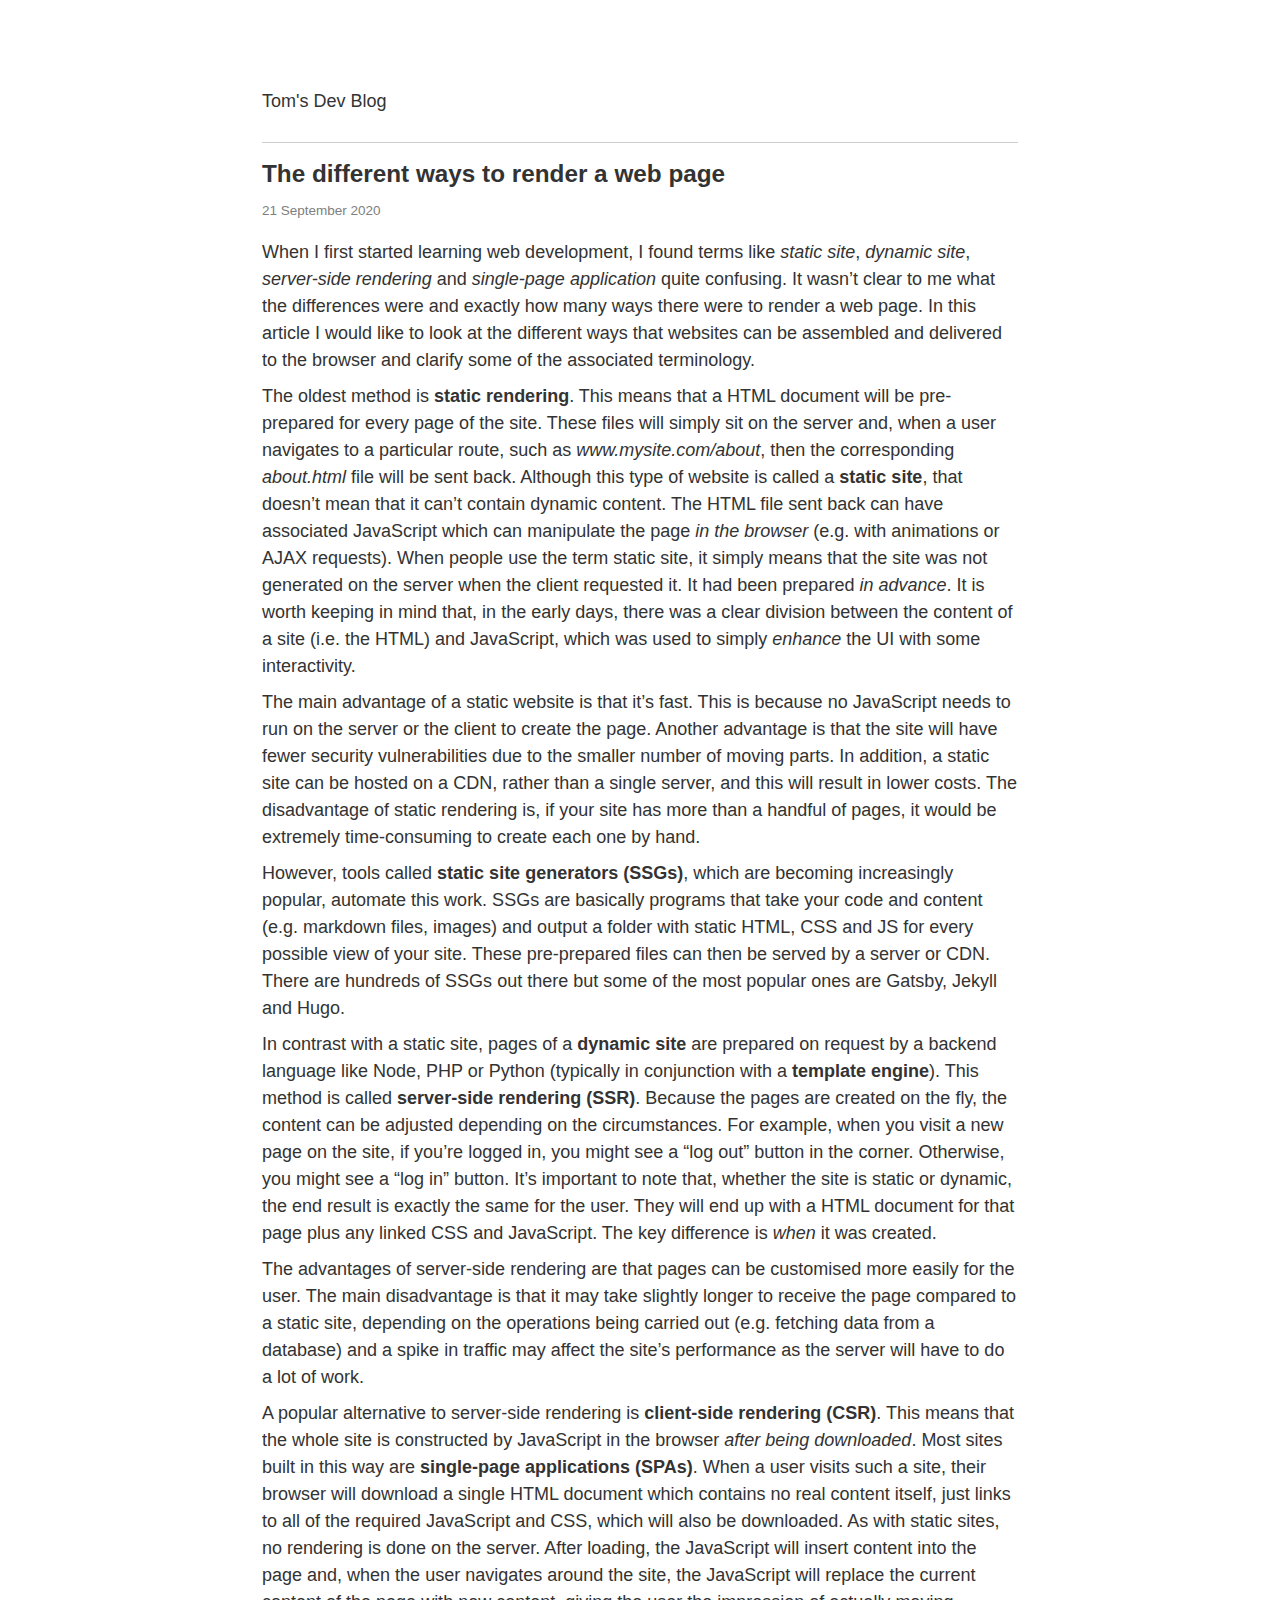
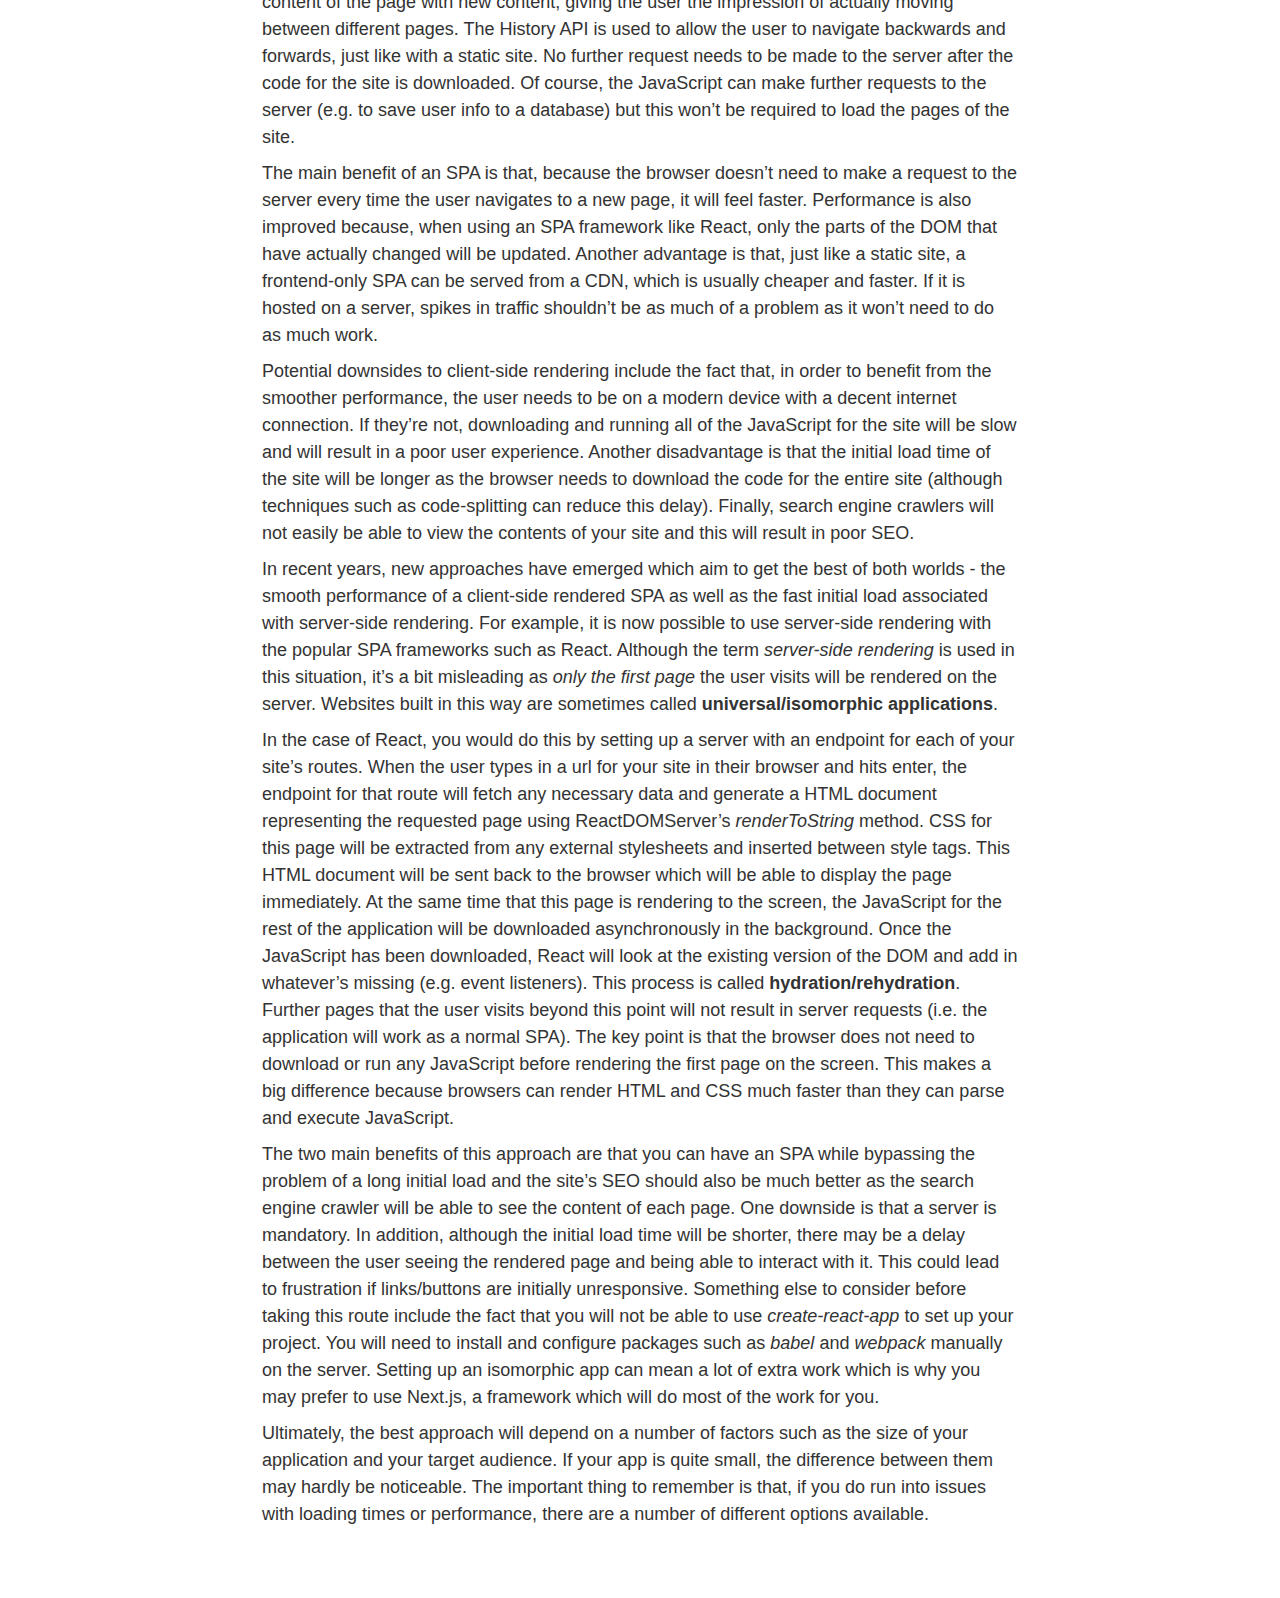
<file: posts/rendering-web-pages/index.html>
<!DOCTYPE html>
<html lang="" data-theme="">
  <head>
    <meta charset="utf-8" />
    <meta name="HandheldFriendly" content="True" />
    <meta name="viewport" content="width=device-width, initial-scale=1.0" />
    <meta name="referrer" content="no-referrer-when-downgrade" />
    <title>The different ways to render a web page - Tom&#39;s Dev Blog</title>
    <link
      rel="stylesheet"
      href="../../style.css"
    />
  </head>
  <body>
    <div class="container">
      <header class="common-header">
        <div class="header-top">
          <h1 class="site-title">
            <a href="/">Tom&#39;s Dev Blog</a>
          </h1>
        </div>
      </header>
      <main id="main" tabindex="-1">
        <article class="post h-entry">
          <header class="post-header">
            <h1 class="p-name post-title">
              The different ways to render a web page
            </h1>
            <div class="post-info">
              <div class="post-date dt-published">21 September 2020</div>
            </div>
          </header>
          <div class="content e-content">
            <p>
              When I first started learning web development, I found terms like
              <em>static site</em>, <em>dynamic site</em>,
              <em>server-side rendering</em> and
              <em>single-page application</em> quite confusing. It wasn’t clear
              to me what the differences were and exactly how many ways there
              were to render a web page. In this article I would like to look at
              the different ways that websites can be assembled and delivered to
              the browser and clarify some of the associated terminology.
            </p>
            <p>
              The oldest method is <strong>static rendering</strong>. This means
              that a HTML document will be pre-prepared for every page of the
              site. These files will simply sit on the server and, when a user
              navigates to a particular route, such as <em>www.mysite.com/about</em>, then the corresponding <em>about.html</em> file will be sent
              back. Although this type of website is called a
              <strong>static site</strong>, that doesn’t mean that it can’t
              contain dynamic content. The HTML file sent back can have
              associated JavaScript which can manipulate the page
              <em>in the browser</em> (e.g. with animations or AJAX requests).
              When people use the term static site, it simply means that the
              site was not generated on the server when the client requested it.
              It had been prepared <em>in advance</em>. It is worth keeping in
              mind that, in the early days, there was a clear division between
              the content of a site (i.e. the HTML) and JavaScript, which was
              used to simply <em>enhance</em> the UI with some interactivity.
            </p>
            <p>
              The main advantage of a static website is that it’s fast. This is
              because no JavaScript needs to run on the server or the client to
              create the page. Another advantage is that the site will have
              fewer security vulnerabilities due to the smaller number of moving
              parts. In addition, a static site can be hosted on a CDN, rather
              than a single server, and this will result in lower costs. The
              disadvantage of static rendering is, if your site has more than a
              handful of pages, it would be extremely time-consuming to create
              each one by hand.
            </p>
            <p>
              However, tools called
              <strong>static site generators (SSGs)</strong>, which are becoming
              increasingly popular, automate this work. SSGs are basically
              programs that take your code and content (e.g. markdown files,
              images) and output a folder with static HTML, CSS and JS for every
              possible view of your site. These pre-prepared files can then be
              served by a server or CDN. There are hundreds of SSGs out there
              but some of the most popular ones are Gatsby, Jekyll and Hugo.
            </p>
            <p>
              In contrast with a static site, pages of a
              <strong>dynamic site</strong> are prepared on request by a backend
              language like Node, PHP or Python (typically in conjunction with a
              <strong>template engine</strong>). This method is called
              <strong>server-side rendering (SSR)</strong>. Because the pages
              are created on the fly, the content can be adjusted depending on
              the circumstances. For example, when you visit a new page on the
              site, if you’re logged in, you might see a “log out” button in the
              corner. Otherwise, you might see a “log in” button. It’s important
              to note that, whether the site is static or dynamic, the end
              result is exactly the same for the user. They will end up with a
              HTML document for that page plus any linked CSS and JavaScript.
              The key difference is <em>when</em> it was created.
            </p>
            <p>
              The advantages of server-side rendering are that pages can be
              customised more easily for the user. The main disadvantage is that
              it may take slightly longer to receive the page compared to a
              static site, depending on the operations being carried out (e.g.
              fetching data from a database) and a spike in traffic may affect
              the site’s performance as the server will have to do a lot of
              work.
            </p>
            <p>
              A popular alternative to server-side rendering is
              <strong>client-side rendering (CSR)</strong>. This means that the
              whole site is constructed by JavaScript in the browser
              <em>after being downloaded</em>. Most sites built in this way are
              <strong>single-page applications (SPAs)</strong>. When a user
              visits such a site, their browser will download a single HTML
              document which contains no real content itself, just links to all
              of the required JavaScript and CSS, which will also be downloaded.
              As with static sites, no rendering is done on the server. After
              loading, the JavaScript will insert content into the page and,
              when the user navigates around the site, the JavaScript will
              replace the current content of the page with new content, giving
              the user the impression of actually moving between different
              pages. The History API is used to allow the user to navigate
              backwards and forwards, just like with a static site. No further
              request needs to be made to the server after the code for the site
              is downloaded. Of course, the JavaScript can make further requests
              to the server (e.g. to save user info to a database) but this
              won’t be required to load the pages of the site.
            </p>
            <p>
              The main benefit of an SPA is that, because the browser doesn’t
              need to make a request to the server every time the user navigates
              to a new page, it will feel faster. Performance is also improved
              because, when using an SPA framework like React, only the parts of
              the DOM that have actually changed will be updated. Another
              advantage is that, just like a static site, a frontend-only SPA
              can be served from a CDN, which is usually cheaper and faster. If
              it is hosted on a server, spikes in traffic shouldn’t be as much
              of a problem as it won’t need to do as much work.
            </p>
            <p>
              Potential downsides to client-side rendering include the fact
              that, in order to benefit from the smoother performance, the user
              needs to be on a modern device with a decent internet connection.
              If they’re not, downloading and running all of the JavaScript for
              the site will be slow and will result in a poor user experience.
              Another disadvantage is that the initial load time of the site
              will be longer as the browser needs to download the code for the
              entire site (although techniques such as code-splitting can reduce
              this delay). Finally, search engine crawlers will not easily be
              able to view the contents of your site and this will result in
              poor SEO.
            </p>
            <p>
              In recent years, new approaches have emerged which aim to get the
              best of both worlds - the smooth performance of a client-side
              rendered SPA as well as the fast initial load associated with
              server-side rendering. For example, it is now possible to use
              server-side rendering with the popular SPA frameworks such as
              React. Although the term <em>server-side rendering</em> is used in
              this situation, it’s a bit misleading as
              <em>only the first page</em> the user visits will be rendered on
              the server. Websites built in this way are sometimes called
              <strong>universal/isomorphic applications</strong>.
            </p>
            <p>
              In the case of React, you would do this by setting up a server
              with an endpoint for each of your site’s routes. When the user
              types in a url for your site in their browser and hits enter, the
              endpoint for that route will fetch any necessary data and generate
              a HTML document representing the requested page using
              ReactDOMServer’s <em>renderToString</em> method. CSS for this page
              will be extracted from any external stylesheets and inserted
              between style tags. This HTML document will be sent back to the
              browser which will be able to display the page immediately. At the
              same time that this page is rendering to the screen, the
              JavaScript for the rest of the application will be downloaded
              asynchronously in the background. Once the JavaScript has been
              downloaded, React will look at the existing version of the DOM and
              add in whatever’s missing (e.g. event listeners). This process is
              called <strong>hydration/rehydration</strong>. Further pages that
              the user visits beyond this point will not result in server
              requests (i.e. the application will work as a normal SPA). The key
              point is that the browser does not need to download or run any
              JavaScript before rendering the first page on the screen. This
              makes a big difference because browsers can render HTML and CSS
              much faster than they can parse and execute JavaScript.
            </p>
            <p>
              The two main benefits of this approach are that you can have an
              SPA while bypassing the problem of a long initial load and the
              site’s SEO should also be much better as the search engine crawler
              will be able to see the content of each page. One downside is that
              a server is mandatory. In addition, although the initial load time
              will be shorter, there may be a delay between the user seeing the
              rendered page and being able to interact with it. This could lead
              to frustration if links/buttons are initially unresponsive.
              Something else to consider before taking this route include the
              fact that you will not be able to use <em>create-react-app</em> to
              set up your project. You will need to install and configure
              packages such as <em>babel</em> and <em>webpack</em> manually on
              the server. Setting up an isomorphic app can mean a lot of extra
              work which is why you may prefer to use Next.js, a framework which
              will do most of the work for you.
            </p>
            <p>
              Ultimately, the best approach will depend on a number of factors
              such as the size of your application and your target audience. If
              your app is quite small, the difference between them may hardly be
              noticeable. The important thing to remember is that, if you do run
              into issues with loading times or performance, there are a number
              of different options available.
            </p>
          </div>
        </article>
      </main>
    </div>
  </body>
</html>
</file>
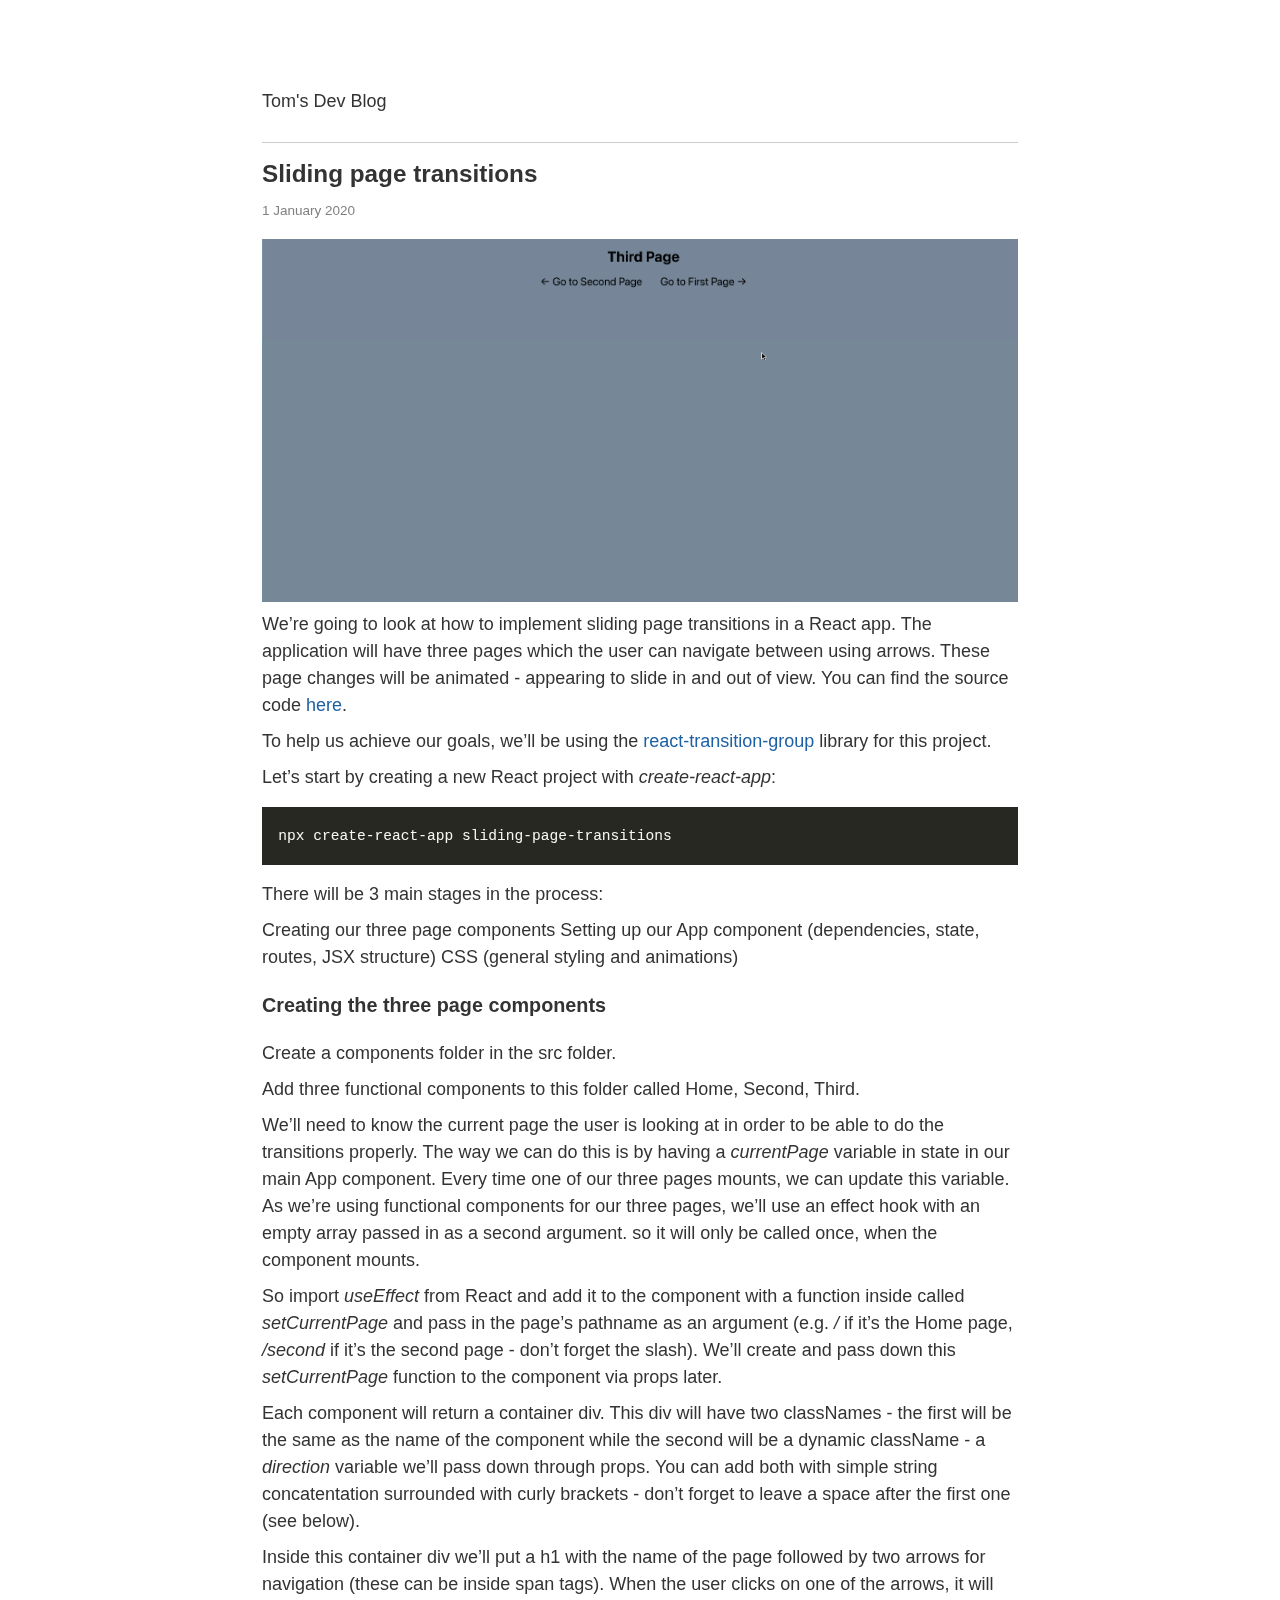
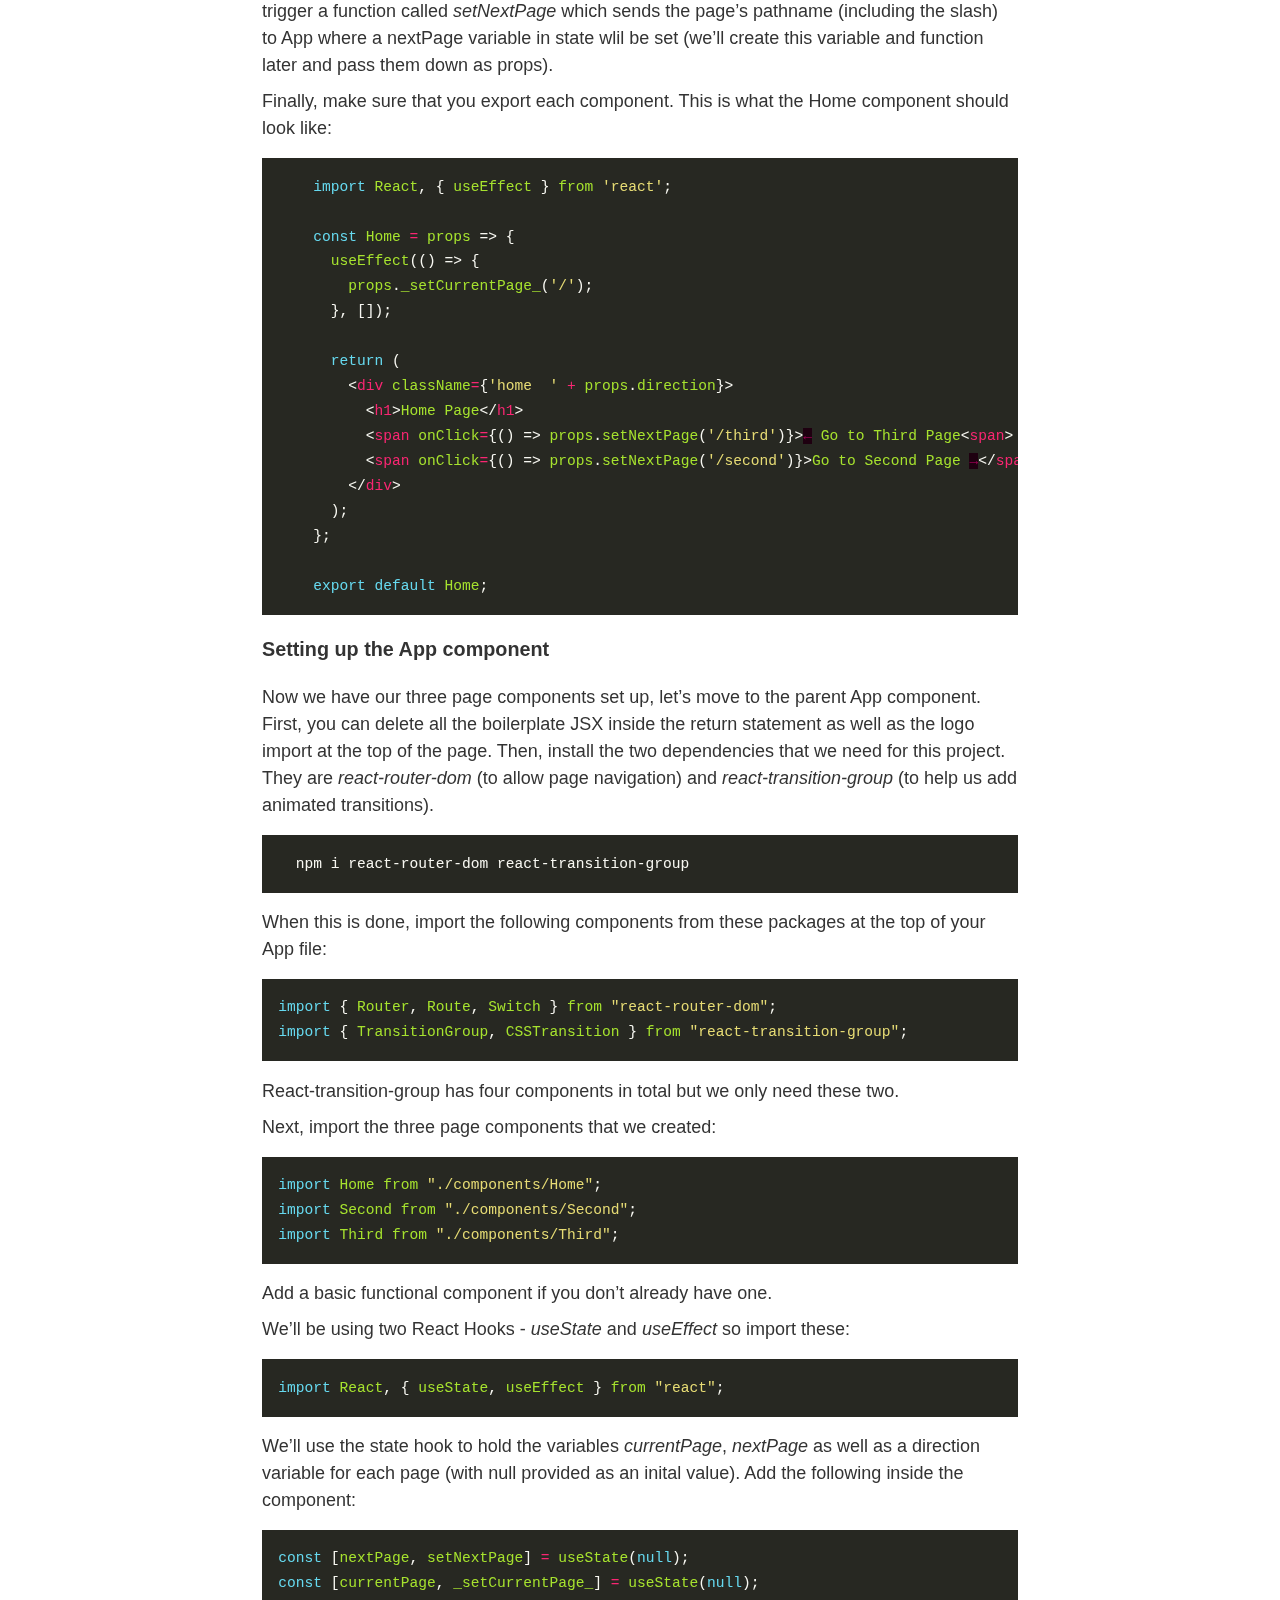
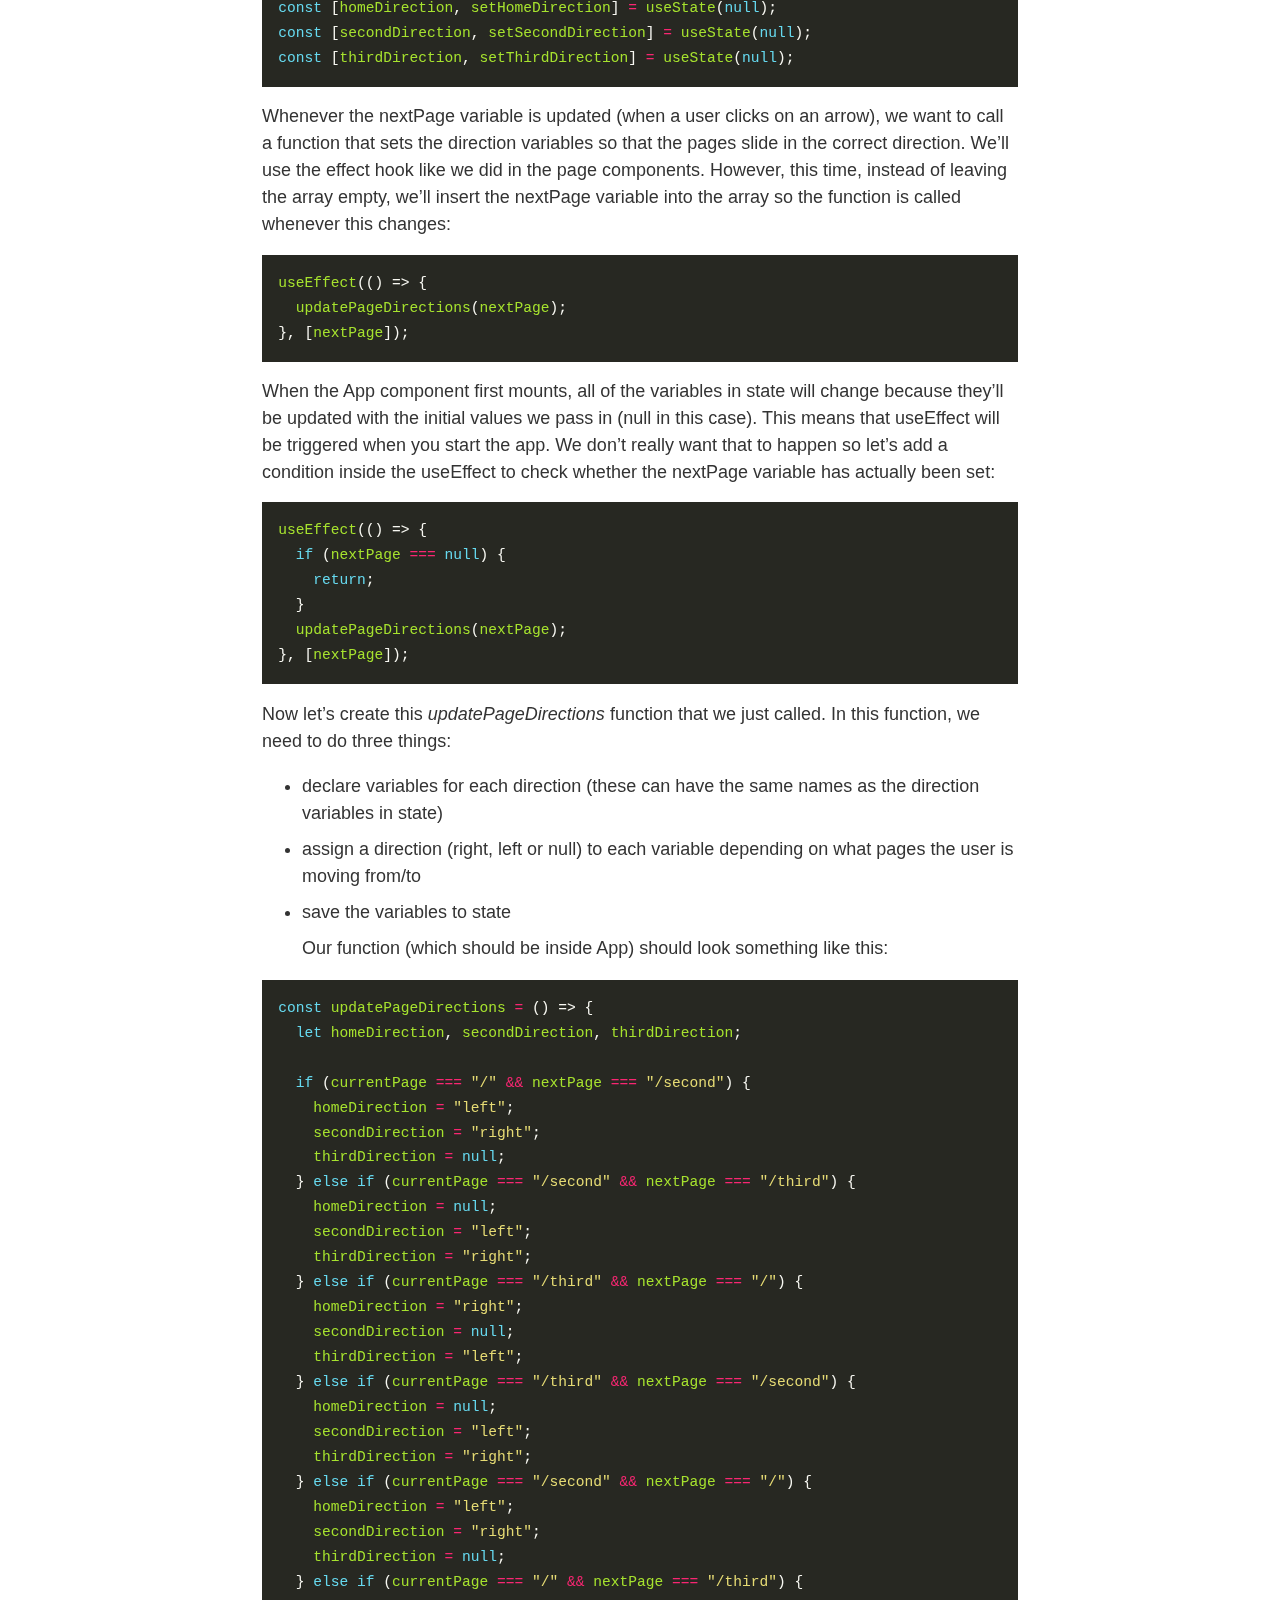
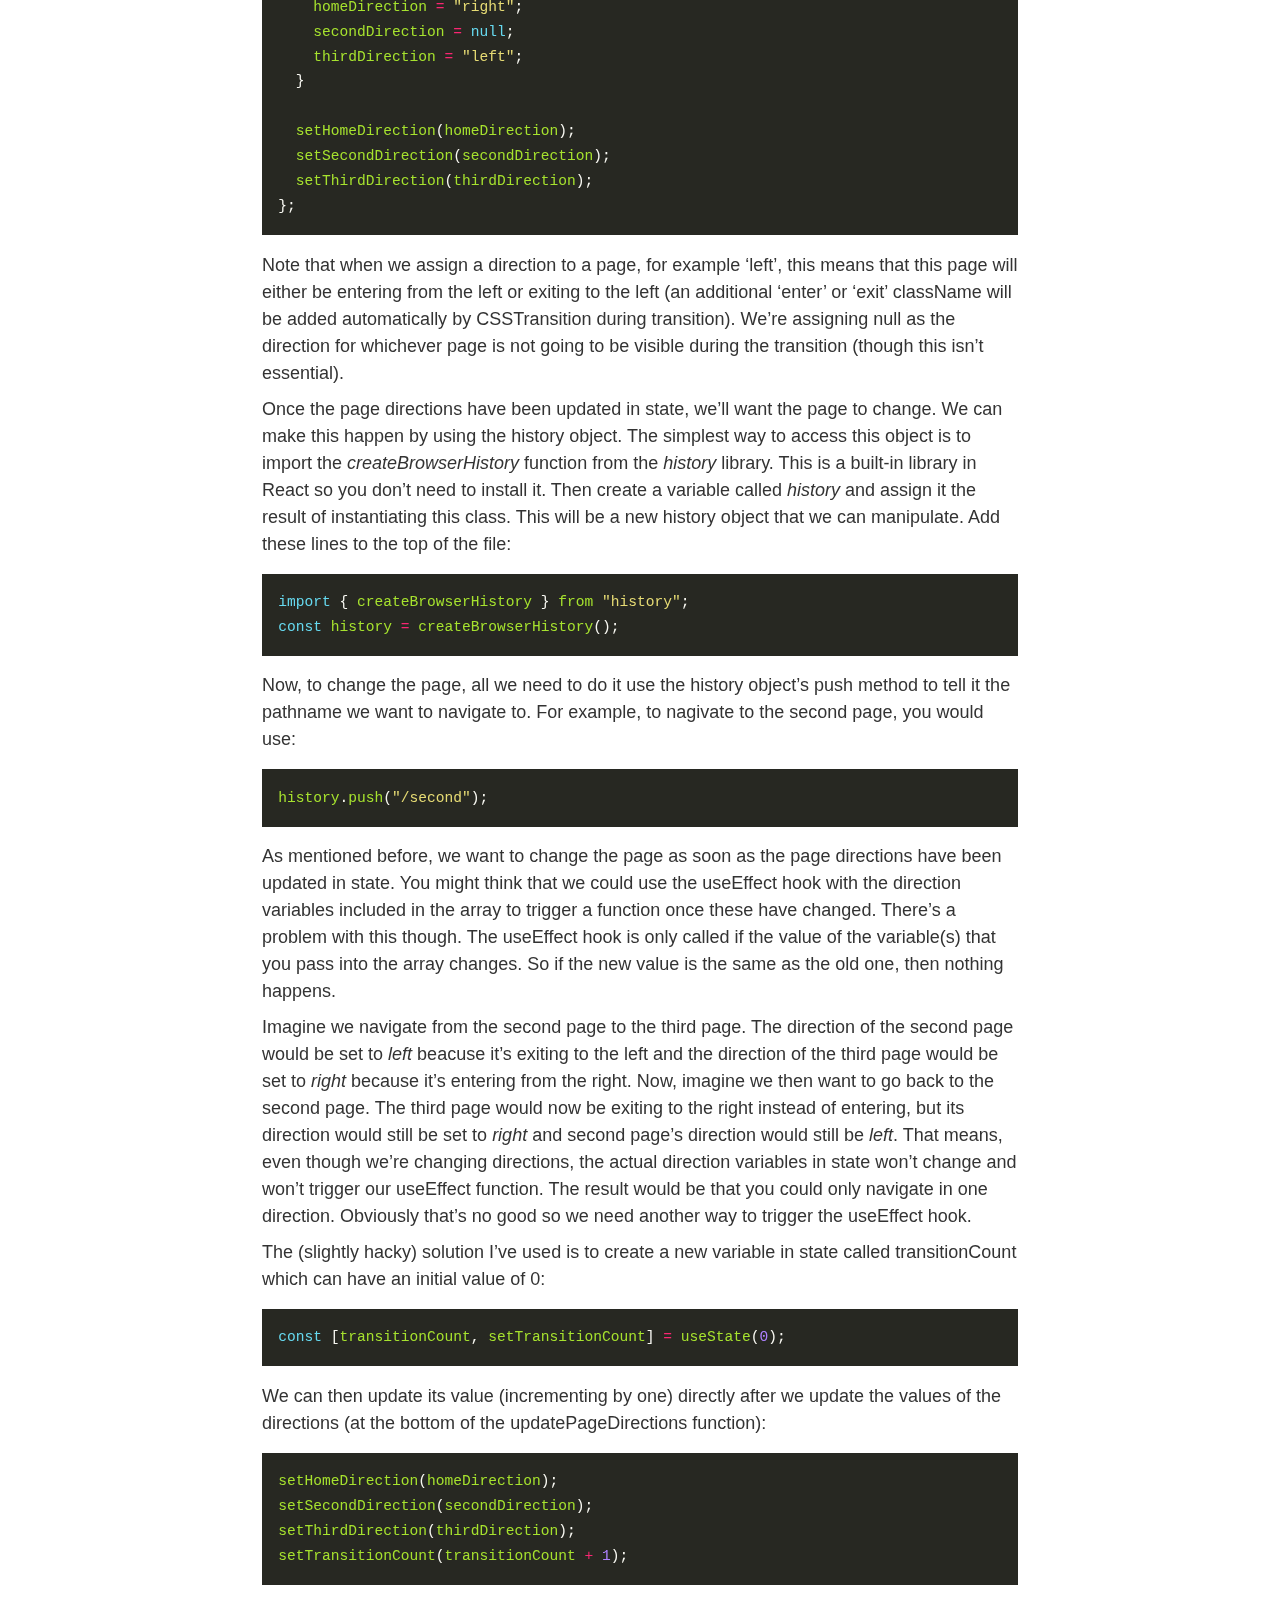
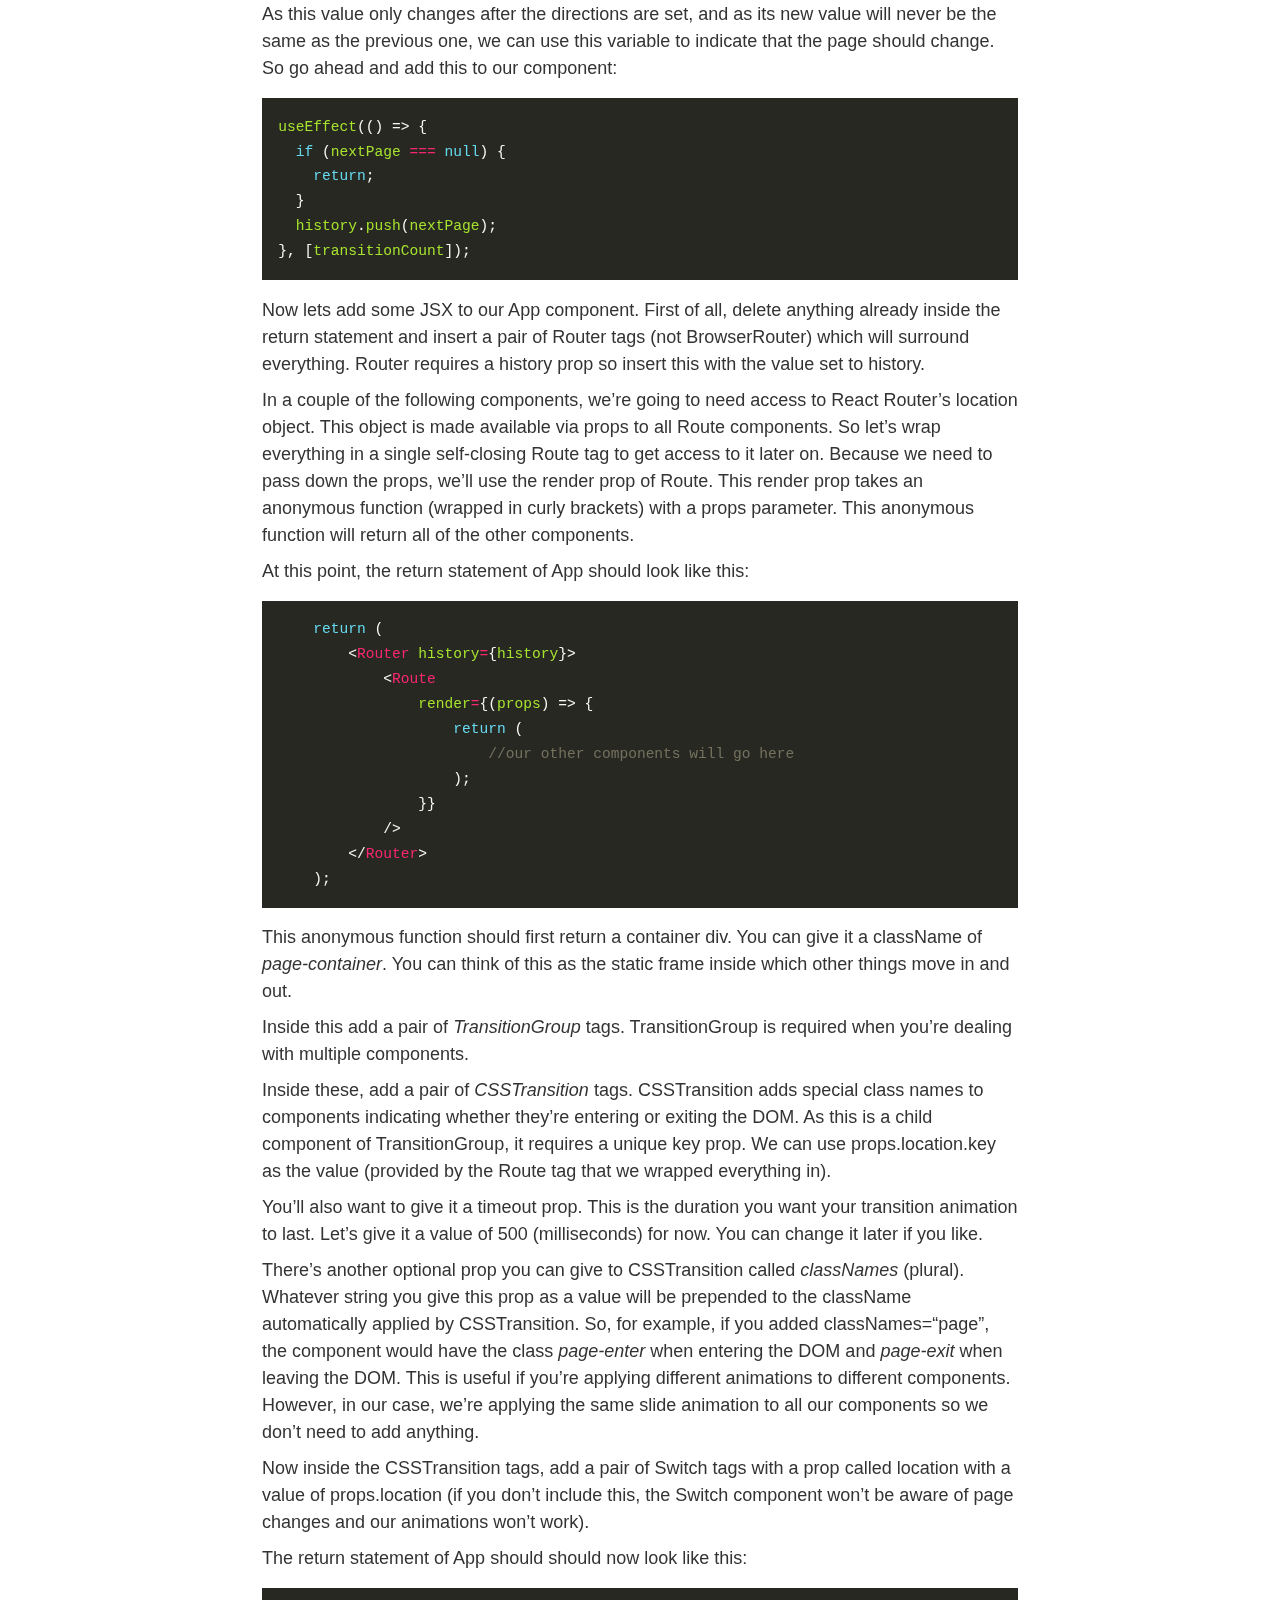
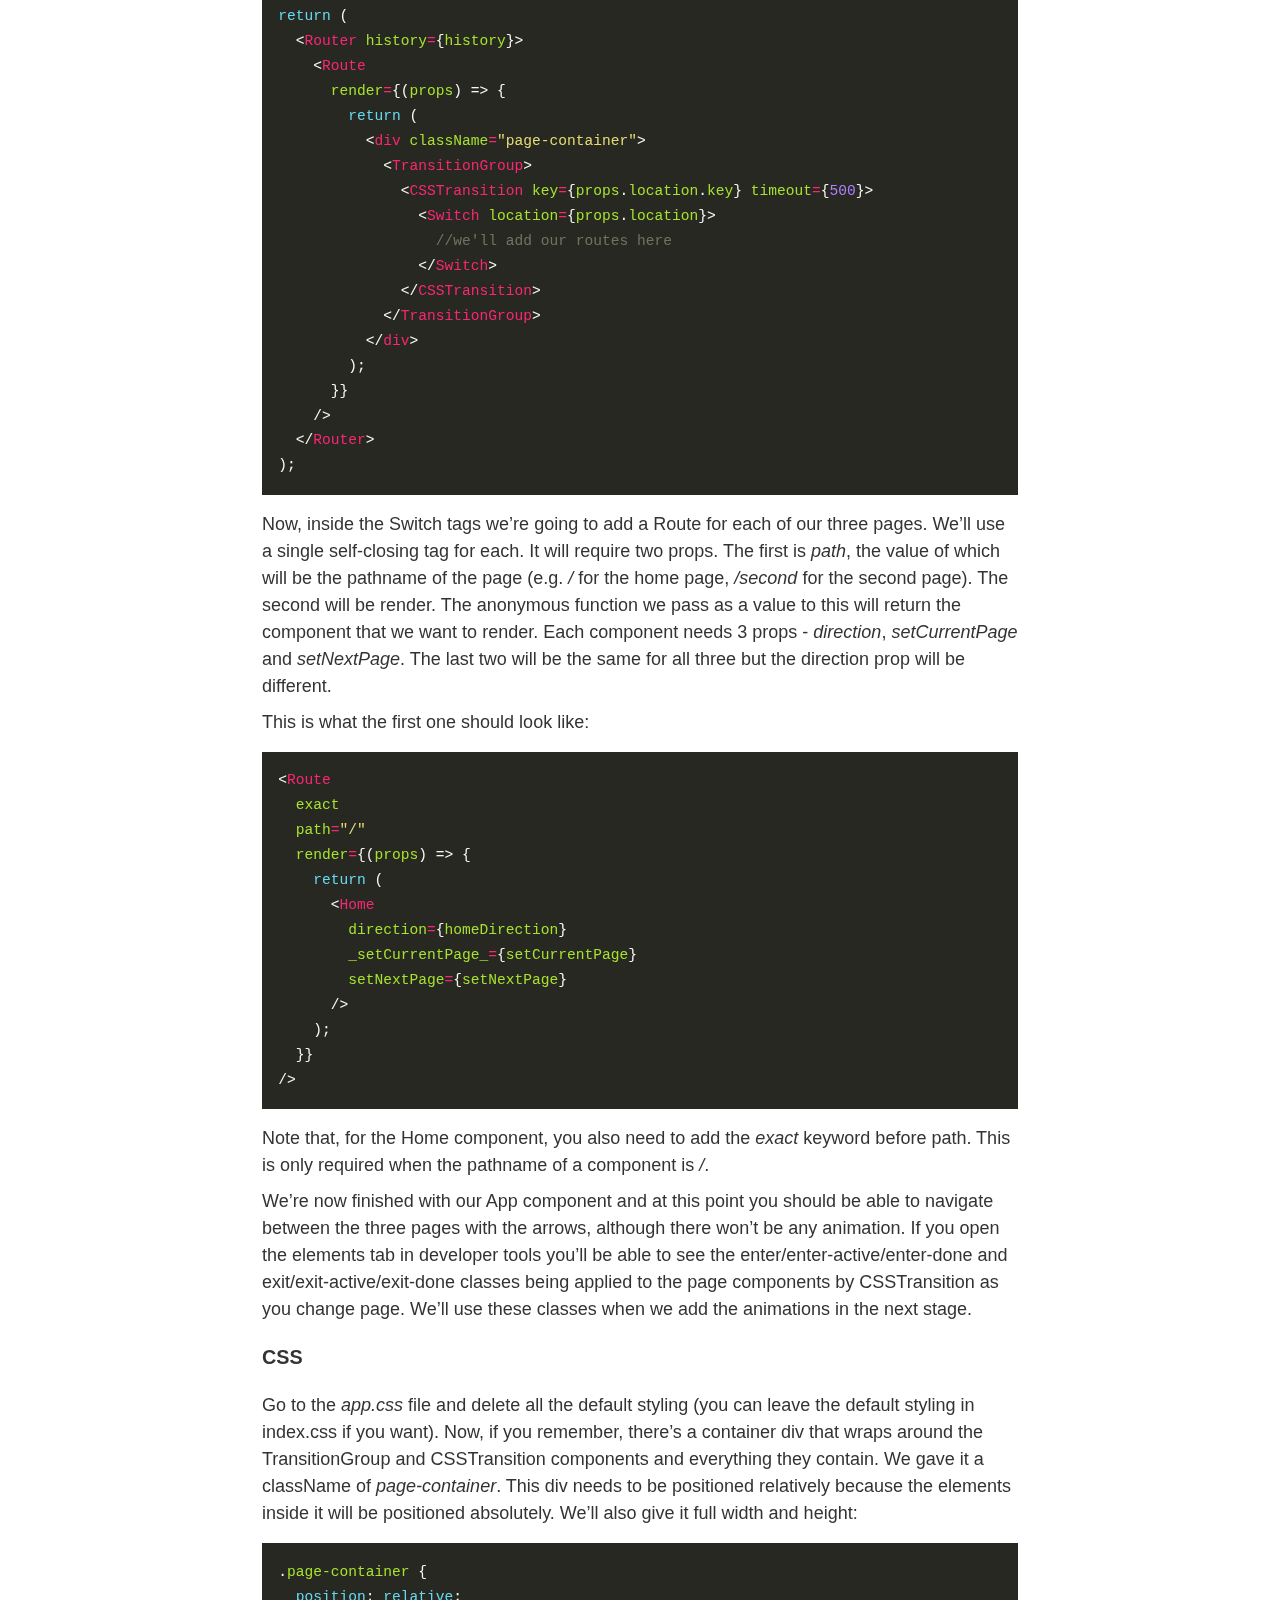
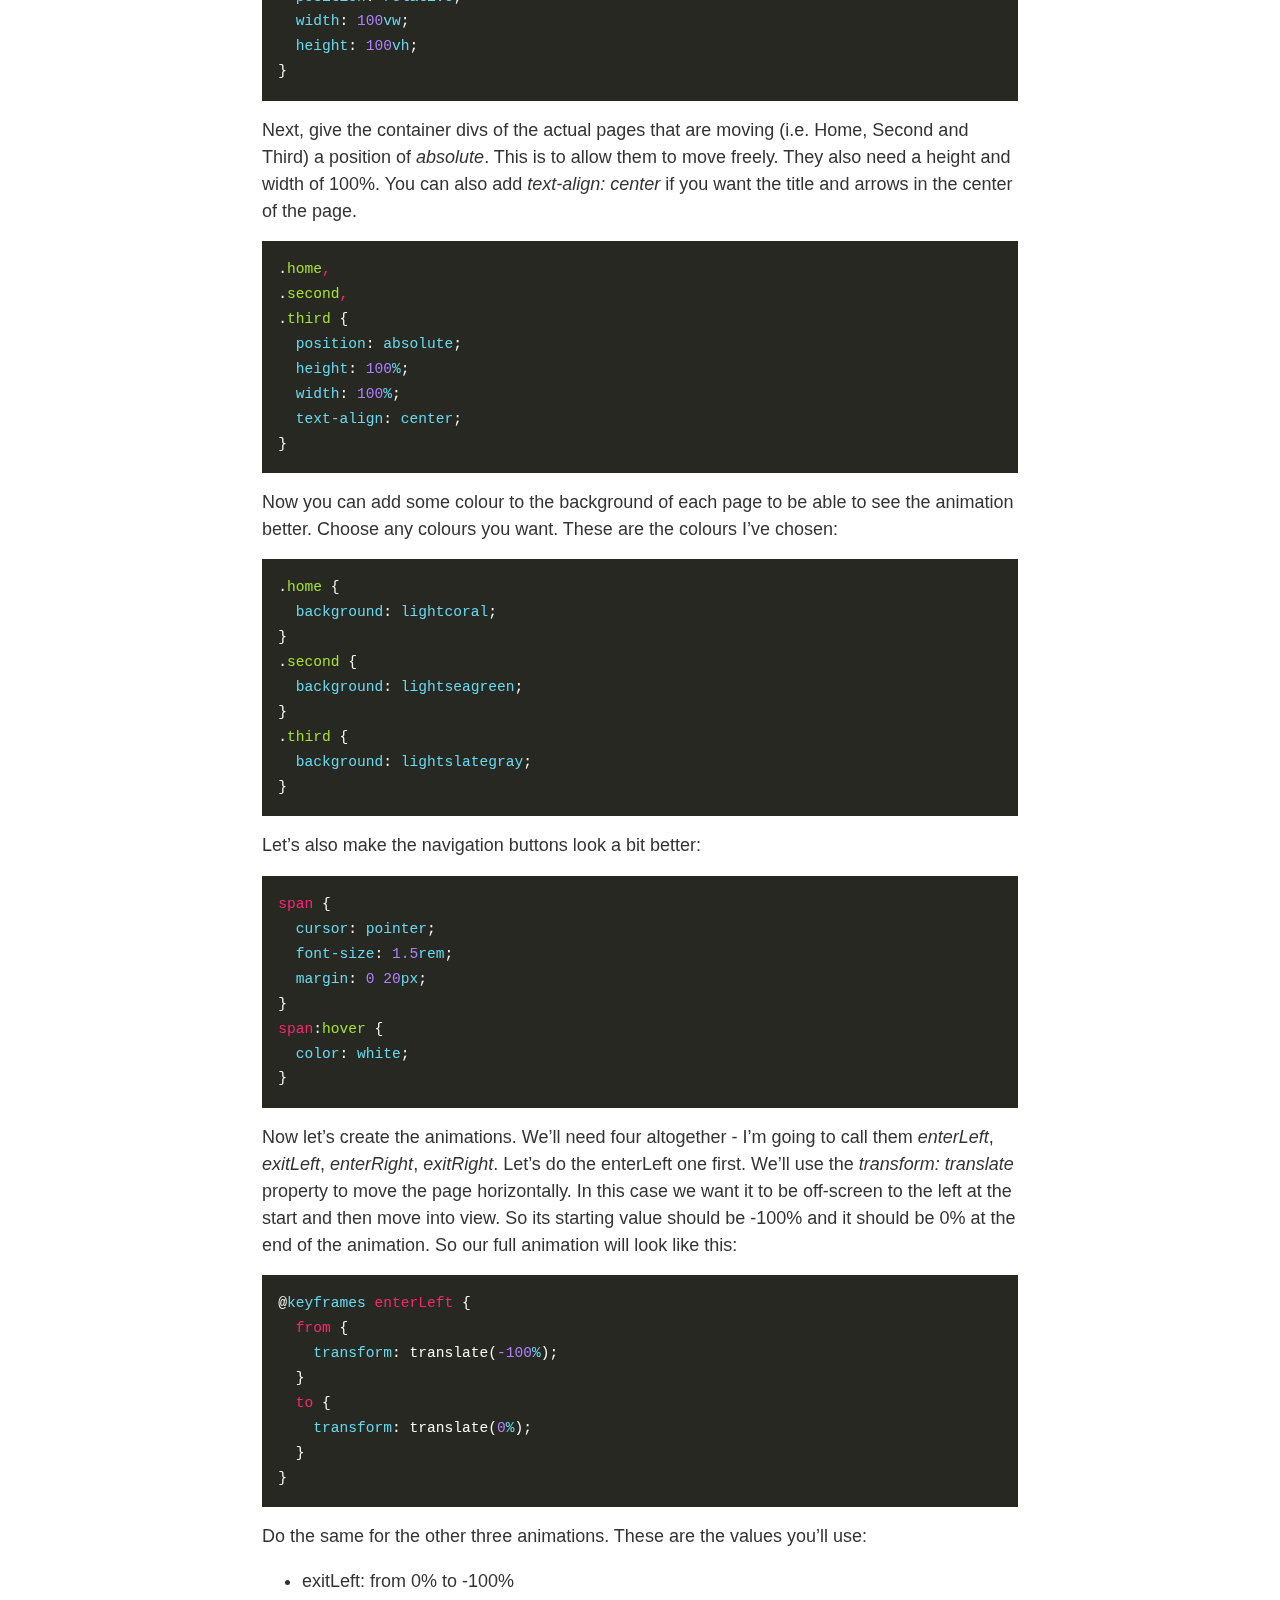
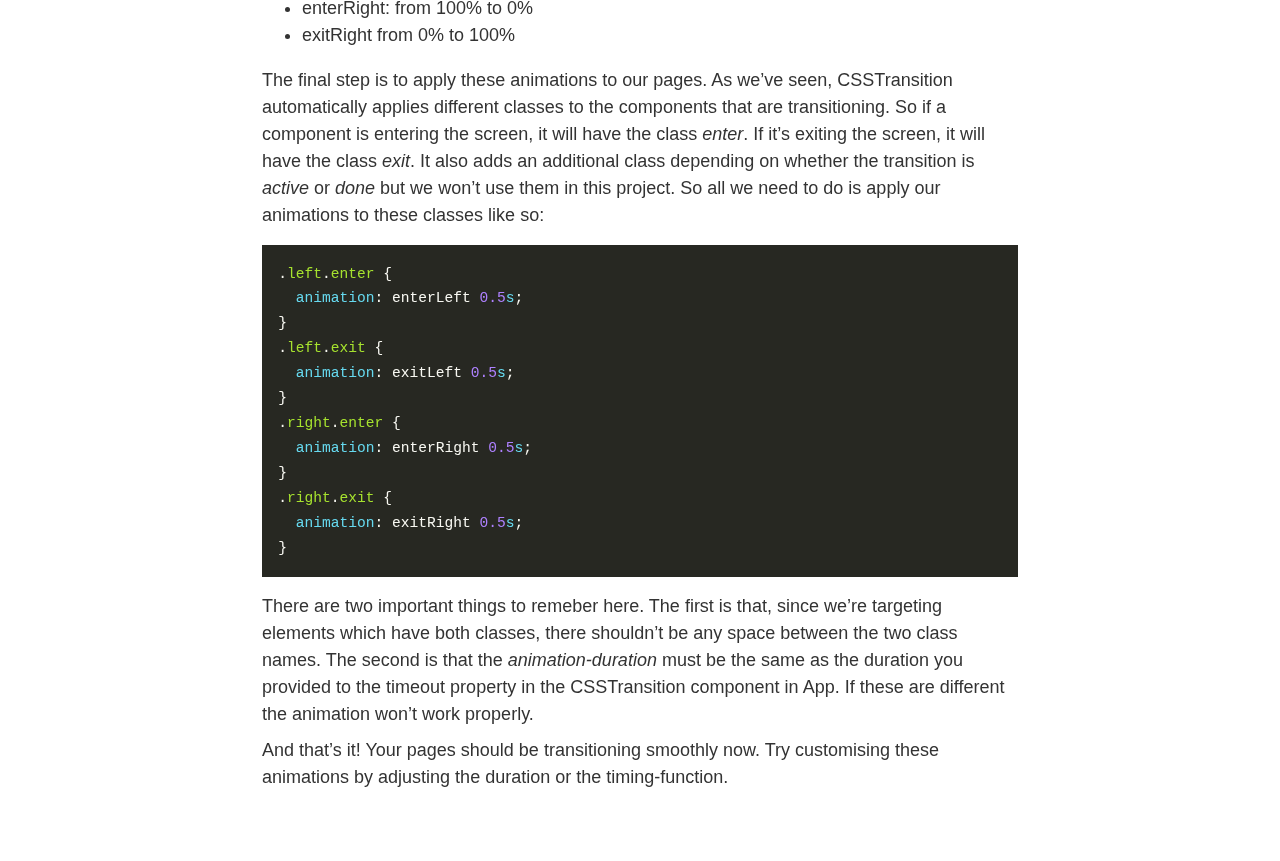
<file: posts/sliding-transitions/index.html>
<!DOCTYPE html>

<html lang="" data-theme="">
  <head>
    <meta charset="utf-8" />
    <meta name="HandheldFriendly" content="True" />
    <meta name="viewport" content="width=device-width, initial-scale=1.0" />
    <meta name="referrer" content="no-referrer-when-downgrade" />

    <title>Sliding page transitions - Tom&#39;s Dev Blog</title>

    <link
      rel="stylesheet"
      href="../../style.css"
    />
  </head>
  <body>
    
    <div class="container">
      <header class="common-header">
        <div class="header-top">
          <h1 class="site-title">
            <a href="/">Tom&#39;s Dev Blog</a>
          </h1>
        </div>

        
      </header>
      <main id="main" tabindex="-1">
        <article class="post h-entry">
          <header class="post-header">
            <h1 class="p-name post-title">Sliding page transitions</h1>
            <div class="post-info">
              <div class="post-date dt-published">1 January 2020</div>
            </div>
          </header>
          <div class="content e-content">
            <p>
              <img src="../../images/sliding-transitions.gif" alt="Sliding transitions" />
            </p>
            <p>
              We&rsquo;re going to look at how to implement sliding page
              transitions in a React app. The application will have three pages
              which the user can navigate between using arrows. These page
              changes will be animated - appearing to slide in and out of view.
              You can find the source code
              <a href="https://github.com/tommcandrew/sliding-page-transitions"
                >here</a
              >.
            </p>
            <p>
              To help us achieve our goals, we&rsquo;ll be using the
              <a href="https://reactcommunity.org/react-transition-group/"
                >react-transition-group</a
              >
              library for this project.
            </p>
            <p>
              Let&rsquo;s start by creating a new React project with
              <em>create-react-app</em>:
            </p>
            <div class="highlight">
              <pre
                tabindex="0"
                style="
                  color: #f8f8f2;
                  background-color: #272822;
                  -moz-tab-size: 4;
                  -o-tab-size: 4;
                  tab-size: 4;
                "
              ><code class="language-bash" data-lang="bash">npx create-react-app sliding-page-transitions
</code></pre>
            </div>
            <p>There will be 3 main stages in the process:</p>
            <p>
              Creating our three page components Setting up our App component
              (dependencies, state, routes, JSX structure) CSS (general styling
              and animations)
            </p>
            <h3 id="creating-the-three-page-components">
              Creating the three page components
            </h3>
            <p>Create a components folder in the src folder.</p>
            <p>
              Add three functional components to this folder called Home,
              Second, Third.
            </p>
            <p>
              We&rsquo;ll need to know the current page the user is looking at
              in order to be able to do the transitions properly. The way we can
              do this is by having a <em>currentPage</em> variable in state in
              our main App component. Every time one of our three pages mounts,
              we can update this variable. As we&rsquo;re using functional
              components for our three pages, we&rsquo;ll use an effect hook
              with an empty array passed in as a second argument. so it will
              only be called once, when the component mounts.
            </p>
            <p>
              So import <em>useEffect</em> from React and add it to the
              component with a function inside called
              <em>setCurrentPage</em> and pass in the page&rsquo;s pathname as
              an argument (e.g. <em>/</em> if it&rsquo;s the Home page,
              <em>/second</em> if it&rsquo;s the second page - don&rsquo;t
              forget the slash). We&rsquo;ll create and pass down this
              <em>setCurrentPage</em> function to the component via props later.
            </p>
            <p>
              Each component will return a container div. This div will have two
              classNames - the first will be the same as the name of the
              component while the second will be a dynamic className - a
              <em>direction</em> variable we&rsquo;ll pass down through props.
              You can add both with simple string concatentation surrounded with
              curly brackets - don&rsquo;t forget to leave a space after the
              first one (see below).
            </p>
            <p>
              Inside this container div we&rsquo;ll put a h1 with the name of
              the page followed by two arrows for navigation (these can be
              inside span tags). When the user clicks on one of the arrows, it
              will trigger a function called <em>setNextPage</em> which sends
              the page&rsquo;s pathname (including the slash) to App where a
              nextPage variable in state wlil be set (we&rsquo;ll create this
              variable and function later and pass them down as props).
            </p>
            <p>
              Finally, make sure that you export each component. This is what
              the Home component should look like:
            </p>
            <div class="highlight">
              <pre
                tabindex="0"
                style="
                  color: #f8f8f2;
                  background-color: #272822;
                  -moz-tab-size: 4;
                  -o-tab-size: 4;
                  tab-size: 4;
                "
              ><code class="language-react" data-lang="react">    <span style="color:#66d9ef">import</span> <span style="color:#a6e22e">React</span>, { <span style="color:#a6e22e">useEffect</span> } <span style="color:#a6e22e">from</span> <span style="color:#e6db74">&#39;react&#39;</span>;

    <span style="color:#66d9ef">const</span> <span style="color:#a6e22e">Home</span> <span style="color:#f92672">=</span> <span style="color:#a6e22e">props</span> =&gt; {
      <span style="color:#a6e22e">useEffect</span>(() =&gt; {
        <span style="color:#a6e22e">props</span>.<span style="color:#a6e22e">_setCurrentPage_</span>(<span style="color:#e6db74">&#39;/&#39;</span>);
      }, []);

      <span style="color:#66d9ef">return</span> (
        &lt;<span style="color:#f92672">div</span> <span style="color:#a6e22e">className</span><span style="color:#f92672">=</span>{<span style="color:#e6db74">&#39;home  &#39;</span> <span style="color:#f92672">+</span> <span style="color:#a6e22e">props</span>.<span style="color:#a6e22e">direction</span>}&gt;
          &lt;<span style="color:#f92672">h1</span>&gt;<span style="color:#a6e22e">Home</span> <span style="color:#a6e22e">Page</span>&lt;/<span style="color:#f92672">h1</span>&gt;
          &lt;<span style="color:#f92672">span</span> <span style="color:#a6e22e">onClick</span><span style="color:#f92672">=</span>{() =&gt; <span style="color:#a6e22e">props</span>.<span style="color:#a6e22e">setNextPage</span>(<span style="color:#e6db74">&#39;/third&#39;</span>)}&gt;<span style="color:#960050;background-color:#1e0010">←</span> <span style="color:#a6e22e">Go</span> <span style="color:#a6e22e">to</span> <span style="color:#a6e22e">Third</span> <span style="color:#a6e22e">Page</span>&lt;<span style="color:#f92672">span</span>&gt;
          &lt;<span style="color:#f92672">span</span> <span style="color:#a6e22e">onClick</span><span style="color:#f92672">=</span>{() =&gt; <span style="color:#a6e22e">props</span>.<span style="color:#a6e22e">setNextPage</span>(<span style="color:#e6db74">&#39;/second&#39;</span>)}&gt;<span style="color:#a6e22e">Go</span> <span style="color:#a6e22e">to</span> <span style="color:#a6e22e">Second</span> <span style="color:#a6e22e">Page</span> <span style="color:#960050;background-color:#1e0010">→</span>&lt;/<span style="color:#f92672">span</span>&gt;
        &lt;/<span style="color:#f92672">div</span>&gt;
      );
    };

    <span style="color:#66d9ef">export</span> <span style="color:#66d9ef">default</span> <span style="color:#a6e22e">Home</span>;
</code></pre>
            </div>
            <h3 id="setting-up-the-app-component">
              Setting up the App component
            </h3>
            <p>
              Now we have our three page components set up, let&rsquo;s move to
              the parent App component. First, you can delete all the
              boilerplate JSX inside the return statement as well as the logo
              import at the top of the page. Then, install the two dependencies
              that we need for this project. They are
              <em>react-router-dom</em> (to allow page navigation) and
              <em>react-transition-group</em> (to help us add animated
              transitions).
            </p>
            <div class="highlight">
              <pre
                tabindex="0"
                style="
                  color: #f8f8f2;
                  background-color: #272822;
                  -moz-tab-size: 4;
                  -o-tab-size: 4;
                  tab-size: 4;
                "
              ><code class="language-bash" data-lang="bash">  npm i react-router-dom react-transition-group
</code></pre>
            </div>
            <p>
              When this is done, import the following components from these
              packages at the top of your App file:
            </p>
            <div class="highlight">
              <pre
                tabindex="0"
                style="
                  color: #f8f8f2;
                  background-color: #272822;
                  -moz-tab-size: 4;
                  -o-tab-size: 4;
                  tab-size: 4;
                "
              ><code class="language-react" data-lang="react"><span style="color:#66d9ef">import</span> { <span style="color:#a6e22e">Router</span>, <span style="color:#a6e22e">Route</span>, <span style="color:#a6e22e">Switch</span> } <span style="color:#a6e22e">from</span> <span style="color:#e6db74">&#34;react-router-dom&#34;</span>;
<span style="color:#66d9ef">import</span> { <span style="color:#a6e22e">TransitionGroup</span>, <span style="color:#a6e22e">CSSTransition</span> } <span style="color:#a6e22e">from</span> <span style="color:#e6db74">&#34;react-transition-group&#34;</span>;
</code></pre>
            </div>
            <p>
              React-transition-group has four components in total but we only
              need these two.
            </p>
            <p>Next, import the three page components that we created:</p>
            <div class="highlight">
              <pre
                tabindex="0"
                style="
                  color: #f8f8f2;
                  background-color: #272822;
                  -moz-tab-size: 4;
                  -o-tab-size: 4;
                  tab-size: 4;
                "
              ><code class="language-react" data-lang="react"><span style="color:#66d9ef">import</span> <span style="color:#a6e22e">Home</span> <span style="color:#a6e22e">from</span> <span style="color:#e6db74">&#34;./components/Home&#34;</span>;
<span style="color:#66d9ef">import</span> <span style="color:#a6e22e">Second</span> <span style="color:#a6e22e">from</span> <span style="color:#e6db74">&#34;./components/Second&#34;</span>;
<span style="color:#66d9ef">import</span> <span style="color:#a6e22e">Third</span> <span style="color:#a6e22e">from</span> <span style="color:#e6db74">&#34;./components/Third&#34;</span>;
</code></pre>
            </div>
            <p>
              Add a basic functional component if you don&rsquo;t already have
              one.
            </p>
            <p>
              We&rsquo;ll be using two React Hooks - <em>useState</em> and
              <em>useEffect</em> so import these:
            </p>
            <div class="highlight">
              <pre
                tabindex="0"
                style="
                  color: #f8f8f2;
                  background-color: #272822;
                  -moz-tab-size: 4;
                  -o-tab-size: 4;
                  tab-size: 4;
                "
              ><code class="language-react" data-lang="react"><span style="color:#66d9ef">import</span> <span style="color:#a6e22e">React</span>, { <span style="color:#a6e22e">useState</span>, <span style="color:#a6e22e">useEffect</span> } <span style="color:#a6e22e">from</span> <span style="color:#e6db74">&#34;react&#34;</span>;
</code></pre>
            </div>
            <p>
              We&rsquo;ll use the state hook to hold the variables
              <em>currentPage</em>, <em>nextPage</em> as well as a direction
              variable for each page (with null provided as an inital value).
              Add the following inside the component:
            </p>
            <div class="highlight">
              <pre
                tabindex="0"
                style="
                  color: #f8f8f2;
                  background-color: #272822;
                  -moz-tab-size: 4;
                  -o-tab-size: 4;
                  tab-size: 4;
                "
              ><code class="language-react" data-lang="react"><span style="color:#66d9ef">const</span> [<span style="color:#a6e22e">nextPage</span>, <span style="color:#a6e22e">setNextPage</span>] <span style="color:#f92672">=</span> <span style="color:#a6e22e">useState</span>(<span style="color:#66d9ef">null</span>);
<span style="color:#66d9ef">const</span> [<span style="color:#a6e22e">currentPage</span>, <span style="color:#a6e22e">_setCurrentPage_</span>] <span style="color:#f92672">=</span> <span style="color:#a6e22e">useState</span>(<span style="color:#66d9ef">null</span>);
<span style="color:#66d9ef">const</span> [<span style="color:#a6e22e">homeDirection</span>, <span style="color:#a6e22e">setHomeDirection</span>] <span style="color:#f92672">=</span> <span style="color:#a6e22e">useState</span>(<span style="color:#66d9ef">null</span>);
<span style="color:#66d9ef">const</span> [<span style="color:#a6e22e">secondDirection</span>, <span style="color:#a6e22e">setSecondDirection</span>] <span style="color:#f92672">=</span> <span style="color:#a6e22e">useState</span>(<span style="color:#66d9ef">null</span>);
<span style="color:#66d9ef">const</span> [<span style="color:#a6e22e">thirdDirection</span>, <span style="color:#a6e22e">setThirdDirection</span>] <span style="color:#f92672">=</span> <span style="color:#a6e22e">useState</span>(<span style="color:#66d9ef">null</span>);
</code></pre>
            </div>
            <p>
              Whenever the nextPage variable is updated (when a user clicks on
              an arrow), we want to call a function that sets the direction
              variables so that the pages slide in the correct direction.
              We&rsquo;ll use the effect hook like we did in the page
              components. However, this time, instead of leaving the array
              empty, we&rsquo;ll insert the nextPage variable into the array so
              the function is called whenever this changes:
            </p>
            <div class="highlight">
              <pre
                tabindex="0"
                style="
                  color: #f8f8f2;
                  background-color: #272822;
                  -moz-tab-size: 4;
                  -o-tab-size: 4;
                  tab-size: 4;
                "
              ><code class="language-react" data-lang="react"><span style="color:#a6e22e">useEffect</span>(() =&gt; {
  <span style="color:#a6e22e">updatePageDirections</span>(<span style="color:#a6e22e">nextPage</span>);
}, [<span style="color:#a6e22e">nextPage</span>]);
</code></pre>
            </div>
            <p>
              When the App component first mounts, all of the variables in state
              will change because they&rsquo;ll be updated with the initial
              values we pass in (null in this case). This means that useEffect
              will be triggered when you start the app. We don&rsquo;t really
              want that to happen so let&rsquo;s add a condition inside the
              useEffect to check whether the nextPage variable has actually been
              set:
            </p>
            <div class="highlight">
              <pre
                tabindex="0"
                style="
                  color: #f8f8f2;
                  background-color: #272822;
                  -moz-tab-size: 4;
                  -o-tab-size: 4;
                  tab-size: 4;
                "
              ><code class="language-react" data-lang="react"><span style="color:#a6e22e">useEffect</span>(() =&gt; {
  <span style="color:#66d9ef">if</span> (<span style="color:#a6e22e">nextPage</span> <span style="color:#f92672">===</span> <span style="color:#66d9ef">null</span>) {
    <span style="color:#66d9ef">return</span>;
  }
  <span style="color:#a6e22e">updatePageDirections</span>(<span style="color:#a6e22e">nextPage</span>);
}, [<span style="color:#a6e22e">nextPage</span>]);
</code></pre>
            </div>
            <p>
              Now let&rsquo;s create this <em>updatePageDirections</em> function
              that we just called. In this function, we need to do three things:
            </p>
            <ul>
              <li>
                <p>
                  declare variables for each direction (these can have the same
                  names as the direction variables in state)
                </p>
              </li>
              <li>
                <p>
                  assign a direction (right, left or null) to each variable
                  depending on what pages the user is moving from/to
                </p>
              </li>
              <li>
                <p>save the variables to state</p>
                <p>
                  Our function (which should be inside App) should look
                  something like this:
                </p>
              </li>
            </ul>
            <div class="highlight">
              <pre
                tabindex="0"
                style="
                  color: #f8f8f2;
                  background-color: #272822;
                  -moz-tab-size: 4;
                  -o-tab-size: 4;
                  tab-size: 4;
                "
              ><code class="language-react" data-lang="react"><span style="color:#66d9ef">const</span> <span style="color:#a6e22e">updatePageDirections</span> <span style="color:#f92672">=</span> () =&gt; {
  <span style="color:#66d9ef">let</span> <span style="color:#a6e22e">homeDirection</span>, <span style="color:#a6e22e">secondDirection</span>, <span style="color:#a6e22e">thirdDirection</span>;

  <span style="color:#66d9ef">if</span> (<span style="color:#a6e22e">currentPage</span> <span style="color:#f92672">===</span> <span style="color:#e6db74">&#34;/&#34;</span> <span style="color:#f92672">&amp;&amp;</span> <span style="color:#a6e22e">nextPage</span> <span style="color:#f92672">===</span> <span style="color:#e6db74">&#34;/second&#34;</span>) {
    <span style="color:#a6e22e">homeDirection</span> <span style="color:#f92672">=</span> <span style="color:#e6db74">&#34;left&#34;</span>;
    <span style="color:#a6e22e">secondDirection</span> <span style="color:#f92672">=</span> <span style="color:#e6db74">&#34;right&#34;</span>;
    <span style="color:#a6e22e">thirdDirection</span> <span style="color:#f92672">=</span> <span style="color:#66d9ef">null</span>;
  } <span style="color:#66d9ef">else</span> <span style="color:#66d9ef">if</span> (<span style="color:#a6e22e">currentPage</span> <span style="color:#f92672">===</span> <span style="color:#e6db74">&#34;/second&#34;</span> <span style="color:#f92672">&amp;&amp;</span> <span style="color:#a6e22e">nextPage</span> <span style="color:#f92672">===</span> <span style="color:#e6db74">&#34;/third&#34;</span>) {
    <span style="color:#a6e22e">homeDirection</span> <span style="color:#f92672">=</span> <span style="color:#66d9ef">null</span>;
    <span style="color:#a6e22e">secondDirection</span> <span style="color:#f92672">=</span> <span style="color:#e6db74">&#34;left&#34;</span>;
    <span style="color:#a6e22e">thirdDirection</span> <span style="color:#f92672">=</span> <span style="color:#e6db74">&#34;right&#34;</span>;
  } <span style="color:#66d9ef">else</span> <span style="color:#66d9ef">if</span> (<span style="color:#a6e22e">currentPage</span> <span style="color:#f92672">===</span> <span style="color:#e6db74">&#34;/third&#34;</span> <span style="color:#f92672">&amp;&amp;</span> <span style="color:#a6e22e">nextPage</span> <span style="color:#f92672">===</span> <span style="color:#e6db74">&#34;/&#34;</span>) {
    <span style="color:#a6e22e">homeDirection</span> <span style="color:#f92672">=</span> <span style="color:#e6db74">&#34;right&#34;</span>;
    <span style="color:#a6e22e">secondDirection</span> <span style="color:#f92672">=</span> <span style="color:#66d9ef">null</span>;
    <span style="color:#a6e22e">thirdDirection</span> <span style="color:#f92672">=</span> <span style="color:#e6db74">&#34;left&#34;</span>;
  } <span style="color:#66d9ef">else</span> <span style="color:#66d9ef">if</span> (<span style="color:#a6e22e">currentPage</span> <span style="color:#f92672">===</span> <span style="color:#e6db74">&#34;/third&#34;</span> <span style="color:#f92672">&amp;&amp;</span> <span style="color:#a6e22e">nextPage</span> <span style="color:#f92672">===</span> <span style="color:#e6db74">&#34;/second&#34;</span>) {
    <span style="color:#a6e22e">homeDirection</span> <span style="color:#f92672">=</span> <span style="color:#66d9ef">null</span>;
    <span style="color:#a6e22e">secondDirection</span> <span style="color:#f92672">=</span> <span style="color:#e6db74">&#34;left&#34;</span>;
    <span style="color:#a6e22e">thirdDirection</span> <span style="color:#f92672">=</span> <span style="color:#e6db74">&#34;right&#34;</span>;
  } <span style="color:#66d9ef">else</span> <span style="color:#66d9ef">if</span> (<span style="color:#a6e22e">currentPage</span> <span style="color:#f92672">===</span> <span style="color:#e6db74">&#34;/second&#34;</span> <span style="color:#f92672">&amp;&amp;</span> <span style="color:#a6e22e">nextPage</span> <span style="color:#f92672">===</span> <span style="color:#e6db74">&#34;/&#34;</span>) {
    <span style="color:#a6e22e">homeDirection</span> <span style="color:#f92672">=</span> <span style="color:#e6db74">&#34;left&#34;</span>;
    <span style="color:#a6e22e">secondDirection</span> <span style="color:#f92672">=</span> <span style="color:#e6db74">&#34;right&#34;</span>;
    <span style="color:#a6e22e">thirdDirection</span> <span style="color:#f92672">=</span> <span style="color:#66d9ef">null</span>;
  } <span style="color:#66d9ef">else</span> <span style="color:#66d9ef">if</span> (<span style="color:#a6e22e">currentPage</span> <span style="color:#f92672">===</span> <span style="color:#e6db74">&#34;/&#34;</span> <span style="color:#f92672">&amp;&amp;</span> <span style="color:#a6e22e">nextPage</span> <span style="color:#f92672">===</span> <span style="color:#e6db74">&#34;/third&#34;</span>) {
    <span style="color:#a6e22e">homeDirection</span> <span style="color:#f92672">=</span> <span style="color:#e6db74">&#34;right&#34;</span>;
    <span style="color:#a6e22e">secondDirection</span> <span style="color:#f92672">=</span> <span style="color:#66d9ef">null</span>;
    <span style="color:#a6e22e">thirdDirection</span> <span style="color:#f92672">=</span> <span style="color:#e6db74">&#34;left&#34;</span>;
  }

  <span style="color:#a6e22e">setHomeDirection</span>(<span style="color:#a6e22e">homeDirection</span>);
  <span style="color:#a6e22e">setSecondDirection</span>(<span style="color:#a6e22e">secondDirection</span>);
  <span style="color:#a6e22e">setThirdDirection</span>(<span style="color:#a6e22e">thirdDirection</span>);
};
</code></pre>
            </div>
            <p>
              Note that when we assign a direction to a page, for example
              &lsquo;left&rsquo;, this means that this page will either be
              entering from the left or exiting to the left (an additional
              &lsquo;enter&rsquo; or &lsquo;exit&rsquo; className will be added
              automatically by CSSTransition during transition). We&rsquo;re
              assigning null as the direction for whichever page is not going to
              be visible during the transition (though this isn&rsquo;t
              essential).
            </p>
            <p>
              Once the page directions have been updated in state, we&rsquo;ll
              want the page to change. We can make this happen by using the
              history object. The simplest way to access this object is to
              import the <em>createBrowserHistory</em> function from the
              <em>history</em> library. This is a built-in library in React so
              you don&rsquo;t need to install it. Then create a variable called
              <em>history</em> and assign it the result of instantiating this
              class. This will be a new history object that we can manipulate.
              Add these lines to the top of the file:
            </p>
            <div class="highlight">
              <pre
                tabindex="0"
                style="
                  color: #f8f8f2;
                  background-color: #272822;
                  -moz-tab-size: 4;
                  -o-tab-size: 4;
                  tab-size: 4;
                "
              ><code class="language-react" data-lang="react"><span style="color:#66d9ef">import</span> { <span style="color:#a6e22e">createBrowserHistory</span> } <span style="color:#a6e22e">from</span> <span style="color:#e6db74">&#34;history&#34;</span>;
<span style="color:#66d9ef">const</span> <span style="color:#a6e22e">history</span> <span style="color:#f92672">=</span> <span style="color:#a6e22e">createBrowserHistory</span>();
</code></pre>
            </div>
            <p>
              Now, to change the page, all we need to do it use the history
              object&rsquo;s push method to tell it the pathname we want to
              navigate to. For example, to nagivate to the second page, you
              would use:
            </p>
            <div class="highlight">
              <pre
                tabindex="0"
                style="
                  color: #f8f8f2;
                  background-color: #272822;
                  -moz-tab-size: 4;
                  -o-tab-size: 4;
                  tab-size: 4;
                "
              ><code class="language-react" data-lang="react"><span style="color:#a6e22e">history</span>.<span style="color:#a6e22e">push</span>(<span style="color:#e6db74">&#34;/second&#34;</span>);
</code></pre>
            </div>
            <p>
              As mentioned before, we want to change the page as soon as the
              page directions have been updated in state. You might think that
              we could use the useEffect hook with the direction variables
              included in the array to trigger a function once these have
              changed. There&rsquo;s a problem with this though. The useEffect
              hook is only called if the value of the variable(s) that you pass
              into the array changes. So if the new value is the same as the old
              one, then nothing happens.
            </p>
            <p>
              Imagine we navigate from the second page to the third page. The
              direction of the second page would be set to <em>left</em> beacuse
              it&rsquo;s exiting to the left and the direction of the third page
              would be set to <em>right</em> because it&rsquo;s entering from
              the right. Now, imagine we then want to go back to the second
              page. The third page would now be exiting to the right instead of
              entering, but its direction would still be set to
              <em>right</em> and second page&rsquo;s direction would still be
              <em>left</em>. That means, even though we&rsquo;re changing
              directions, the actual direction variables in state won&rsquo;t
              change and won&rsquo;t trigger our useEffect function. The result
              would be that you could only navigate in one direction. Obviously
              that&rsquo;s no good so we need another way to trigger the
              useEffect hook.
            </p>
            <p>
              The (slightly hacky) solution I&rsquo;ve used is to create a new
              variable in state called transitionCount which can have an initial
              value of 0:
            </p>
            <div class="highlight">
              <pre
                tabindex="0"
                style="
                  color: #f8f8f2;
                  background-color: #272822;
                  -moz-tab-size: 4;
                  -o-tab-size: 4;
                  tab-size: 4;
                "
              ><code class="language-react" data-lang="react"><span style="color:#66d9ef">const</span> [<span style="color:#a6e22e">transitionCount</span>, <span style="color:#a6e22e">setTransitionCount</span>] <span style="color:#f92672">=</span> <span style="color:#a6e22e">useState</span>(<span style="color:#ae81ff">0</span>);
</code></pre>
            </div>
            <p>
              We can then update its value (incrementing by one) directly after
              we update the values of the directions (at the bottom of the
              updatePageDirections function):
            </p>
            <div class="highlight">
              <pre
                tabindex="0"
                style="
                  color: #f8f8f2;
                  background-color: #272822;
                  -moz-tab-size: 4;
                  -o-tab-size: 4;
                  tab-size: 4;
                "
              ><code class="language-react" data-lang="react"><span style="color:#a6e22e">setHomeDirection</span>(<span style="color:#a6e22e">homeDirection</span>);
<span style="color:#a6e22e">setSecondDirection</span>(<span style="color:#a6e22e">secondDirection</span>);
<span style="color:#a6e22e">setThirdDirection</span>(<span style="color:#a6e22e">thirdDirection</span>);
<span style="color:#a6e22e">setTransitionCount</span>(<span style="color:#a6e22e">transitionCount</span> <span style="color:#f92672">+</span> <span style="color:#ae81ff">1</span>);
</code></pre>
            </div>
            <p>
              As this value only changes after the directions are set, and as
              its new value will never be the same as the previous one, we can
              use this variable to indicate that the page should change. So go
              ahead and add this to our component:
            </p>
            <div class="highlight">
              <pre
                tabindex="0"
                style="
                  color: #f8f8f2;
                  background-color: #272822;
                  -moz-tab-size: 4;
                  -o-tab-size: 4;
                  tab-size: 4;
                "
              ><code class="language-react" data-lang="react"><span style="color:#a6e22e">useEffect</span>(() =&gt; {
  <span style="color:#66d9ef">if</span> (<span style="color:#a6e22e">nextPage</span> <span style="color:#f92672">===</span> <span style="color:#66d9ef">null</span>) {
    <span style="color:#66d9ef">return</span>;
  }
  <span style="color:#a6e22e">history</span>.<span style="color:#a6e22e">push</span>(<span style="color:#a6e22e">nextPage</span>);
}, [<span style="color:#a6e22e">transitionCount</span>]);
</code></pre>
            </div>
            <p>
              Now lets add some JSX to our App component. First of all, delete
              anything already inside the return statement and insert a pair of
              Router tags (not BrowserRouter) which will surround everything.
              Router requires a history prop so insert this with the value set
              to history.
            </p>
            <p>
              In a couple of the following components, we&rsquo;re going to need
              access to React Router&rsquo;s location object. This object is
              made available via props to all Route components. So let&rsquo;s
              wrap everything in a single self-closing Route tag to get access
              to it later on. Because we need to pass down the props,
              we&rsquo;ll use the render prop of Route. This render prop takes
              an anonymous function (wrapped in curly brackets) with a props
              parameter. This anonymous function will return all of the other
              components.
            </p>
            <p>
              At this point, the return statement of App should look like this:
            </p>
            <div class="highlight">
              <pre
                tabindex="0"
                style="
                  color: #f8f8f2;
                  background-color: #272822;
                  -moz-tab-size: 4;
                  -o-tab-size: 4;
                  tab-size: 4;
                "
              ><code class="language-react" data-lang="react">    <span style="color:#66d9ef">return</span> (
        &lt;<span style="color:#f92672">Router</span> <span style="color:#a6e22e">history</span><span style="color:#f92672">=</span>{<span style="color:#a6e22e">history</span>}&gt;
            &lt;<span style="color:#f92672">Route</span>
                <span style="color:#a6e22e">render</span><span style="color:#f92672">=</span>{(<span style="color:#a6e22e">props</span>) =&gt; {
                    <span style="color:#66d9ef">return</span> (
                        <span style="color:#75715e">//our other components will go here
</span><span style="color:#75715e"></span>                    );
                }}
            /&gt;
        &lt;/<span style="color:#f92672">Router</span>&gt;
    );
</code></pre>
            </div>
            <p>
              This anonymous function should first return a container div. You
              can give it a className of <em>page-container</em>. You can think
              of this as the static frame inside which other things move in and
              out.
            </p>
            <p>
              Inside this add a pair of <em>TransitionGroup</em> tags.
              TransitionGroup is required when you&rsquo;re dealing with
              multiple components.
            </p>
            <p>
              Inside these, add a pair of <em>CSSTransition</em> tags.
              CSSTransition adds special class names to components indicating
              whether they&rsquo;re entering or exiting the DOM. As this is a
              child component of TransitionGroup, it requires a unique key prop.
              We can use props.location.key as the value (provided by the Route
              tag that we wrapped everything in).
            </p>
            <p>
              You&rsquo;ll also want to give it a timeout prop. This is the
              duration you want your transition animation to last. Let&rsquo;s
              give it a value of 500 (milliseconds) for now. You can change it
              later if you like.
            </p>
            <p>
              There&rsquo;s another optional prop you can give to CSSTransition
              called <em>classNames</em> (plural). Whatever string you give this
              prop as a value will be prepended to the className automatically
              applied by CSSTransition. So, for example, if you added
              classNames=&ldquo;page&rdquo;, the component would have the class
              <em>page-enter</em> when entering the DOM and
              <em>page-exit</em> when leaving the DOM. This is useful if
              you&rsquo;re applying different animations to different
              components. However, in our case, we&rsquo;re applying the same
              slide animation to all our components so we don&rsquo;t need to
              add anything.
            </p>
            <p>
              Now inside the CSSTransition tags, add a pair of Switch tags with
              a prop called location with a value of props.location (if you
              don&rsquo;t include this, the Switch component won&rsquo;t be
              aware of page changes and our animations won&rsquo;t work).
            </p>
            <p>The return statement of App should should now look like this:</p>
            <div class="highlight">
              <pre
                tabindex="0"
                style="
                  color: #f8f8f2;
                  background-color: #272822;
                  -moz-tab-size: 4;
                  -o-tab-size: 4;
                  tab-size: 4;
                "
              ><code class="language-react" data-lang="react"><span style="color:#66d9ef">return</span> (
  &lt;<span style="color:#f92672">Router</span> <span style="color:#a6e22e">history</span><span style="color:#f92672">=</span>{<span style="color:#a6e22e">history</span>}&gt;
    &lt;<span style="color:#f92672">Route</span>
      <span style="color:#a6e22e">render</span><span style="color:#f92672">=</span>{(<span style="color:#a6e22e">props</span>) =&gt; {
        <span style="color:#66d9ef">return</span> (
          &lt;<span style="color:#f92672">div</span> <span style="color:#a6e22e">className</span><span style="color:#f92672">=</span><span style="color:#e6db74">&#34;page-container&#34;</span>&gt;
            &lt;<span style="color:#f92672">TransitionGroup</span>&gt;
              &lt;<span style="color:#f92672">CSSTransition</span> <span style="color:#a6e22e">key</span><span style="color:#f92672">=</span>{<span style="color:#a6e22e">props</span>.<span style="color:#a6e22e">location</span>.<span style="color:#a6e22e">key</span>} <span style="color:#a6e22e">timeout</span><span style="color:#f92672">=</span>{<span style="color:#ae81ff">500</span>}&gt;
                &lt;<span style="color:#f92672">Switch</span> <span style="color:#a6e22e">location</span><span style="color:#f92672">=</span>{<span style="color:#a6e22e">props</span>.<span style="color:#a6e22e">location</span>}&gt;
                  <span style="color:#75715e">//we&#39;ll add our routes here
</span><span style="color:#75715e"></span>                &lt;/<span style="color:#f92672">Switch</span>&gt;
              &lt;/<span style="color:#f92672">CSSTransition</span>&gt;
            &lt;/<span style="color:#f92672">TransitionGroup</span>&gt;
          &lt;/<span style="color:#f92672">div</span>&gt;
        );
      }}
    /&gt;
  &lt;/<span style="color:#f92672">Router</span>&gt;
);
</code></pre>
            </div>
            <p>
              Now, inside the Switch tags we&rsquo;re going to add a Route for
              each of our three pages. We&rsquo;ll use a single self-closing
              <!-- raw HTML omitted -->
              tag for each. It will require two props. The first is
              <em>path</em>, the value of which will be the pathname of the page
              (e.g. <em>/</em> for the home page, <em>/second</em> for the
              second page). The second will be render. The anonymous function we
              pass as a value to this will return the component that we want to
              render. Each component needs 3 props - <em>direction</em>,
              <em>setCurrentPage</em> and <em>setNextPage</em>. The last two
              will be the same for all three but the direction prop will be
              different.
            </p>
            <p>This is what the first one should look like:</p>
            <div class="highlight">
              <pre
                tabindex="0"
                style="
                  color: #f8f8f2;
                  background-color: #272822;
                  -moz-tab-size: 4;
                  -o-tab-size: 4;
                  tab-size: 4;
                "
              ><code class="language-react" data-lang="react">&lt;<span style="color:#f92672">Route</span>
  <span style="color:#a6e22e">exact</span>
  <span style="color:#a6e22e">path</span><span style="color:#f92672">=</span><span style="color:#e6db74">&#34;/&#34;</span>
  <span style="color:#a6e22e">render</span><span style="color:#f92672">=</span>{(<span style="color:#a6e22e">props</span>) =&gt; {
    <span style="color:#66d9ef">return</span> (
      &lt;<span style="color:#f92672">Home</span>
        <span style="color:#a6e22e">direction</span><span style="color:#f92672">=</span>{<span style="color:#a6e22e">homeDirection</span>}
        <span style="color:#a6e22e">_setCurrentPage_</span><span style="color:#f92672">=</span>{<span style="color:#a6e22e">setCurrentPage</span>}
        <span style="color:#a6e22e">setNextPage</span><span style="color:#f92672">=</span>{<span style="color:#a6e22e">setNextPage</span>}
      /&gt;
    );
  }}
/&gt;
</code></pre>
            </div>
            <p>
              Note that, for the Home component, you also need to add the
              <em>exact</em> keyword before path. This is only required when the
              pathname of a component is <em>/</em>.
            </p>
            <p>
              We&rsquo;re now finished with our App component and at this point
              you should be able to navigate between the three pages with the
              arrows, although there won&rsquo;t be any animation. If you open
              the elements tab in developer tools you&rsquo;ll be able to see
              the enter/enter-active/enter-done and exit/exit-active/exit-done
              classes being applied to the page components by CSSTransition as
              you change page. We&rsquo;ll use these classes when we add the
              animations in the next stage.
            </p>
            <h3 id="css">CSS</h3>
            <p>
              Go to the <em>app.css</em> file and delete all the default styling
              (you can leave the default styling in index.css if you want). Now,
              if you remember, there&rsquo;s a container div that wraps around
              the TransitionGroup and CSSTransition components and everything
              they contain. We gave it a className of <em>page-container</em>.
              This div needs to be positioned relatively because the elements
              inside it will be positioned absolutely. We&rsquo;ll also give it
              full width and height:
            </p>
            <div class="highlight">
              <pre
                tabindex="0"
                style="
                  color: #f8f8f2;
                  background-color: #272822;
                  -moz-tab-size: 4;
                  -o-tab-size: 4;
                  tab-size: 4;
                "
              ><code class="language-css" data-lang="css">.<span style="color:#a6e22e">page-container</span> {
  <span style="color:#66d9ef">position</span>: <span style="color:#66d9ef">relative</span>;
  <span style="color:#66d9ef">width</span>: <span style="color:#ae81ff">100</span><span style="color:#66d9ef">vw</span>;
  <span style="color:#66d9ef">height</span>: <span style="color:#ae81ff">100</span><span style="color:#66d9ef">vh</span>;
}
</code></pre>
            </div>
            <p>
              Next, give the container divs of the actual pages that are moving
              (i.e. Home, Second and Third) a position of <em>absolute</em>.
              This is to allow them to move freely. They also need a height and
              width of 100%. You can also add <em>text-align: center</em> if you
              want the title and arrows in the center of the page.
            </p>
            <div class="highlight">
              <pre
                tabindex="0"
                style="
                  color: #f8f8f2;
                  background-color: #272822;
                  -moz-tab-size: 4;
                  -o-tab-size: 4;
                  tab-size: 4;
                "
              ><code class="language-css" data-lang="css">.<span style="color:#a6e22e">home</span><span style="color:#f92672">,</span>
.<span style="color:#a6e22e">second</span><span style="color:#f92672">,</span>
.<span style="color:#a6e22e">third</span> {
  <span style="color:#66d9ef">position</span>: <span style="color:#66d9ef">absolute</span>;
  <span style="color:#66d9ef">height</span>: <span style="color:#ae81ff">100</span><span style="color:#66d9ef">%</span>;
  <span style="color:#66d9ef">width</span>: <span style="color:#ae81ff">100</span><span style="color:#66d9ef">%</span>;
  <span style="color:#66d9ef">text-align</span>: <span style="color:#66d9ef">center</span>;
}
</code></pre>
            </div>
            <p>
              Now you can add some colour to the background of each page to be
              able to see the animation better. Choose any colours you want.
              These are the colours I&rsquo;ve chosen:
            </p>
            <div class="highlight">
              <pre
                tabindex="0"
                style="
                  color: #f8f8f2;
                  background-color: #272822;
                  -moz-tab-size: 4;
                  -o-tab-size: 4;
                  tab-size: 4;
                "
              ><code class="language-css" data-lang="css">.<span style="color:#a6e22e">home</span> {
  <span style="color:#66d9ef">background</span>: <span style="color:#66d9ef">lightcoral</span>;
}
.<span style="color:#a6e22e">second</span> {
  <span style="color:#66d9ef">background</span>: <span style="color:#66d9ef">lightseagreen</span>;
}
.<span style="color:#a6e22e">third</span> {
  <span style="color:#66d9ef">background</span>: <span style="color:#66d9ef">lightslategray</span>;
}
</code></pre>
            </div>
            <p>
              Let&rsquo;s also make the navigation buttons look a bit better:
            </p>
            <div class="highlight">
              <pre
                tabindex="0"
                style="
                  color: #f8f8f2;
                  background-color: #272822;
                  -moz-tab-size: 4;
                  -o-tab-size: 4;
                  tab-size: 4;
                "
              ><code class="language-css" data-lang="css"><span style="color:#f92672">span</span> {
  <span style="color:#66d9ef">cursor</span>: <span style="color:#66d9ef">pointer</span>;
  <span style="color:#66d9ef">font-size</span>: <span style="color:#ae81ff">1.5</span><span style="color:#66d9ef">rem</span>;
  <span style="color:#66d9ef">margin</span>: <span style="color:#ae81ff">0</span> <span style="color:#ae81ff">20</span><span style="color:#66d9ef">px</span>;
}
<span style="color:#f92672">span</span>:<span style="color:#a6e22e">hover</span> {
  <span style="color:#66d9ef">color</span>: <span style="color:#66d9ef">white</span>;
}
</code></pre>
            </div>
            <p>
              Now let&rsquo;s create the animations. We&rsquo;ll need four
              altogether - I&rsquo;m going to call them <em>enterLeft</em>,
              <em>exitLeft</em>, <em>enterRight</em>, <em>exitRight</em>.
              Let&rsquo;s do the enterLeft one first. We&rsquo;ll use the
              <em>transform: translate</em> property to move the page
              horizontally. In this case we want it to be off-screen to the left
              at the start and then move into view. So its starting value should
              be -100% and it should be 0% at the end of the animation. So our
              full animation will look like this:
            </p>
            <div class="highlight">
              <pre
                tabindex="0"
                style="
                  color: #f8f8f2;
                  background-color: #272822;
                  -moz-tab-size: 4;
                  -o-tab-size: 4;
                  tab-size: 4;
                "
              ><code class="language-css" data-lang="css">@<span style="color:#66d9ef">keyframes</span> <span style="color:#f92672">enterLeft</span> {
  <span style="color:#f92672">from</span> {
    <span style="color:#66d9ef">transform</span>: translate(<span style="color:#ae81ff">-100</span><span style="color:#66d9ef">%</span>);
  }
  <span style="color:#f92672">to</span> {
    <span style="color:#66d9ef">transform</span>: translate(<span style="color:#ae81ff">0</span><span style="color:#66d9ef">%</span>);
  }
}
</code></pre>
            </div>
            <p>
              Do the same for the other three animations. These are the values
              you&rsquo;ll use:
            </p>
            <ul>
              <li>exitLeft: from 0% to -100%</li>
              <li>enterRight: from 100% to 0%</li>
              <li>exitRight from 0% to 100%</li>
            </ul>
            <p>
              The final step is to apply these animations to our pages. As
              we&rsquo;ve seen, CSSTransition automatically applies different
              classes to the components that are transitioning. So if a
              component is entering the screen, it will have the class
              <em>enter</em>. If it&rsquo;s exiting the screen, it will have the
              class <em>exit</em>. It also adds an additional class depending on
              whether the transition is <em>active</em> or <em>done</em> but we
              won&rsquo;t use them in this project. So all we need to do is
              apply our animations to these classes like so:
            </p>
            <div class="highlight">
              <pre
                tabindex="0"
                style="
                  color: #f8f8f2;
                  background-color: #272822;
                  -moz-tab-size: 4;
                  -o-tab-size: 4;
                  tab-size: 4;
                "
              ><code class="language-css" data-lang="css">.<span style="color:#a6e22e">left</span>.<span style="color:#a6e22e">enter</span> {
  <span style="color:#66d9ef">animation</span>: enterLeft <span style="color:#ae81ff">0.5</span><span style="color:#66d9ef">s</span>;
}
.<span style="color:#a6e22e">left</span>.<span style="color:#a6e22e">exit</span> {
  <span style="color:#66d9ef">animation</span>: exitLeft <span style="color:#ae81ff">0.5</span><span style="color:#66d9ef">s</span>;
}
.<span style="color:#a6e22e">right</span>.<span style="color:#a6e22e">enter</span> {
  <span style="color:#66d9ef">animation</span>: enterRight <span style="color:#ae81ff">0.5</span><span style="color:#66d9ef">s</span>;
}
.<span style="color:#a6e22e">right</span>.<span style="color:#a6e22e">exit</span> {
  <span style="color:#66d9ef">animation</span>: exitRight <span style="color:#ae81ff">0.5</span><span style="color:#66d9ef">s</span>;
}
</code></pre>
            </div>
            <p>
              There are two important things to remeber here. The first is that,
              since we&rsquo;re targeting elements which have both classes,
              there shouldn&rsquo;t be any space between the two class names.
              The second is that the <em>animation-duration</em> must be the
              same as the duration you provided to the timeout property in the
              CSSTransition component in App. If these are different the
              animation won&rsquo;t work properly.
            </p>
            <p>
              And that&rsquo;s it! Your pages should be transitioning smoothly
              now. Try customising these animations by adjusting the duration or
              the timing-function.
            </p>
          </div>
        </article>
      </main>
    </div>
  </body>
</html>
</file>
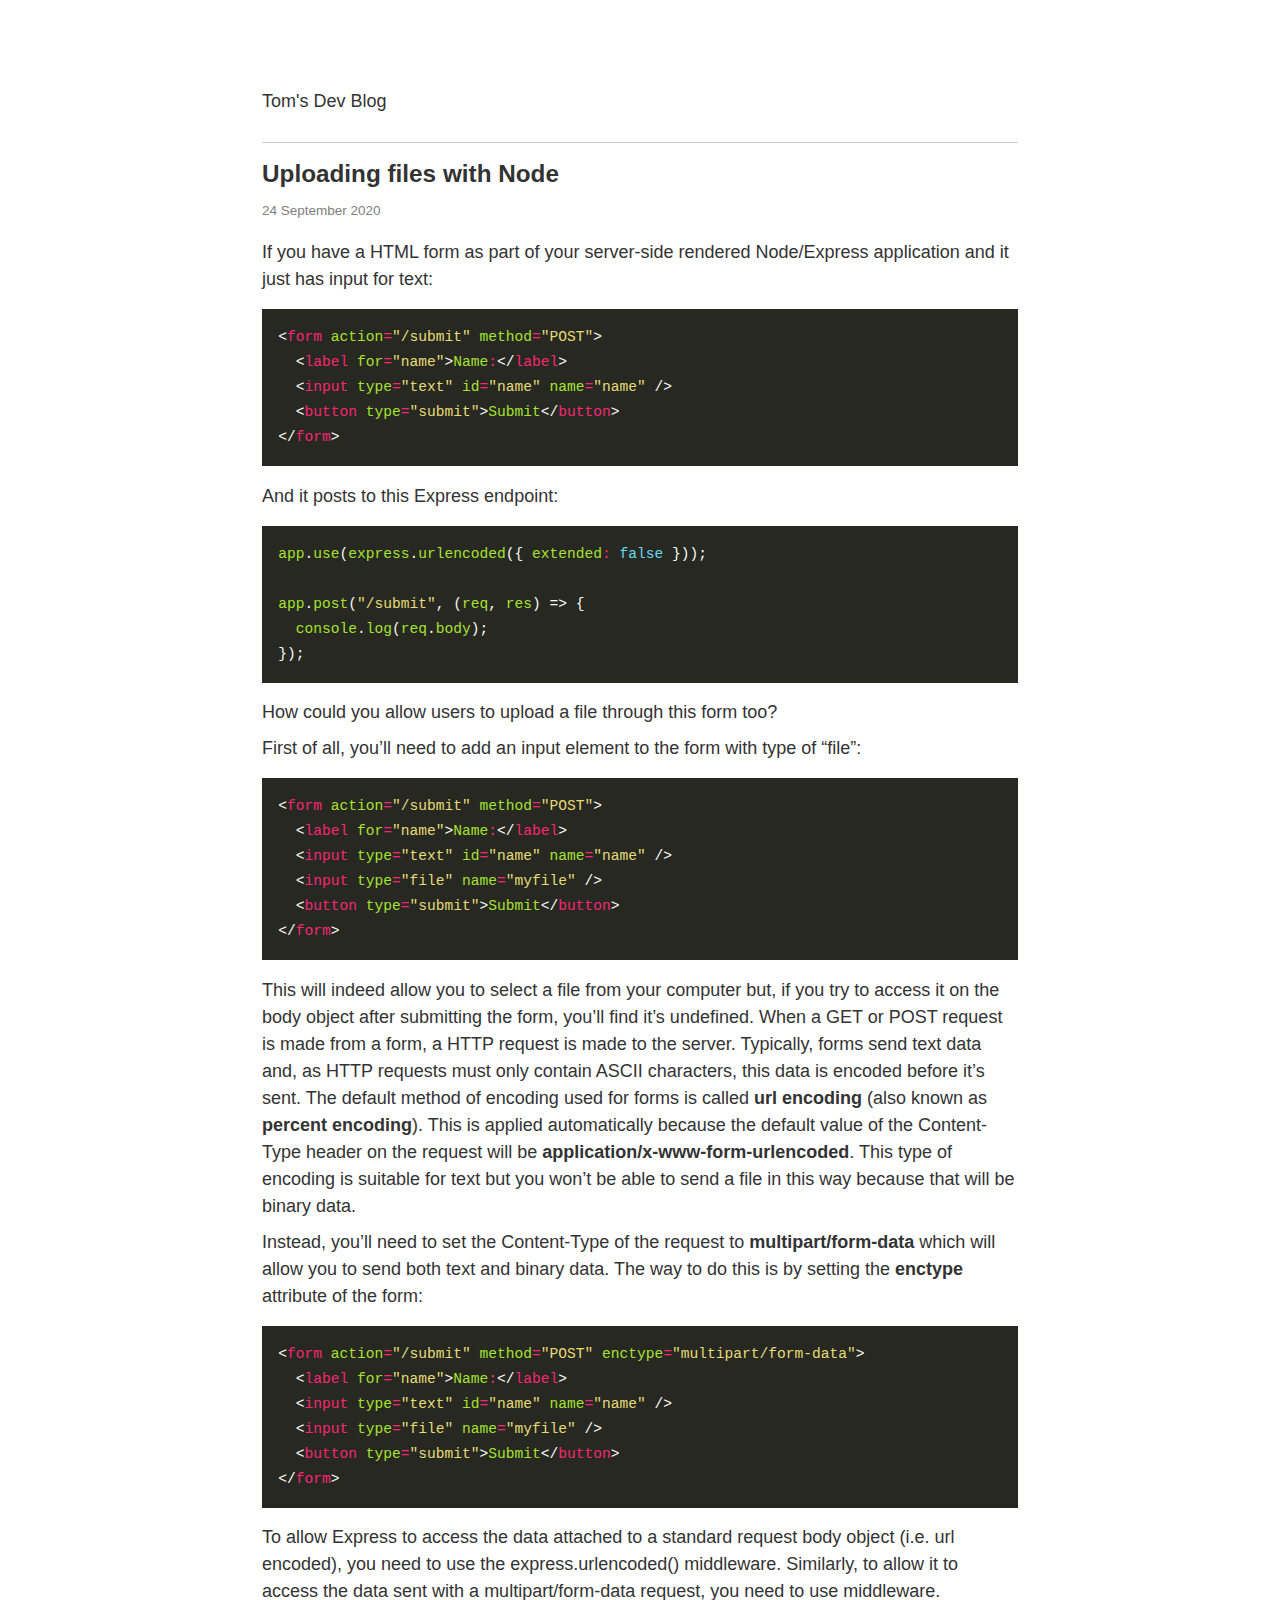
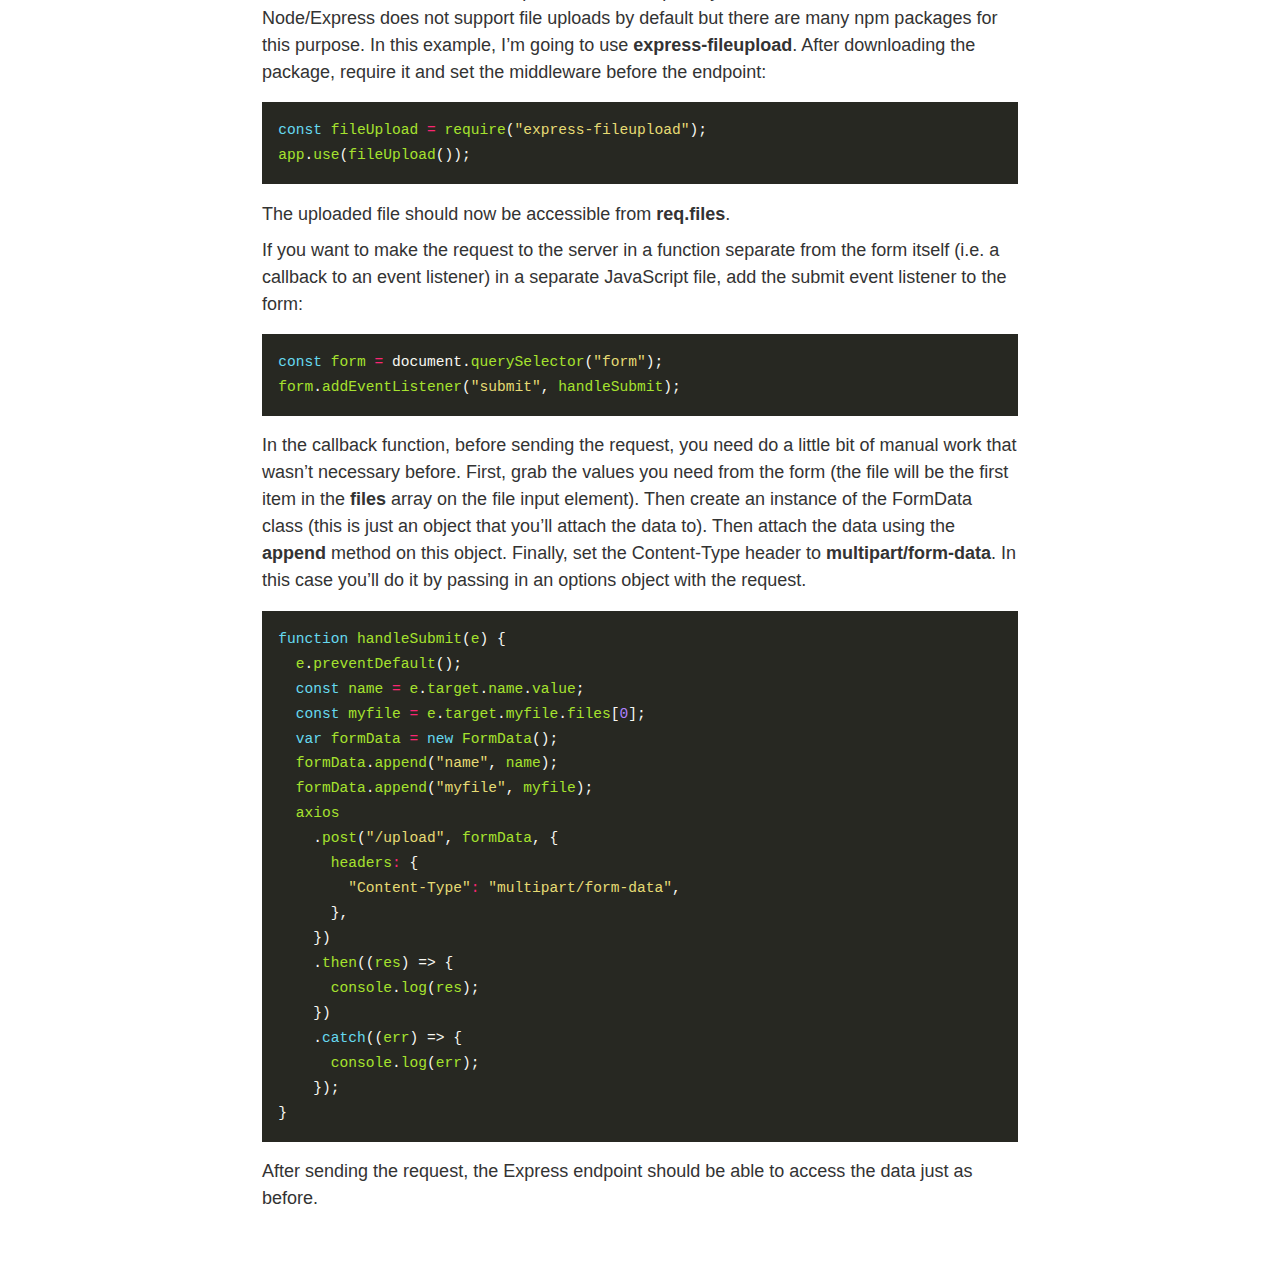
<file: posts/uploading-with-node/index.html>
<!DOCTYPE html>
<html lang="" data-theme="">
  <head>
    <meta charset="utf-8" />
    <meta name="HandheldFriendly" content="True" />
    <meta name="viewport" content="width=device-width, initial-scale=1.0" />
    <meta name="referrer" content="no-referrer-when-downgrade" />
    <title>Uploading files with Node - Tom&#39;s Dev Blog</title>
    <meta name="description" content="" />
    <link
      rel="stylesheet"
      href="../../style.css"
    />
  </head>
  <body>
    
    <div class="container">
      <header class="common-header">
        <div class="header-top">
          <h1 class="site-title">
            <a href="../../index.html">Tom&#39;s Dev Blog</a>
          </h1>
        </div>
        
      </header>
      <main id="main" tabindex="-1">
        <article class="post h-entry">
          <header class="post-header">
            <h1 class="p-name post-title">Uploading files with Node</h1>
            <div class="post-info">
              <div class="post-date dt-published">24 September 2020</div>
            </div>
          </header>
          <div class="content e-content">
            <p>
              If you have a HTML form as part of your server-side rendered
              Node/Express application and it just has input for text:
            </p>
            <div class="highlight">
              <pre
                tabindex="0"
                style="
                  color: #f8f8f2;
                  background-color: #272822;
                  -moz-tab-size: 4;
                  -o-tab-size: 4;
                  tab-size: 4;
                "
              ><code class="language-react" data-lang="react">&lt;<span style="color:#f92672">form</span> <span style="color:#a6e22e">action</span><span style="color:#f92672">=</span><span style="color:#e6db74">&#34;/submit&#34;</span> <span style="color:#a6e22e">method</span><span style="color:#f92672">=</span><span style="color:#e6db74">&#34;POST&#34;</span>&gt;
  &lt;<span style="color:#f92672">label</span> <span style="color:#a6e22e">for</span><span style="color:#f92672">=</span><span style="color:#e6db74">&#34;name&#34;</span>&gt;<span style="color:#a6e22e">Name</span><span style="color:#f92672">:</span>&lt;/<span style="color:#f92672">label</span>&gt;
  &lt;<span style="color:#f92672">input</span> <span style="color:#a6e22e">type</span><span style="color:#f92672">=</span><span style="color:#e6db74">&#34;text&#34;</span> <span style="color:#a6e22e">id</span><span style="color:#f92672">=</span><span style="color:#e6db74">&#34;name&#34;</span> <span style="color:#a6e22e">name</span><span style="color:#f92672">=</span><span style="color:#e6db74">&#34;name&#34;</span> /&gt;
  &lt;<span style="color:#f92672">button</span> <span style="color:#a6e22e">type</span><span style="color:#f92672">=</span><span style="color:#e6db74">&#34;submit&#34;</span>&gt;<span style="color:#a6e22e">Submit</span>&lt;/<span style="color:#f92672">button</span>&gt;
&lt;/<span style="color:#f92672">form</span>&gt;
</code></pre>
            </div>
            <p>And it posts to this Express endpoint:</p>
            <div class="highlight">
              <pre
                tabindex="0"
                style="
                  color: #f8f8f2;
                  background-color: #272822;
                  -moz-tab-size: 4;
                  -o-tab-size: 4;
                  tab-size: 4;
                "
              ><code class="language-react" data-lang="react"><span style="color:#a6e22e">app</span>.<span style="color:#a6e22e">use</span>(<span style="color:#a6e22e">express</span>.<span style="color:#a6e22e">urlencoded</span>({ <span style="color:#a6e22e">extended</span><span style="color:#f92672">:</span> <span style="color:#66d9ef">false</span> }));

<span style="color:#a6e22e">app</span>.<span style="color:#a6e22e">post</span>(<span style="color:#e6db74">&#34;/submit&#34;</span>, (<span style="color:#a6e22e">req</span>, <span style="color:#a6e22e">res</span>) =&gt; {
  <span style="color:#a6e22e">console</span>.<span style="color:#a6e22e">log</span>(<span style="color:#a6e22e">req</span>.<span style="color:#a6e22e">body</span>);
});
</code></pre>
            </div>
            <p>
              How could you allow users to upload a file through this form too?
            </p>
            <p>
              First of all, you&rsquo;ll need to add an input element to the
              form with type of &ldquo;file&rdquo;:
            </p>
            <div class="highlight">
              <pre
                tabindex="0"
                style="
                  color: #f8f8f2;
                  background-color: #272822;
                  -moz-tab-size: 4;
                  -o-tab-size: 4;
                  tab-size: 4;
                "
              ><code class="language-react" data-lang="react">&lt;<span style="color:#f92672">form</span> <span style="color:#a6e22e">action</span><span style="color:#f92672">=</span><span style="color:#e6db74">&#34;/submit&#34;</span> <span style="color:#a6e22e">method</span><span style="color:#f92672">=</span><span style="color:#e6db74">&#34;POST&#34;</span>&gt;
  &lt;<span style="color:#f92672">label</span> <span style="color:#a6e22e">for</span><span style="color:#f92672">=</span><span style="color:#e6db74">&#34;name&#34;</span>&gt;<span style="color:#a6e22e">Name</span><span style="color:#f92672">:</span>&lt;/<span style="color:#f92672">label</span>&gt;
  &lt;<span style="color:#f92672">input</span> <span style="color:#a6e22e">type</span><span style="color:#f92672">=</span><span style="color:#e6db74">&#34;text&#34;</span> <span style="color:#a6e22e">id</span><span style="color:#f92672">=</span><span style="color:#e6db74">&#34;name&#34;</span> <span style="color:#a6e22e">name</span><span style="color:#f92672">=</span><span style="color:#e6db74">&#34;name&#34;</span> /&gt;
  &lt;<span style="color:#f92672">input</span> <span style="color:#a6e22e">type</span><span style="color:#f92672">=</span><span style="color:#e6db74">&#34;file&#34;</span> <span style="color:#a6e22e">name</span><span style="color:#f92672">=</span><span style="color:#e6db74">&#34;myfile&#34;</span> /&gt;
  &lt;<span style="color:#f92672">button</span> <span style="color:#a6e22e">type</span><span style="color:#f92672">=</span><span style="color:#e6db74">&#34;submit&#34;</span>&gt;<span style="color:#a6e22e">Submit</span>&lt;/<span style="color:#f92672">button</span>&gt;
&lt;/<span style="color:#f92672">form</span>&gt;
</code></pre>
            </div>
            <p>
              This will indeed allow you to select a file from your computer
              but, if you try to access it on the body object after submitting
              the form, you&rsquo;ll find it&rsquo;s undefined. When a GET or
              POST request is made from a form, a HTTP request is made to the
              server. Typically, forms send text data and, as HTTP requests must
              only contain ASCII characters, this data is encoded before
              it&rsquo;s sent. The default method of encoding used for forms is
              called <strong>url encoding</strong> (also known as
              <strong>percent encoding</strong>). This is applied automatically
              because the default value of the Content-Type header on the
              request will be
              <strong>application/x-www-form-urlencoded</strong>. This type of
              encoding is suitable for text but you won&rsquo;t be able to send
              a file in this way because that will be binary data.
            </p>
            <p>
              Instead, you&rsquo;ll need to set the Content-Type of the request
              to <strong>multipart/form-data</strong> which will allow you to
              send both text and binary data. The way to do this is by setting
              the <strong>enctype</strong> attribute of the form:
            </p>
            <div class="highlight">
              <pre
                tabindex="0"
                style="
                  color: #f8f8f2;
                  background-color: #272822;
                  -moz-tab-size: 4;
                  -o-tab-size: 4;
                  tab-size: 4;
                "
              ><code class="language-react" data-lang="react">&lt;<span style="color:#f92672">form</span> <span style="color:#a6e22e">action</span><span style="color:#f92672">=</span><span style="color:#e6db74">&#34;/submit&#34;</span> <span style="color:#a6e22e">method</span><span style="color:#f92672">=</span><span style="color:#e6db74">&#34;POST&#34;</span> <span style="color:#a6e22e">enctype</span><span style="color:#f92672">=</span><span style="color:#e6db74">&#34;multipart/form-data&#34;</span>&gt;
  &lt;<span style="color:#f92672">label</span> <span style="color:#a6e22e">for</span><span style="color:#f92672">=</span><span style="color:#e6db74">&#34;name&#34;</span>&gt;<span style="color:#a6e22e">Name</span><span style="color:#f92672">:</span>&lt;/<span style="color:#f92672">label</span>&gt;
  &lt;<span style="color:#f92672">input</span> <span style="color:#a6e22e">type</span><span style="color:#f92672">=</span><span style="color:#e6db74">&#34;text&#34;</span> <span style="color:#a6e22e">id</span><span style="color:#f92672">=</span><span style="color:#e6db74">&#34;name&#34;</span> <span style="color:#a6e22e">name</span><span style="color:#f92672">=</span><span style="color:#e6db74">&#34;name&#34;</span> /&gt;
  &lt;<span style="color:#f92672">input</span> <span style="color:#a6e22e">type</span><span style="color:#f92672">=</span><span style="color:#e6db74">&#34;file&#34;</span> <span style="color:#a6e22e">name</span><span style="color:#f92672">=</span><span style="color:#e6db74">&#34;myfile&#34;</span> /&gt;
  &lt;<span style="color:#f92672">button</span> <span style="color:#a6e22e">type</span><span style="color:#f92672">=</span><span style="color:#e6db74">&#34;submit&#34;</span>&gt;<span style="color:#a6e22e">Submit</span>&lt;/<span style="color:#f92672">button</span>&gt;
&lt;/<span style="color:#f92672">form</span>&gt;
</code></pre>
            </div>
            <p>
              To allow Express to access the data attached to a standard request
              body object (i.e. url encoded), you need to use the
              express.urlencoded() middleware. Similarly, to allow it to access
              the data sent with a multipart/form-data request, you need to use
              middleware. Node/Express does not support file uploads by default
              but there are many npm packages for this purpose. In this example,
              I&rsquo;m going to use <strong>express-fileupload</strong>. After
              downloading the package, require it and set the middleware before
              the endpoint:
            </p>
            <div class="highlight">
              <pre
                tabindex="0"
                style="
                  color: #f8f8f2;
                  background-color: #272822;
                  -moz-tab-size: 4;
                  -o-tab-size: 4;
                  tab-size: 4;
                "
              ><code class="language-react" data-lang="react"><span style="color:#66d9ef">const</span> <span style="color:#a6e22e">fileUpload</span> <span style="color:#f92672">=</span> <span style="color:#a6e22e">require</span>(<span style="color:#e6db74">&#34;express-fileupload&#34;</span>);
<span style="color:#a6e22e">app</span>.<span style="color:#a6e22e">use</span>(<span style="color:#a6e22e">fileUpload</span>());
</code></pre>
            </div>
            <p>
              The uploaded file should now be accessible from
              <strong>req.files</strong>.
            </p>
            <p>
              If you want to make the request to the server in a function
              separate from the form itself (i.e. a callback to an event
              listener) in a separate JavaScript file, add the submit event
              listener to the form:
            </p>
            <div class="highlight">
              <pre
                tabindex="0"
                style="
                  color: #f8f8f2;
                  background-color: #272822;
                  -moz-tab-size: 4;
                  -o-tab-size: 4;
                  tab-size: 4;
                "
              ><code class="language-react" data-lang="react"><span style="color:#66d9ef">const</span> <span style="color:#a6e22e">form</span> <span style="color:#f92672">=</span> document.<span style="color:#a6e22e">querySelector</span>(<span style="color:#e6db74">&#34;form&#34;</span>);
<span style="color:#a6e22e">form</span>.<span style="color:#a6e22e">addEventListener</span>(<span style="color:#e6db74">&#34;submit&#34;</span>, <span style="color:#a6e22e">handleSubmit</span>);
</code></pre>
            </div>
            <p>
              In the callback function, before sending the request, you need do
              a little bit of manual work that wasn&rsquo;t necessary before.
              First, grab the values you need from the form (the file will be
              the first item in the <strong>files</strong> array on the file
              input element). Then create an instance of the FormData class
              (this is just an object that you&rsquo;ll attach the data to).
              Then attach the data using the <strong>append</strong> method on
              this object. Finally, set the Content-Type header to
              <strong>multipart/form-data</strong>. In this case you&rsquo;ll do
              it by passing in an options object with the request.
            </p>
            <div class="highlight">
              <pre
                tabindex="0"
                style="
                  color: #f8f8f2;
                  background-color: #272822;
                  -moz-tab-size: 4;
                  -o-tab-size: 4;
                  tab-size: 4;
                "
              ><code class="language-react" data-lang="react"><span style="color:#66d9ef">function</span> <span style="color:#a6e22e">handleSubmit</span>(<span style="color:#a6e22e">e</span>) {
  <span style="color:#a6e22e">e</span>.<span style="color:#a6e22e">preventDefault</span>();
  <span style="color:#66d9ef">const</span> <span style="color:#a6e22e">name</span> <span style="color:#f92672">=</span> <span style="color:#a6e22e">e</span>.<span style="color:#a6e22e">target</span>.<span style="color:#a6e22e">name</span>.<span style="color:#a6e22e">value</span>;
  <span style="color:#66d9ef">const</span> <span style="color:#a6e22e">myfile</span> <span style="color:#f92672">=</span> <span style="color:#a6e22e">e</span>.<span style="color:#a6e22e">target</span>.<span style="color:#a6e22e">myfile</span>.<span style="color:#a6e22e">files</span>[<span style="color:#ae81ff">0</span>];
  <span style="color:#66d9ef">var</span> <span style="color:#a6e22e">formData</span> <span style="color:#f92672">=</span> <span style="color:#66d9ef">new</span> <span style="color:#a6e22e">FormData</span>();
  <span style="color:#a6e22e">formData</span>.<span style="color:#a6e22e">append</span>(<span style="color:#e6db74">&#34;name&#34;</span>, <span style="color:#a6e22e">name</span>);
  <span style="color:#a6e22e">formData</span>.<span style="color:#a6e22e">append</span>(<span style="color:#e6db74">&#34;myfile&#34;</span>, <span style="color:#a6e22e">myfile</span>);
  <span style="color:#a6e22e">axios</span>
    .<span style="color:#a6e22e">post</span>(<span style="color:#e6db74">&#34;/upload&#34;</span>, <span style="color:#a6e22e">formData</span>, {
      <span style="color:#a6e22e">headers</span><span style="color:#f92672">:</span> {
        <span style="color:#e6db74">&#34;Content-Type&#34;</span><span style="color:#f92672">:</span> <span style="color:#e6db74">&#34;multipart/form-data&#34;</span>,
      },
    })
    .<span style="color:#a6e22e">then</span>((<span style="color:#a6e22e">res</span>) =&gt; {
      <span style="color:#a6e22e">console</span>.<span style="color:#a6e22e">log</span>(<span style="color:#a6e22e">res</span>);
    })
    .<span style="color:#66d9ef">catch</span>((<span style="color:#a6e22e">err</span>) =&gt; {
      <span style="color:#a6e22e">console</span>.<span style="color:#a6e22e">log</span>(<span style="color:#a6e22e">err</span>);
    });
}
</code></pre>
            </div>
            <p>
              After sending the request, the Express endpoint should be able to
              access the data just as before.
            </p>
          </div>
        </article>
      </main>
    </div>
  </body>
</html>
</file>
<file: style.css>
:root {
  /* light.css */
  --font-color: #333;
  --bg-color: #fff;

  --link-color: #1d60a3;
  --link-state-color: #a31d1d;
  --link-state-border-color: rgba(163, 29, 29, 0.5);

  --thead-bg-color: lightgrey;
  --table-border-color: lightgrey;

  --nav-bg-color: #fafafa;
  --nav-link-color: #696969;

  --pre-color: #333;
  --pre-bg-color: #f1f1f1;

  --bq-color: #ccc;
  --hr-color: #ccc;

  --pagination-bg-color: #fafafa;
  --pagination-link-color: #696969;

  --post-info-color: grey;

  --switcher-color: #fff;
  --switcher-bg-color: #333;
}

[data-theme="dark"] {
  /* dark.css */
  --font-color: #eee;
  --bg-color: #212121;

  --link-color: #599ada;
  --link-state-color: #ff5858;
  --link-state-border-color: rgba(238, 54, 54, 0.5);

  --thead-bg-color: #343a40;
  --table-border-color: lightgrey;

  --nav-bg-color: #242424;
  --nav-link-color: #b6b6b6;

  --pre-color: #333;
  --pre-bg-color: #f1f1f1;

  --bq-color: #ccc;
  --hr-color: #333;

  --pagination-bg-color: #373737;
  --pagination-link-color: #b6b6b6;

  --post-info-color: grey;

  --switcher-color: #333;
  --switcher-bg-color: #fff;
}

/* Basic */
html {
  font-family: -apple-system, BlinkMacSystemFont, "Segoe UI", Roboto,
    "Helvetica Neue", Arial, "Noto Sans", sans-serif, "Apple Color Emoji",
    "Segoe UI Emoji", "Segoe UI Symbol", "Noto Color Emoji";
  /* 1 */
  -ms-text-size-adjust: 100%;
  /* 2 */
  -webkit-text-size-adjust: 100%;
  /* 2 */
}

body {
  margin: 70px 0;
  font-size: 18px;
  line-height: 1.5;
  -webkit-font-smoothing: antialiased;
  color: var(--font-color);
  background: var(--bg-color);
}

article,
aside,
details,
figcaption,
figure,
footer,
header,
hgroup,
main,
menu,
nav,
section {
  display: block;
}

.container {
  max-width: 42em;
  margin: 0 auto;
}

main {
  outline: none;
}

/* Headers */
h1 {
  font-size: 1.35em;
}

h2 {
  font-size: 1.2em;
}

h3 {
  font-size: 1.1em;
}

/* Links */

a {
  color: var(--link-color);
  text-decoration: none;
}

a:hover,
a:focus,
a:active {
  color: var(--link-state-color);
  border-bottom: 1px solid var(--link-state-border-color);
}

a:active,
a:hover {
  outline: 0;
}

a:active {
  opacity: 0.9;
}

a.skip-main {
  left: -999px;
  position: absolute;
  top: auto;
  width: 1px;
  height: 1px;
  overflow: hidden;
  z-index: -999;
}

a.skip-main:focus,
a.skip-main:active {
  left: auto;
  top: 0px;
  width: auto;
  height: auto;
  overflow: auto;
  z-index: 999;
  padding: 4px 6px 4px 6px;
  text-decoration: underline;
  border: none;
}

/* Table */
thead {
  background: var(--thead-bg-color);
}

.table-wrapper {
  overflow-x: auto;
}

table {
  max-width: 100%;
  border-spacing: 0;
}

th,
td {
  padding: 0.5em 1em;
  border: 1px double var(--table-border-color);
}

/* Code */
pre {
  color: var(--pre-color);
  background-color: var(--pre-bg-color);
  padding: 1em;
  max-width: 100%;
  overflow: auto;
}

code,
pre,
kbd {
  font-family: monospace;
  font-size: 0.9em;
  line-height: 154%;
}

/* Styles */

blockquote {
  border-left: 2px solid var(--bq-color);
  padding: 0.1em 1em;
  margin-left: 0.75em;
}

p {
  margin-top: 0.5em;
  margin-bottom: 0.5em;
}

hr {
  color: var(--hr-color);
  background-color: var(--hr-color);
  border: none;
  height: 1px;
}

/* Header */

.common-header {
  padding-bottom: 1.5em;
  border-bottom: thin solid var(--hr-color);
}

header a {
  color: var(--font-color);
}

header h1 {
  font-size: 1em;
  margin-top: 1em;
  margin-bottom: 0;
  font-weight: normal;
}

header h2 {
  font-size: 1em;
  margin: 0;
  font-weight: normal;
}

.header-top {
  display: flex;
  flex-wrap: wrap;
  align-items: center;
  justify-content: space-between;
  vertical-align: middle;
}

.site-title {
  white-space: nowrap;
}

header nav:not(:empty) {
  background: var(--nav-bg-color);
  margin-top: 1em;
  max-width: 100%;
  text-align: center;
  padding: 0.5em 0;
}

header nav a {
  display: inline-block;
  margin: 0 2.5%;
}

/* Social icons */
.social-icons {
  margin-top: 1em;
  margin-bottom: 0;
  padding: 0;
  list-style-type: none;
}

.social-icons li {
  display: inline;
}

.social-icons li:not(:first-of-type) {
  margin-left: 0.5em;
}

.social-icons a:hover,
.social-icons a:focus,
.social-icons a:active {
  color: inherit;
  border-bottom: none;
  text-decoration: none;
}

.inline-svg {
  display: inline-block;
  height: 1.15rem;
  width: 1.15rem;
  top: 0.15rem;
  position: relative;
}

/* Pages */
main h1 {
  margin-top: 1em;
  font-weight: normal;
  line-height: 1.1em;
  margin-bottom: 0.5em;
  font-weight: 600;
}

.post-short-list:first-of-type {
  margin-top: 1em;
}

/* Articles */

.post-navigation {
  background: var(--nav-bg-color);
  text-align: center;
  margin-top: 1em;
  max-width: 100%;
  padding: 0.5em 0;
}

.post-navigation a:first-of-type {
  margin-left: 0;
}

.post-navigation a {
  color: var(--nav-link-color);
  margin-left: 2em;
}

.post-navigation a:hover,
.post-navigation a:focus,
.post-navigation a:active {
  color: var(--link-state-color);
}

.post-title.favorite::after {
  content: "☆";
  display: inline-block;
  margin-left: 0.2em;
}

.post-title.draft::after {
  content: "✎";
  display: inline-block;
  margin-left: 0.2em;
}

.post-title.favorite.draft::after {
  content: "☆ ✎";
  display: inline-block;
  margin-left: 0.2em;
}

article:not(:last-of-type) {
  border-bottom: thin solid var(--hr-color);
  padding-bottom: 2em;
}

article header {
  margin-top: 1em;
  line-height: 1.1em;
  margin-bottom: 1em;
}

article header h1 {
  font-size: 1.35em;
  line-height: 1.1em;
  margin-bottom: 0.5em;
  font-weight: 600;
  display: inline;
}

article header h1 a {
  color: var(--font-color);
  border: none;
  text-decoration: none;
}

.post-info {
  color: var(--post-info-color);
  font-size: 0.75em;
  margin-top: 1em;
}

.post-info a {
  color: var(--post-info-color);
}

.post-info a:hover {
  color: var(--link-state-color);
}

.post-short-list .post-info {
  margin-top: 0;
  margin-bottom: 1.5em;
}

.post-taxonomies {
  display: inline;
}

.post-hidden-url {
  display: none;
}

.post-hidden-author {
  display: none;
}

.post-date {
  white-space: nowrap;
}

.post-categories {
  display: inline;
  list-style-type: none;
  padding: 0;
}

.post-categories li {
  display: inline;
  margin-right: 1em;
}

.post-tags {
  display: inline;
  list-style-type: none;
  padding: 0;
  margin: 0;
}

.post-tags li {
  display: inline;
  margin-right: 1em;
}

article img {
  max-width: 100%;
  display: block;
  height: auto;
  margin: 0 auto 0.5em;
}

article figcaption {
  color: grey;
  text-align: center;
  font-size: 0.85em;
  margin-bottom: 2em;
}

.read-more {
  margin: 1em 0;
}

.divider {
  border-top: thin solid var(--hr-color);
  display: block;
  height: 1px;
  border: 0;
  width: 25%;
  margin: 1em auto;
}

.post-summary {
  margin-top: 0.5em;
  display: block;
}

.post-summary > p {
  display: block;
}

.post-translations {
  margin-left: 0.5em;
  list-style: none;
  padding: 0;
  display: inline;
  font-size: 14px;
}

.post-translations > li {
  display: inline;
}

.post-translations > li:not(:last-child)::after {
  content: "|";
  display: inline-block;
}

.post-translations > li a {
  color: var(--link-color);
}

.post-translations > li a:hover,
.post-translations > li a:focus {
  color: var(--link-state-color);
}

/* Other pages */
.terms {
  list-style-type: none;
  padding: 0;
  line-height: 2em;
}

/* Pagination */

.pagination {
  display: flex;
  justify-content: space-between;
  margin-top: 3em;
  text-align: center;
}

.pagination-item {
  background: var(--pagination-bg-color);
  padding: 0.75em 0.75em;
}

.pagination-item a {
  color: var(--pagination-link-color);
}

.pagination-item a:hover,
.pagination-item a:focus {
  color: var(--link-state-color);
}

.disabled {
  visibility: hidden;
}

.pagination-item a:hover,
.pagination-item a:focus {
  border-bottom: 0;
}

.post-pagination .pagination-item {
  overflow: hidden;
  text-overflow: ellipsis;
  white-space: nowrap;
  max-width: 16em;
}

/* Footer */

.common-footer {
  border-top: thin solid var(--hr-color);
  padding-top: 1.5em;
  margin-top: 3em;
  font-size: 16px;
}

.common-footer-bottom {
  display: flex;
  flex-wrap: wrap;
  align-items: center;
  justify-content: space-between;
}

ul.language-select,
ul.footer-menu {
  padding-left: 0;
  list-style: none;
  display: flex;
}

ul.language-select > li,
ul.footer-menu > li {
  margin-right: 1em;
}

.theme-switcher {
  color: var(--switcher-color);
  background: var(--switcher-bg-color);
  padding: 0.5em 1em;
  font-size: 16px;
  border: none;
  margin-bottom: 1em;
}

.h-card {
  display: none;
}

/* Media Queries */

@media (max-width: 840px) {
  .main-wrapper {
    margin: 0;
    max-width: none;
    overflow-x: hidden;
    padding-left: 25px;
    padding-right: 25px;
  }

  .container {
    max-width: 90%;
    margin: 0 auto;
  }

  .pagination-item {
    padding: 0.5em 0.5em;
    font-size: 14px;
  }

  .post-navigation {
    background: var(--pagination-bg-color);
    text-align: center;
    padding: 0.5em 0;
  }

  .post-navigation a {
    margin-left: 0.5em;
  }

  .post-pagination .pagination-item {
    max-width: 10em;
  }
}
</file>
